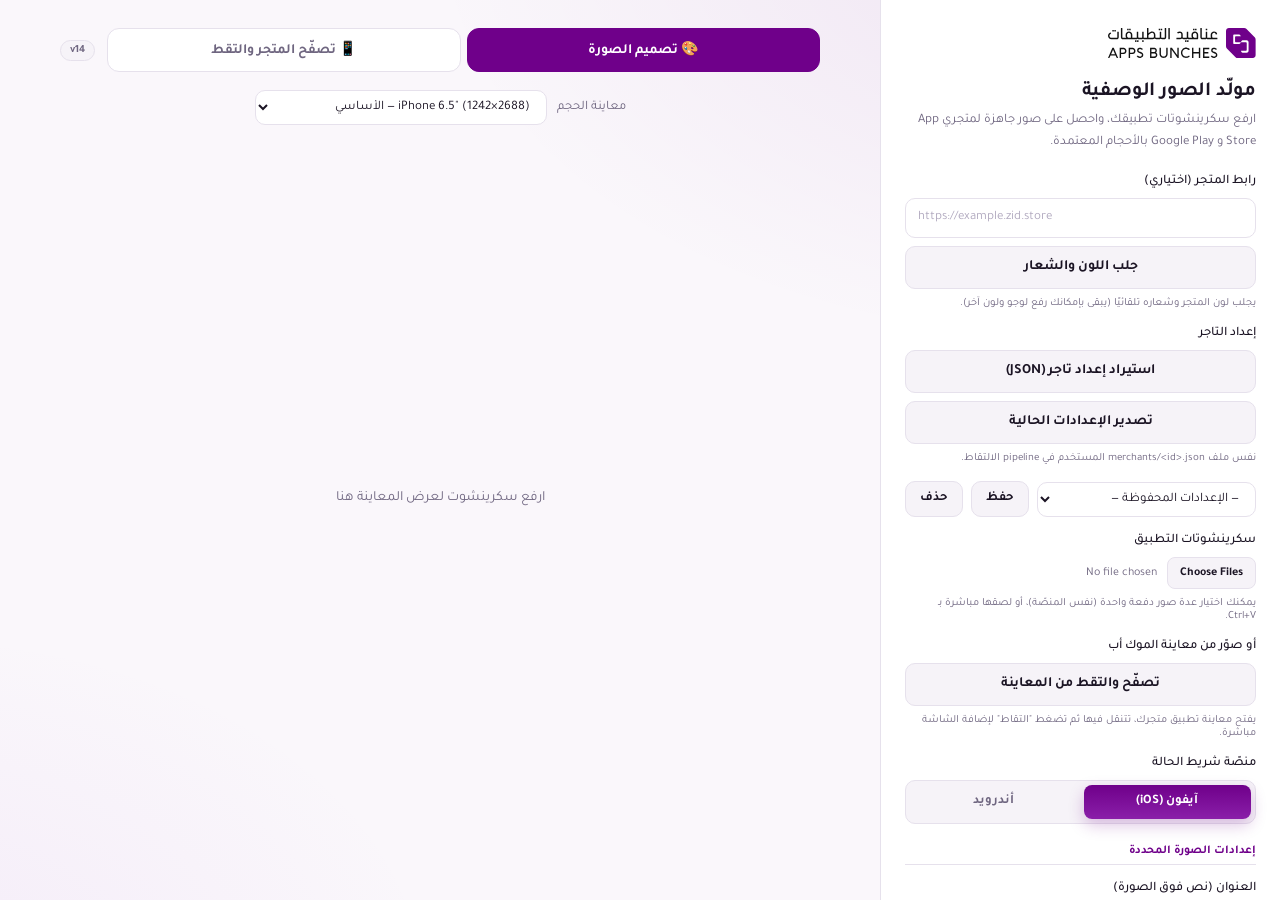
<file: index.html>
<!DOCTYPE html>
<html lang="ar" dir="rtl">

<head>
  <meta charset="UTF-8" />
  <meta name="viewport" content="width=device-width, initial-scale=1.0" />
  <title>AppsBunches — مولّد الصور الوصفية للمتاجر</title>
  <link rel="stylesheet" href="css/styles.css?v=14" />
  <link rel="preconnect" href="https://fonts.googleapis.com" />
  <link rel="preconnect" href="https://fonts.gstatic.com" crossorigin />
  <link href="https://fonts.googleapis.com/css2?family=Tajawal:wght@400;500;700&display=swap" rel="stylesheet" />
</head>

<body>
  <aside class="sidebar">
    <header class="sidebar__header">
      <a href="https://appsbunches.com/" target="_blank" rel="noopener" class="brand">
        <img src="assets/logo/appsbunches.svg" alt="AppsBunches" />
      </a>
      <h1>مولّد الصور الوصفية</h1>
      <p>ارفع سكرينشوتات تطبيقك، واحصل على صور جاهزة لمتجري App Store و Google Play بالأحجام المعتمدة.</p>
    </header>

    <form id="config-form" class="form" autocomplete="off">
      <!-- جلب لون وشعار المتجر من الرابط -->
      <div class="field">
        <span class="field__label">رابط المتجر (اختياري)</span>
        <input type="url" id="storeUrlInput" placeholder="https://example.zid.store" dir="ltr" />
        <button type="button" id="fetchStoreBtn" class="button button--ghost">
          <span>جلب اللون والشعار</span>
          <span class="spinner spinner--dark" id="fetchSpinner" hidden></span>
        </button>
        <small class="field__hint">يجلب لون المتجر وشعاره تلقائيًا (يبقى بإمكانك رفع لوجو ولون آخر).</small>
        <div id="storeInfo" class="store-info" hidden>
          <div class="store-info__row"><span>المتجر</span><span id="storeName">—</span></div>
          <div class="store-info__row">
            <span>اللون</span>
            <span class="store-info__color"><span class="store-info__swatch" id="storeColorSwatch"></span><code id="storeColorHex">—</code></span>
          </div>
        </div>
      </div>

      <!-- استيراد/تصدير إعداد التاجر (نفس صيغة merchants/<id>.json في appshot-capture) -->
      <div class="field">
        <span class="field__label">إعداد التاجر</span>
        <input type="file" id="merchantConfigInput" accept="application/json,.json" hidden />
        <button type="button" id="importConfigBtn" class="button button--ghost">استيراد إعداد تاجر (JSON)</button>
        <button type="button" id="exportConfigBtn" class="button button--ghost">تصدير الإعدادات الحالية</button>
        <small class="field__hint">نفس ملف merchants/&lt;id&gt;.json المستخدم في pipeline الالتقاط.</small>
        <div class="preset-row">
          <select id="presetSelect"><option value="">— الإعدادات المحفوظة —</option></select>
          <button type="button" id="savePresetBtn" class="button button--ghost button--sm" title="حفظ الإعدادات الحالية باسم">حفظ</button>
          <button type="button" id="deletePresetBtn" class="button button--ghost button--sm" title="حذف المحدد">حذف</button>
        </div>
      </div>

      <!-- رفع السكرينشوتات -->
      <label class="field">
        <span class="field__label">سكرينشوتات التطبيق</span>
        <input type="file" id="shotsInput" accept="image/*" multiple />
        <small class="field__hint">يمكنك اختيار عدة صور دفعة واحدة (نفس المنصّة)، أو لصقها مباشرة بـ Ctrl+V.</small>
      </label>

      <!-- التقاط من معاينة الموك أب -->
      <div class="field">
        <span class="field__label">أو صوّر من معاينة الموك أب</span>
        <button type="button" id="openMockupBtn" class="button button--ghost">تصفّح والتقط من المعاينة</button>
        <small class="field__hint">يفتح معاينة تطبيق متجرك، تتنقل فيها ثم تضغط "التقاط" لإضافة الشاشة مباشرة.</small>
      </div>

      <!-- المنصّة -->
      <div class="field">
        <span class="field__label">منصّة شريط الحالة</span>
        <div class="segmented" id="platformGroup">
          <label class="segmented__item">
            <input type="radio" name="platform" value="ios" checked />
            <span>آيفون (iOS)</span>
          </label>
          <label class="segmented__item">
            <input type="radio" name="platform" value="android" />
            <span>أندرويد</span>
          </label>
        </div>
      </div>

      <!-- إعدادات الصورة المحددة (لكل سكرينشوت تصميم خاص) -->
      <div class="section-head">إعدادات الصورة المحددة</div>

      <!-- جلب تخصيصات الصورة الأولى (يظهر للصور غير الأولى) -->
      <label class="toggle" id="inheritFirstRow" hidden>
        <input type="checkbox" id="inheritFirstToggle" checked />
        <span>اجلب تصميم خلفية الصورة الأولى</span>
      </label>

      <!-- العنوان -->
      <label class="field">
        <span class="field__label">العنوان (نص فوق الصورة)</span>
        <input type="text" id="titleInput" placeholder="مثال: تسوّق بسهولة" dir="rtl" />
      </label>

      <!-- التخطيط -->
      <div class="field">
        <span class="field__label">وضعية الجوال</span>
        <div class="chips" id="layoutChips"></div>
        <small class="field__hint">ميلان وموضع الجوال — مستقلة عن نمط الخلفية ويمكن تغييرها لكل صورة.</small>
      </div>

      <!-- ألوان الخلفية: أساسي + فرعي (مقتبسة من المتجر) + حبّات سريعة للأساسي -->
      <div class="field">
        <span class="field__label">ألوان الخلفية (أساسي + فرعي)</span>
        <div class="identity-colors">
          <label class="idcolor">
            <span class="idcolor__dot" id="primarySwatch"></span>
            <span class="idcolor__name">أساسي</span>
            <input type="color" id="primaryColorInput" />
          </label>
          <label class="idcolor">
            <span class="idcolor__dot" id="secondarySwatch"></span>
            <span class="idcolor__name">فرعي</span>
            <input type="color" id="secondaryColorInput" />
          </label>
        </div>
        <div class="swatches" id="themeSwatches"></div>
        <small class="field__hint">اللونان يحكمان كل أنماط الخلفية (تدرّج، قطري، إشعاعي…). الحبّات اختصارات سريعة للأساسي من الثيمات والمتجر.</small>
      </div>

      <!-- أساس الخلفية -->
      <div class="field">
        <span class="field__label">أساس الخلفية</span>
        <div class="chips" id="bgBaseChips"></div>
      </div>

      <!-- زخارف الخلفية (دمج متعدد) -->
      <div class="field">
        <span class="field__label">زخارف الخلفية</span>
        <div class="chips" id="bgDecorChips"></div>
        <small class="field__hint">تقدر تدمج أكثر من زخرفة فوق الأساس — كلها مشتقة من اللون المختار.</small>
      </div>

      <!-- الشعار في هذه الصورة -->
      <label class="toggle">
        <input type="checkbox" id="shotLogoToggle" />
        <span>إظهار الشعار أعلى هذه الصورة</span>
      </label>

      <!-- إعدادات عامة للدفعة -->
      <div class="section-head">إعدادات عامة</div>

      <!-- شريط الحالة: التغطية -->
      <div class="field">
        <span class="field__label">تغطية شريط الحالة <em id="statusBarVal" class="range-val">12%</em></span>
        <input type="range" id="statusBarRange" min="0" max="20" step="1" value="12" />
        <small class="field__hint">زِد القيمة حتى يغطّي شريط الحالة الأصلي بالكامل.</small>
      </div>

      <!-- إظهار الإطار -->
      <label class="toggle">
        <input type="checkbox" id="frameToggle" checked />
        <span>إظهار إطار الجوال حول السكرينشوت</span>
      </label>

      <!-- اللوجو -->
      <label class="field">
        <span class="field__label">اللوجو (للأيقونة والكفر والشعار العلوي)</span>
        <input type="file" id="logoInput" accept="image/png,image/svg+xml,image/*" />
        <small class="field__hint">يفضّل PNG شفاف. يُستبدل شعار المتجر المجلوب إن رفعت لوجو.</small>
        <div id="logoPreviewRow" class="logo-preview" hidden>
          <img id="logoPreview" alt="الشعار الحالي" />
          <span>الشعار الحالي (محفوظ بين الجلسات)</span>
        </div>
      </label>

      <!-- تطبيق جماعي: الشعار على كل الصفحات -->
      <label class="toggle">
        <input type="checkbox" id="headerLogoToggle" />
        <span>إظهار الشعار على كل الصور (تطبيق جماعي)</span>
      </label>

      <!-- حجم الشعار -->
      <div class="field">
        <span class="field__label">حجم الشعار <em id="logoScaleVal" class="range-val">100%</em></span>
        <input type="range" id="logoScaleRange" min="40" max="250" step="5" value="100" />
        <small class="field__hint">يكبّر/يصغّر الشعار في الصور والأيقونة والكفر.</small>
      </div>

      <!-- خلفية الأيقونة والكفر (منفصلة) -->
      <div class="field">
        <span class="field__label">خلفية الأيقونة والكفر</span>
        <div class="swatches" id="iconThemeSwatches"></div>
        <small class="field__hint">مستقلة عن خلفية الصور الوصفية.</small>
      </div>

      <!-- الأحجام المطلوبة -->
      <div class="field">
        <span class="field__label">الأحجام المطلوبة</span>
        <div class="presets" id="presetsList"></div>
      </div>

      <!-- الأزرار -->
      <button type="button" id="exportBtn" class="button button--primary">
        <span class="button__label">تصدير الكل (ZIP)</span>
        <span class="spinner" id="spinner" hidden></span>
      </button>
      <button type="button" id="downloadCurrentBtn" class="button button--ghost">
        تحميل المعاينة الحالية
      </button>

      <div id="progress" class="progress" hidden></div>
      <div id="error-box" class="error-box" hidden></div>
    </form>
  </aside>

  <main class="stage">
    <!-- تبويبات منطقة العرض -->
    <div class="tabs" id="stageTabs">
      <button type="button" class="tabs__tab is-active" data-tab="design">🎨 تصميم الصورة</button>
      <button type="button" class="tabs__tab" data-tab="browse">📱 تصفّح المتجر والتقط</button>
      <span id="buildTag" class="build-tag" title="إصدار الأداة">v14</span>
    </div>

    <!-- تبويب: تصميم الصورة (المعاينة + المصغّرات) -->
    <section class="stage__panel" data-panel="design">
      <div class="stage__toolbar">
        <label class="stage__select">
          <span>معاينة الحجم</span>
          <select id="previewPreset"></select>
        </label>
      </div>

      <div class="preview">
        <canvas id="previewCanvas" class="preview__canvas"></canvas>
        <p id="emptyHint" class="preview__empty">ارفع سكرينشوت لعرض المعاينة هنا</p>
      </div>

      <div class="thumbs" id="thumbs"></div>
    </section>

    <!-- تبويب: تصفّح المتجر — يضمّن أداة معاينة التطبيق الرسمية (تطبيق Flutter حقيقي) -->
    <section class="stage__panel browse" data-panel="browse" hidden>
      <div class="browse__bar">
        <button type="button" id="captureMockupBtn" class="button button--primary button--sm">📸 التقاط الشاشة</button>
        <button type="button" id="openTabBtn" class="button button--ghost button--sm" title="فتح الأداة في تبويب مستقل">↗ فتح في تبويب</button>
        <span class="browse__spacer"></span>
        <span id="mockupHint" class="browse__hint">اكتب رابط متجرك واضغط "معاينة التطبيق"، تنقّل للشاشة المطلوبة، ثم اضغط "📸 التقاط الشاشة". أو خذ سكرينشوت يدويًا والصقه بـ Ctrl+V.</span>
      </div>
      <div class="browse__stage">
        <div class="browse__scaler">
          <iframe id="mockupFrame" title="معاينة المتجر" allow="clipboard-write; fullscreen"></iframe>
        </div>
        <div id="mockupEmpty" class="browse__empty">جارٍ فتح أداة المعاينة…</div>
      </div>
    </section>
  </main>

  <!-- أداة قص ما بعد الالتقاط: اسحب مربعًا حول شاشة الجوال -->
  <div id="cropOverlay" class="crop-overlay" hidden>
    <div class="crop-overlay__bar">
      <span class="crop-overlay__hint">اسحب مربعًا حول شاشة الجوال (المربع الأرجواني مضبوط مبدئيًا على الجوال — عدّله إن لزم) ثم اضغط "قص وإضافة".</span>
      <span class="crop-overlay__actions">
        <button type="button" id="cropConfirmBtn" class="button button--primary button--sm">قص وإضافة</button>
        <button type="button" id="cropCancelBtn" class="button button--ghost button--sm">إلغاء</button>
      </span>
    </div>
    <div class="crop-overlay__stage">
      <canvas id="cropCanvas"></canvas>
    </div>
  </div>

  <script src="lib/jszip.min.js"></script>
  <script type="module" src="js/app.js?v=14"></script>
</body>

</html>
</file>
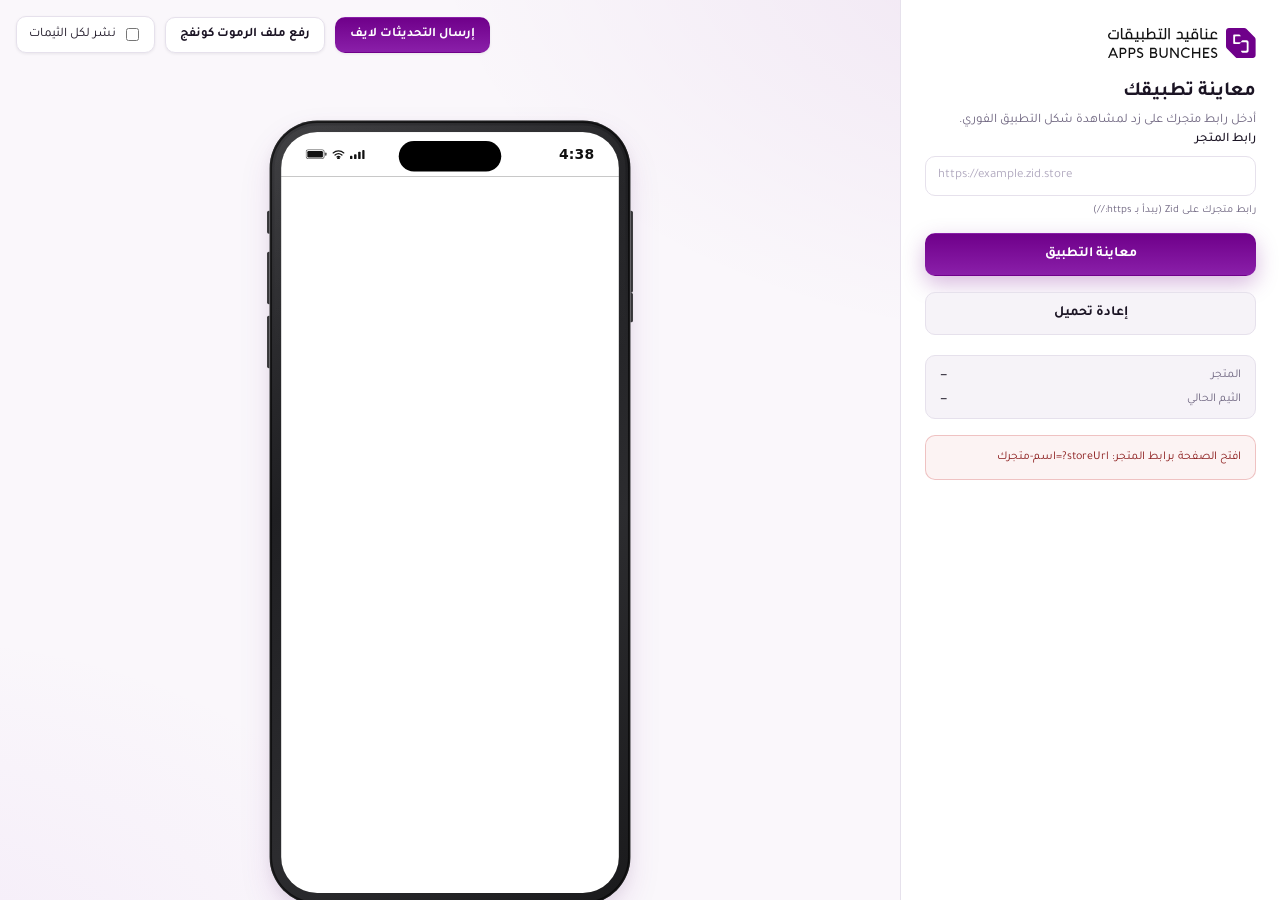
<file: mockup/v2/index.html>
<!DOCTYPE html>
<html lang="ar" dir="rtl">

<head>
  <meta charset="UTF-8" />
  <meta name="viewport" content="width=device-width, initial-scale=1.0" />
  <title>AppsBunches — معاينة تطبيقك مباشرة</title>
  <link rel="stylesheet" href="styles.css?v=2" />
  <link rel="preconnect" href="https://fonts.googleapis.com" />
  <link rel="preconnect" href="https://fonts.gstatic.com" crossorigin />
  <link
    href="https://fonts.googleapis.com/css2?family=Tajawal:wght@400;500;700&family=JetBrains+Mono:wght@400&display=swap"
    rel="stylesheet" />

  <style>
    /* ═══════════════════════════════════════
   Panel redesign — scoped styles only
═══════════════════════════════════════ */
    .ctrl-section {
      display: flex;
      flex-direction: column;
      gap: 10px;
    }

    .ctrl-section__head {
      display: flex;
      align-items: center;
      gap: 10px;
    }

    .ctrl-section__icon {
      width: 32px;
      height: 32px;
      border-radius: 9px;
      background: var(--brand-purple-soft);
      display: flex;
      align-items: center;
      justify-content: center;
      flex-shrink: 0;
    }

    .ctrl-section__icon svg {
      width: 16px;
      height: 16px;
      color: var(--brand-purple);
    }

    .ctrl-section__title {
      font-size: 14px;
      font-weight: 700;
      color: var(--text);
      margin: 0;
      line-height: 1.2;
    }

    .ctrl-section__desc {
      font-size: 11.5px;
      color: var(--text-muted);
      margin: 0;
      line-height: 1.4;
    }

    /* Collapsible <details>/<summary> behaviour */
    .sidebar > section { margin: 0; padding: 0; }
    .sidebar > section.banner-controls,
    .sidebar > section.features-controls,
    .sidebar > section.partners-controls,
    .sidebar > section.slider-controls,
    .sidebar > section.products-controls,
    .sidebar > section.categories-controls,
    .sidebar > section.countdown-controls,
    .sidebar > section.testimonials-controls,
    .sidebar > section.video-controls { padding: 12px 0 2px 0; }

    details.ctrl-section { margin: 0; }
    details.ctrl-section > summary.ctrl-section__head {
      cursor: pointer;
      list-style: none;
      user-select: none;
      padding: 4px 6px;
      border-radius: 9px;
      transition: background 0.15s ease;
    }

    details.ctrl-section > summary.ctrl-section__head:hover {
      background: var(--brand-purple-tint);
    }

    details.ctrl-section > summary.ctrl-section__head::-webkit-details-marker {
      display: none;
    }

    .ctrl-section__heading {
      flex: 1;
      min-width: 0;
    }

    .ctrl-section__chevron {
      margin-inline-start: auto;
      width: 18px;
      height: 18px;
      color: var(--text-muted);
      transition: transform 0.2s ease;
      flex-shrink: 0;
    }

    details.ctrl-section[open] > summary .ctrl-section__chevron {
      transform: rotate(180deg);
    }

    .ctrl-section__body {
      display: flex;
      flex-direction: column;
      gap: 10px;
      padding-top: 10px;
    }

    /* Target row */
    .ctrl-target {
      display: flex;
      align-items: center;
      gap: 8px;
      padding: 8px 12px;
      background: var(--brand-purple-tint);
      border: 1px dashed rgba(111, 0, 138, 0.2);
      border-radius: 9px;
    }

    .ctrl-target label {
      font-size: 11.5px;
      font-weight: 700;
      color: var(--brand-purple);
      white-space: nowrap;
      letter-spacing: 0.03em;
    }

    .ctrl-target input[type="number"] {
      flex: 1;
      padding: 5px 8px;
      font: inherit;
      font-size: 12px;
      color: var(--text);
      background: #fff;
      border: 1px solid var(--border);
      border-radius: 7px;
      outline: none;
      -moz-appearance: textfield;
      transition: border-color .15s, box-shadow .15s;
    }

    .ctrl-target input[type="number"]::-webkit-inner-spin-button,
    .ctrl-target input[type="number"]::-webkit-outer-spin-button {
      appearance: none;
    }

    .ctrl-target input[type="number"]:focus {
      border-color: var(--brand-purple);
      box-shadow: 0 0 0 3px var(--brand-purple-soft);
    }

    /* Card group */
    .ctrl-card {
      background: var(--panel);
      border: 1px solid var(--border);
      border-radius: 12px;
      overflow: hidden;
    }

    .ctrl-card__label {
      padding: 7px 13px;
      font-size: 10px;
      font-weight: 700;
      letter-spacing: 0.08em;
      text-transform: uppercase;
      color: var(--text-muted);
      background: var(--panel-2);
      border-bottom: 1px solid var(--border);
    }

    .ctrl-card__body {
      padding: 4px 0;
    }

    /* Field row inside card */
    .ctrl-row {
      display: flex;
      align-items: center;
      justify-content: space-between;
      gap: 10px;
      padding: 8px 13px;
      min-height: 38px;
    }

    .ctrl-row+.ctrl-row {
      border-top: 1px solid var(--border);
    }

    .ctrl-row__lbl {
      font-size: 12.5px;
      color: var(--text);
      line-height: 1.3;
      flex-shrink: 0;
      max-width: 55%;
    }

    /* ── Toggle switch ── */
    .ctrl-toggle {
      position: relative;
      width: 38px;
      height: 22px;
      flex-shrink: 0;
    }

    .ctrl-toggle input {
      opacity: 0;
      width: 0;
      height: 0;
      position: absolute;
    }

    .ctrl-toggle__track {
      position: absolute;
      inset: 0;
      background: #ddd;
      border-radius: 999px;
      cursor: pointer;
      transition: background .2s;
    }

    .ctrl-toggle__track::after {
      content: '';
      position: absolute;
      top: 3px;
      right: 3px;
      width: 16px;
      height: 16px;
      border-radius: 50%;
      background: #fff;
      box-shadow: 0 1px 3px rgba(0, 0, 0, .25);
      transition: transform .2s;
    }

    .ctrl-toggle input:checked+.ctrl-toggle__track {
      background: var(--brand-purple);
    }

    .ctrl-toggle input:checked+.ctrl-toggle__track::after {
      transform: translateX(-16px);
    }

    /* ── Number control ── */
    .ctrl-num {
      display: flex;
      align-items: center;
      border: 1px solid var(--border);
      border-radius: 9px;
      overflow: hidden;
      background: #fff;
      transition: border-color .15s, box-shadow .15s;
    }

    .ctrl-num:focus-within {
      border-color: var(--brand-purple);
      box-shadow: 0 0 0 3px var(--brand-purple-soft);
    }

    .ctrl-num input[type="number"] {
      width: 52px;
      padding: 6px 4px;
      font-family: 'JetBrains Mono', monospace;
      font-size: 12px;
      text-align: center;
      color: var(--text);
      background: transparent;
      border: none;
      outline: none;
      -moz-appearance: textfield;
    }

    .ctrl-num input[type="number"]::-webkit-inner-spin-button,
    .ctrl-num input[type="number"]::-webkit-outer-spin-button {
      appearance: none;
    }

    .ctrl-num__btn {
      background: var(--panel-2);
      border: none;
      width: 28px;
      height: 32px;
      font-size: 17px;
      line-height: 1;
      cursor: pointer;
      color: var(--text-muted);
      display: flex;
      align-items: center;
      justify-content: center;
      transition: background .12s, color .12s;
      user-select: none;
      flex-shrink: 0;
    }

    .ctrl-num__btn:hover {
      background: var(--border);
      color: var(--text);
    }

    .ctrl-num__btn:active {
      background: var(--brand-purple-soft);
      color: var(--brand-purple);
    }

    /* ── Select ── */
    .ctrl-select {
      appearance: none;
      padding: 6px 26px 6px 10px;
      font: inherit;
      font-size: 12.5px;
      color: var(--text);
      background-color: #fff;
      background-image: url("data:image/svg+xml,%3Csvg xmlns='http://www.w3.org/2000/svg' width='10' height='6' fill='none'%3E%3Cpath d='M1 1l4 4 4-4' stroke='%236f6680' stroke-width='1.5' stroke-linecap='round' stroke-linejoin='round'/%3E%3C/svg%3E");
      background-repeat: no-repeat;
      background-position: left 8px center;
      border: 1px solid var(--border);
      border-radius: 9px;
      outline: none;
      cursor: pointer;
      min-width: 130px;
      transition: border-color .15s, box-shadow .15s;
    }

    .ctrl-select:focus {
      border-color: var(--brand-purple);
      box-shadow: 0 0 0 3px var(--brand-purple-soft);
    }

    /* ── Color field ──
   FIX: toggle lives OUTSIDE .ctrl-color so pointer-events:none won't block it */
    .ctrl-color-row {
      display: flex;
      align-items: center;
      gap: 8px;
    }

    .ctrl-color {
      display: flex;
      align-items: center;
      gap: 7px;
      padding: 5px 9px;
      background: #fff;
      border: 1px solid var(--border);
      border-radius: 9px;
      transition: border-color .15s, opacity .2s;
    }

    /* disabled = faded + no interaction ON THE SWATCH ONLY */
    .ctrl-color.is-disabled {
      opacity: .4;
      pointer-events: none;
    }

    .ctrl-color input[type="color"] {
      width: 20px;
      height: 20px;
      border: 1px solid var(--border);
      border-radius: 5px;
      padding: 0;
      cursor: pointer;
      outline: none;
      background: none;
    }

    .ctrl-color__hex {
      font-family: 'JetBrains Mono', monospace;
      font-size: 11px;
      color: var(--text-muted);
      min-width: 52px;
      letter-spacing: 0.02em;
    }

    /* ── Apply button ── */
    .ctrl-apply {
      width: 100%;
      padding: 11px;
      font: inherit;
      font-weight: 700;
      font-size: 13.5px;
      color: #fff;
      background: linear-gradient(180deg, var(--brand-purple) 0%, var(--brand-purple-2) 100%);
      border: none;
      border-radius: 10px;
      cursor: pointer;
      box-shadow: 0 6px 18px rgba(111, 0, 138, .25);
      transition: filter .15s, transform .1s;
      letter-spacing: 0.02em;
    }

    .ctrl-apply:hover {
      filter: brightness(1.08);
    }

    .ctrl-apply:active {
      transform: translateY(1px);
    }

    /* ── JSON block ── */
    .ctrl-json {
      border: 1px solid var(--border);
      border-radius: 10px;
      overflow: hidden;
    }

    .ctrl-json__bar {
      display: flex;
      align-items: center;
      justify-content: space-between;
      padding: 6px 11px;
      background: var(--panel-2);
      border-bottom: 1px solid var(--border);
    }

    .ctrl-json__tag {
      font-size: 10px;
      font-weight: 700;
      letter-spacing: 0.08em;
      text-transform: uppercase;
      color: var(--text-muted);
    }

    .ctrl-json__dots {
      display: flex;
      gap: 4px;
    }

    .ctrl-json__dots span {
      width: 7px;
      height: 7px;
      border-radius: 50%;
      background: var(--border);
    }

    .ctrl-json pre {
      margin: 0;
      padding: 10px 12px;
      font-family: 'JetBrains Mono', monospace;
      font-size: 11px;
      color: var(--brand-purple-2);
      direction: ltr;
      text-align: left;
      white-space: pre-wrap;
      word-break: break-all;
      max-height: 110px;
      overflow-y: auto;
      line-height: 1.7;
    }

    .ctrl-pair {
      display: flex;
      gap: 6px;
    }
  </style>
</head>

<body>
  <aside class="sidebar">
    <header class="sidebar__header">
      <a href="https://appsbunches.com/" target="_blank" rel="noopener" class="brand">
        <img src="logo.svg" alt="AppsBunches" />
      </a>
      <h1>معاينة تطبيقك</h1>
      <p>أدخل رابط متجرك على زد لمشاهدة شكل التطبيق الفوري.</p>
    </header>

    <form id="config-form" class="form">
      <!-- Input fields are hidden (point 3): the store comes from the page URL
           (?storeUrl=…) and the preview loads automatically (point 2). -->
      <label class="field" hidden>
        <span class="field__label">رابط المتجر</span>
        <input type="url" id="storeUrl" name="storeUrl" placeholder="https://example.zid.store" />
        <small class="field__hint">رابط متجرك على Zid (يبدأ بـ https://)</small>
      </label>

      <button type="submit" class="button button--primary" hidden>
        <span class="button__label">معاينة التطبيق</span>
        <span class="spinner" id="spinner" hidden></span>
      </button>

      <button type="button" id="reload-btn" class="button button--ghost" hidden>إعادة تحميل</button>

      <div id="store-info" class="store-info" hidden>
        <div class="store-info__row">
          <span class="store-info__label">المتجر</span>
          <span class="store-info__value" id="storeName">—</span>
        </div>
        <div class="store-info__row">
          <span class="store-info__label">الثيم الحالي</span>
          <span class="store-info__value" id="storeTheme">—</span>
        </div>
      </div>

      <div id="error-box" class="error-box" hidden></div>
    </form>

    <hr class="divider" />

    <!-- ══════════════════════════════
         BANNER CONTROLS
    ══════════════════════════════ -->
    <section class="banner-controls">
      <details id="banner-form" class="ctrl-section">

        <summary class="ctrl-section__head">
          <div class="ctrl-section__icon">
            <svg viewBox="0 0 24 24" fill="none" stroke="currentColor" stroke-width="2" stroke-linecap="round"
              stroke-linejoin="round">
              <rect x="3" y="5" width="18" height="14" rx="2" />
              <path d="M3 9h18" />
            </svg>
          </div>
          <div class="ctrl-section__heading">
            <p class="ctrl-section__title">البانرات</p>
            <p class="ctrl-section__desc">تحكم في قسم Banners — Live Preview</p>
          </div>
          <svg class="ctrl-section__chevron" viewBox="0 0 24 24" fill="none" stroke="currentColor" stroke-width="2"
            stroke-linecap="round" stroke-linejoin="round">
            <polyline points="6 9 12 15 18 9"></polyline>
          </svg>
        </summary>

        <div class="ctrl-section__body">

        <div class="ctrl-target">
          <label for="targetOrder">استهداف بانر رقم:</label>
          <input type="number" id="targetOrder" min="0" placeholder="الكل (فارغ)" />
        </div>

        <!-- Visibility -->
        <div class="ctrl-card">
          <div class="ctrl-card__label">الظهور والتخطيط</div>
          <div class="ctrl-card__body">
            <div class="ctrl-row">
              <span class="ctrl-row__lbl">إظهار السكشن</span>
              <label class="ctrl-toggle">
                <input type="checkbox" id="display" checked />
                <span class="ctrl-toggle__track"></span>
              </label>
            </div>
            <div class="ctrl-row">
              <span class="ctrl-row__lbl">تخطيط عمودي (Column)</span>
              <label class="ctrl-toggle">
                <input type="checkbox" id="layoutIsColumn" />
                <span class="ctrl-toggle__track"></span>
              </label>
            </div>
          </div>
        </div>

        <!-- Image -->
        <div class="ctrl-card">
          <div class="ctrl-card__label">إعدادات الصورة</div>
          <div class="ctrl-card__body">

            <div class="ctrl-row">
              <span class="ctrl-row__lbl">تعبئة الصورة</span>
              <select class="ctrl-select" id="imageFit">
                <option value="">(الافتراضي)</option>
                <option value="cover">Cover</option>
                <option value="contain">Contain</option>
                <option value="fitHeight">Fit Height</option>
                <option value="fitWidth">Fit Width</option>
                <option value="fill">Fill</option>
              </select>
            </div>

            <div class="ctrl-row">
              <span class="ctrl-row__lbl">صورة بعرض كامل</span>
              <label class="ctrl-toggle">
                <input type="checkbox" id="imageFullWidth" />
                <span class="ctrl-toggle__track"></span>
              </label>
            </div>

            <div class="ctrl-row">
              <span class="ctrl-row__lbl">نسبة العرض / الارتفاع</span>
              <div class="ctrl-num">
                <button type="button" class="ctrl-num__btn" id="aspectRatioMinus">−</button>
                <input type="number" id="imageAspectRatio" step="0.1" min="0.1" max="10" placeholder="1.5" />
                <button type="button" class="ctrl-num__btn" id="aspectRatioPlus">+</button>
              </div>
            </div>

            <div class="ctrl-row">
              <span class="ctrl-row__lbl">ارتفاع الصورة (نسبة الشاشة)</span>
              <div class="ctrl-num">
                <button type="button" class="ctrl-num__btn" id="heightFactorMinus">−</button>
                <input type="number" id="imageHeightScreenFactor" step="0.05" min="0.1" max="1.0" placeholder="0.65" />
                <button type="button" class="ctrl-num__btn" id="heightFactorPlus">+</button>
              </div>
            </div>

            <div class="ctrl-row">
              <span class="ctrl-row__lbl">انحناء الأطراف</span>
              <div class="ctrl-num">
                <button type="button" class="ctrl-num__btn" id="borderRadiusMinus">−</button>
                <input type="number" id="imageBorderRadius" step="1" min="0" max="100" placeholder="15" />
                <button type="button" class="ctrl-num__btn" id="borderRadiusPlus">+</button>
              </div>
            </div>

          </div>
        </div>

        <!-- Style -->
        <div class="ctrl-card">
          <div class="ctrl-card__label">الأسلوب والخط</div>
          <div class="ctrl-card__body">

            <div class="ctrl-row">
              <span class="ctrl-row__lbl">لون الحاوية</span>
              <!-- FIX: toggle is OUTSIDE .ctrl-color → pointer-events work -->
              <div class="ctrl-color-row">
                <label class="ctrl-toggle">
                  <input type="checkbox" id="enableContainerColor" />
                  <span class="ctrl-toggle__track"></span>
                </label>
                <div class="ctrl-color is-disabled" id="containerColorWrap">
                  <input type="color" id="containerColor" value="#ffffff" disabled />
                  <span class="ctrl-color__hex" id="containerColorHex">#ffffff</span>
                </div>
              </div>
            </div>

            <div class="ctrl-row">
              <span class="ctrl-row__lbl">حجم عنوان البانر</span>
              <div class="ctrl-num">
                <button type="button" class="ctrl-num__btn" id="titleSizeMinus">−</button>
                <input type="number" id="titleFontSize" step="1" min="8" max="48" placeholder="18" />
                <button type="button" class="ctrl-num__btn" id="titleSizePlus">+</button>
              </div>
            </div>

          </div>
        </div>

        <button type="button" id="save-banner-btn" class="ctrl-apply">تطبيق وإرسال البانر ←</button>

        <div class="ctrl-json">
          <div class="ctrl-json__bar">
            <span class="ctrl-json__tag">JSON المُولَّد</span>
            <div class="ctrl-json__dots"><span></span><span></span><span></span></div>
          </div>
          <pre id="jsonPreview">{}</pre>
        </div>

        </div>
      </details>
    </section>

    <hr class="divider" />

    <!-- ══════════════════════════════
         FEATURES CONTROLS
    ══════════════════════════════ -->
    <section class="features-controls">
      <details id="features-form" class="ctrl-section">

        <summary class="ctrl-section__head">
          <div class="ctrl-section__icon">
            <svg viewBox="0 0 24 24" fill="none" stroke="currentColor" stroke-width="2" stroke-linecap="round"
              stroke-linejoin="round">
              <rect x="3" y="3" width="7" height="7" rx="1" />
              <rect x="14" y="3" width="7" height="7" rx="1" />
              <rect x="3" y="14" width="7" height="7" rx="1" />
              <rect x="14" y="14" width="7" height="7" rx="1" />
            </svg>
          </div>
          <div class="ctrl-section__heading">
            <p class="ctrl-section__title">المميزات</p>
            <p class="ctrl-section__desc">تحكم في قسم Store Features — Live Preview</p>
          </div>
          <svg class="ctrl-section__chevron" viewBox="0 0 24 24" fill="none" stroke="currentColor" stroke-width="2"
            stroke-linecap="round" stroke-linejoin="round">
            <polyline points="6 9 12 15 18 9"></polyline>
          </svg>
        </summary>

        <div class="ctrl-section__body">

        <div class="ctrl-target">
          <label for="featuresTargetOrder">استهداف قسم رقم:</label>
          <input type="number" id="featuresTargetOrder" min="0" placeholder="الكل (فارغ)" />
        </div>

        <!-- Visibility & Layout -->
        <div class="ctrl-card">
          <div class="ctrl-card__label">الظهور والتخطيط</div>
          <div class="ctrl-card__body">
            <div class="ctrl-row">
              <span class="ctrl-row__lbl">إظهار السكشن</span>
              <label class="ctrl-toggle">
                <input type="checkbox" id="featuresDisplay" checked />
                <span class="ctrl-toggle__track"></span>
              </label>
            </div>
            <div class="ctrl-row">
              <span class="ctrl-row__lbl">ظل للعناصر</span>
              <label class="ctrl-toggle">
                <input type="checkbox" id="featuresItemHasShadow" />
                <span class="ctrl-toggle__track"></span>
              </label>
            </div>
            <div class="ctrl-row">
              <span class="ctrl-row__lbl">نوع التخطيط</span>
              <select class="ctrl-select" id="featuresLayoutType">
                <option value="">(الافتراضي)</option>
                <option value="row">Row (صف)</option>
                <option value="column">Column (عمود)</option>
                <option value="grid">Grid (شبكة)</option>
                <option value="list_of_rows">List of Rows</option>
                <option value="column_of_containers">Column of Containers</option>
                <option value="first_full_then_grid">First Full Then Grid</option>
              </select>
            </div>
            <div class="ctrl-row">
              <span class="ctrl-row__lbl">أعمدة الشبكة</span>
              <div class="ctrl-num">
                <button type="button" class="ctrl-num__btn" id="featureGridMinus">−</button>
                <input type="number" id="featuresGridCrossAxisCount" step="1" min="1" max="5" placeholder="2" />
                <button type="button" class="ctrl-num__btn" id="featureGridPlus">+</button>
              </div>
            </div>
          </div>
        </div>

        <!-- Image -->
        <div class="ctrl-card">
          <div class="ctrl-card__label">إعدادات الصورة</div>
          <div class="ctrl-card__body">
            <div class="ctrl-row">
              <span class="ctrl-row__lbl">تعبئة الصورة</span>
              <select class="ctrl-select" id="featuresImageFit">
                <option value="">(الافتراضي)</option>
                <option value="cover">Cover</option>
                <option value="contain">Contain</option>
                <option value="fitHeight">Fit Height</option>
                <option value="fitWidth">Fit Width</option>
                <option value="fill">Fill</option>
              </select>
            </div>
            <div class="ctrl-row">
              <span class="ctrl-row__lbl">نوع انحناء الصورة</span>
              <select class="ctrl-select" id="featuresImageBorderRadiusType">
                <option value="all">الكل</option>
                <option value="top">الأعلى</option>
                <option value="bottom">الأسفل</option>
                <option value="left">اليسار</option>
                <option value="right">اليمين</option>
              </select>
            </div>
            <div class="ctrl-row">
              <span class="ctrl-row__lbl">انحناء الصورة</span>
              <div class="ctrl-num">
                <button type="button" class="ctrl-num__btn" id="featuresImageBorderRadiusMinus">−</button>
                <input type="number" id="featuresImageBorderRadius" step="1" min="0" max="100" placeholder="15" />
                <button type="button" class="ctrl-num__btn" id="featuresImageBorderRadiusPlus">+</button>
              </div>
            </div>
            <div class="ctrl-row">
              <span class="ctrl-row__lbl">العرض × الطول</span>
              <div class="ctrl-pair">
                <div class="ctrl-num">
                  <button type="button" class="ctrl-num__btn" id="featuresImageWidthMinus">−</button>
                  <input type="number" id="featuresImageWidth" step="5" min="10" max="500" placeholder="W" />
                  <button type="button" class="ctrl-num__btn" id="featuresImageWidthPlus">+</button>
                </div>
                <div class="ctrl-num">
                  <button type="button" class="ctrl-num__btn" id="featuresImageHeightMinus">−</button>
                  <input type="number" id="featuresImageHeight" step="5" min="10" max="500" placeholder="H" />
                  <button type="button" class="ctrl-num__btn" id="featuresImageHeightPlus">+</button>
                </div>
              </div>
            </div>
          </div>
        </div>

        <!-- Colors -->
        <div class="ctrl-card">
          <div class="ctrl-card__label">الألوان</div>
          <div class="ctrl-card__body">

            <div class="ctrl-row">
              <span class="ctrl-row__lbl">خلفية القسم</span>
              <div class="ctrl-color-row">
                <label class="ctrl-toggle">
                  <input type="checkbox" id="featuresEnableBgColor" />
                  <span class="ctrl-toggle__track"></span>
                </label>
                <div class="ctrl-color is-disabled" id="featuresBgColorWrap">
                  <input type="color" id="featuresBgColor" value="#ffffff" disabled />
                  <span class="ctrl-color__hex" id="featuresBgColorHex">#ffffff</span>
                </div>
              </div>
            </div>

            <div class="ctrl-row">
              <span class="ctrl-row__lbl">لون عنوان القسم</span>
              <div class="ctrl-color-row">
                <label class="ctrl-toggle">
                  <input type="checkbox" id="featuresEnableTitleColor" />
                  <span class="ctrl-toggle__track"></span>
                </label>
                <div class="ctrl-color is-disabled" id="featuresTitleColorWrap">
                  <input type="color" id="featuresTitleColor" value="#000000" disabled />
                  <span class="ctrl-color__hex" id="featuresTitleColorHex">#000000</span>
                </div>
              </div>
            </div>

            <div class="ctrl-row">
              <span class="ctrl-row__lbl">لون وصف القسم</span>
              <div class="ctrl-color-row">
                <label class="ctrl-toggle">
                  <input type="checkbox" id="featuresEnableDescColor" />
                  <span class="ctrl-toggle__track"></span>
                </label>
                <div class="ctrl-color is-disabled" id="featuresDescColorWrap">
                  <input type="color" id="featuresDescColor" value="#000000" disabled />
                  <span class="ctrl-color__hex" id="featuresDescColorHex">#000000</span>
                </div>
              </div>
            </div>

            <div class="ctrl-row">
              <span class="ctrl-row__lbl">خلفية العنصر</span>
              <div class="ctrl-color-row">
                <label class="ctrl-toggle">
                  <input type="checkbox" id="featuresEnableItemBgColor" />
                  <span class="ctrl-toggle__track"></span>
                </label>
                <div class="ctrl-color is-disabled" id="featuresItemBgColorWrap">
                  <input type="color" id="featuresItemBgColor" value="#ffffff" disabled />
                  <span class="ctrl-color__hex" id="featuresItemBgColorHex">#ffffff</span>
                </div>
              </div>
            </div>

            <div class="ctrl-row">
              <span class="ctrl-row__lbl">لون عنوان العنصر</span>
              <div class="ctrl-color-row">
                <label class="ctrl-toggle">
                  <input type="checkbox" id="featuresEnableItemTitleColor" />
                  <span class="ctrl-toggle__track"></span>
                </label>
                <div class="ctrl-color is-disabled" id="featuresItemTitleColorWrap">
                  <input type="color" id="featuresItemTitleColor" value="#000000" disabled />
                  <span class="ctrl-color__hex" id="featuresItemTitleColorHex">#000000</span>
                </div>
              </div>
            </div>

            <div class="ctrl-row">
              <span class="ctrl-row__lbl">لون وصف العنصر</span>
              <div class="ctrl-color-row">
                <label class="ctrl-toggle">
                  <input type="checkbox" id="featuresEnableItemDescColor" />
                  <span class="ctrl-toggle__track"></span>
                </label>
                <div class="ctrl-color is-disabled" id="featuresItemDescColorWrap">
                  <input type="color" id="featuresItemDescColor" value="#000000" disabled />
                  <span class="ctrl-color__hex" id="featuresItemDescColorHex">#000000</span>
                </div>
              </div>
            </div>

          </div>
        </div>

        <!-- Typography -->
        <div class="ctrl-card">
          <div class="ctrl-card__label">أحجام الخطوط</div>
          <div class="ctrl-card__body">
            <div class="ctrl-row">
              <span class="ctrl-row__lbl">عنوان القسم</span>
              <div class="ctrl-num">
                <button type="button" class="ctrl-num__btn" id="featuresTitleSizeMinus">−</button>
                <input type="number" id="featuresTitleFontSize" step="1" min="8" max="48" placeholder="18" />
                <button type="button" class="ctrl-num__btn" id="featuresTitleSizePlus">+</button>
              </div>
            </div>
            <div class="ctrl-row">
              <span class="ctrl-row__lbl">وصف القسم</span>
              <div class="ctrl-num">
                <button type="button" class="ctrl-num__btn" id="featuresDescSizeMinus">−</button>
                <input type="number" id="featuresDescFontSize" step="1" min="8" max="48" placeholder="14" />
                <button type="button" class="ctrl-num__btn" id="featuresDescSizePlus">+</button>
              </div>
            </div>
            <div class="ctrl-row">
              <span class="ctrl-row__lbl">عنوان العنصر</span>
              <div class="ctrl-num">
                <button type="button" class="ctrl-num__btn" id="featuresItemTitleSizeMinus">−</button>
                <input type="number" id="featuresItemTitleFontSize" step="1" min="8" max="48" placeholder="14" />
                <button type="button" class="ctrl-num__btn" id="featuresItemTitleSizePlus">+</button>
              </div>
            </div>
            <div class="ctrl-row">
              <span class="ctrl-row__lbl">وصف العنصر</span>
              <div class="ctrl-num">
                <button type="button" class="ctrl-num__btn" id="featuresItemDescSizeMinus">−</button>
                <input type="number" id="featuresItemDescFontSize" step="1" min="8" max="48" placeholder="12" />
                <button type="button" class="ctrl-num__btn" id="featuresItemDescSizePlus">+</button>
              </div>
            </div>
            <div class="ctrl-row">
              <span class="ctrl-row__lbl">انحناء حاوية العنصر</span>
              <div class="ctrl-num">
                <button type="button" class="ctrl-num__btn" id="featureItemBorderRadiusMinus">−</button>
                <input type="number" id="featuresItemBorderRadius" step="1" min="0" max="100" placeholder="12" />
                <button type="button" class="ctrl-num__btn" id="featureItemBorderRadiusPlus">+</button>
              </div>
            </div>
          </div>
        </div>

        <button type="button" id="save-features-btn" class="ctrl-apply">تطبيق وإرسال المميزات ←</button>

        <div class="ctrl-json">
          <div class="ctrl-json__bar">
            <span class="ctrl-json__tag">JSON المُولَّد</span>
            <div class="ctrl-json__dots"><span></span><span></span><span></span></div>
          </div>
          <pre id="featuresJsonPreview">{}</pre>
        </div>

        </div>
      </details>
    </section>

    <hr class="divider" />

    <!-- ══════════════════════════════
         PARTNERS CONTROLS
    ══════════════════════════════ -->
    <section class="partners-controls">
      <details id="partners-form" class="ctrl-section">

        <summary class="ctrl-section__head">
          <div class="ctrl-section__icon">
            <svg viewBox="0 0 24 24" fill="none" stroke="currentColor" stroke-width="2" stroke-linecap="round"
              stroke-linejoin="round">
              <circle cx="9" cy="7" r="4" />
              <circle cx="17" cy="7" r="4" />
              <path d="M3 21v-2a4 4 0 0 1 4-4h4a4 4 0 0 1 4 4v2" />
              <path d="M15 15h2a4 4 0 0 1 4 4v2" />
            </svg>
          </div>
          <div class="ctrl-section__heading">
            <p class="ctrl-section__title">الشركاء</p>
            <p class="ctrl-section__desc">تحكم في قسم Partners — Live Preview</p>
          </div>
          <svg class="ctrl-section__chevron" viewBox="0 0 24 24" fill="none" stroke="currentColor" stroke-width="2"
            stroke-linecap="round" stroke-linejoin="round">
            <polyline points="6 9 12 15 18 9"></polyline>
          </svg>
        </summary>

        <div class="ctrl-section__body">

        <div class="ctrl-target">
          <label for="partnersTargetOrder">استهداف قسم رقم:</label>
          <input type="number" id="partnersTargetOrder" min="0" placeholder="الكل (فارغ)" />
        </div>

        <!-- Visibility & Layout -->
        <div class="ctrl-card">
          <div class="ctrl-card__label">الظهور والتخطيط</div>
          <div class="ctrl-card__body">
            <div class="ctrl-row">
              <span class="ctrl-row__lbl">إظهار السكشن</span>
              <label class="ctrl-toggle">
                <input type="checkbox" id="partnersDisplay" checked />
                <span class="ctrl-toggle__track"></span>
              </label>
            </div>
            <div class="ctrl-row">
              <span class="ctrl-row__lbl">نوع التخطيط</span>
              <select class="ctrl-select" id="partnersLayoutType">
                <option value="">(الافتراضي)</option>
                <option value="pagedRow">Paged Row (مقسّم بصفحات)</option>
                <option value="horizontalList">Horizontal List (تمرير أفقي)</option>
              </select>
            </div>
            <div class="ctrl-row">
              <span class="ctrl-row__lbl">عدد الشركاء بكل صفحة</span>
              <div class="ctrl-num">
                <button type="button" class="ctrl-num__btn" id="partnersItemsPerPageMinus">−</button>
                <input type="number" id="partnersItemsPerPage" step="1" min="1" max="6" placeholder="3" />
                <button type="button" class="ctrl-num__btn" id="partnersItemsPerPagePlus">+</button>
              </div>
            </div>
            <div class="ctrl-row">
              <span class="ctrl-row__lbl">تمدد العنصر</span>
              <select class="ctrl-select" id="partnersItemWrap">
                <option value="">(الافتراضي)</option>
                <option value="flexible">Flexible</option>
                <option value="expanded">Expanded</option>
              </select>
            </div>
          </div>
        </div>

        <!-- Image / Sizing -->
        <div class="ctrl-card">
          <div class="ctrl-card__label">إعدادات الصور والحجم</div>
          <div class="ctrl-card__body">
            <div class="ctrl-row">
              <span class="ctrl-row__lbl">تعبئة الصورة</span>
              <select class="ctrl-select" id="partnersImageFit">
                <option value="">(الافتراضي)</option>
                <option value="cover">Cover</option>
                <option value="contain">Contain</option>
                <option value="fitHeight">Fit Height</option>
                <option value="fitWidth">Fit Width</option>
                <option value="fill">Fill</option>
              </select>
            </div>
            <div class="ctrl-row">
              <span class="ctrl-row__lbl">ارتفاع الصف</span>
              <div class="ctrl-num">
                <button type="button" class="ctrl-num__btn" id="partnersItemHeightMinus">−</button>
                <input type="number" id="partnersItemHeight" step="5" min="20" max="400" placeholder="100" />
                <button type="button" class="ctrl-num__btn" id="partnersItemHeightPlus">+</button>
              </div>
            </div>
            <div class="ctrl-row">
              <span class="ctrl-row__lbl">نسبة العرض / الارتفاع (تَجاوُز)</span>
              <div class="ctrl-num">
                <button type="button" class="ctrl-num__btn" id="partnersSectionAspectMinus">−</button>
                <input type="number" id="partnersSectionAspectRatio" step="0.1" min="0.3" max="10" placeholder="0" />
                <button type="button" class="ctrl-num__btn" id="partnersSectionAspectPlus">+</button>
              </div>
            </div>
            <div class="ctrl-row">
              <span class="ctrl-row__lbl">المسافة بين العناصر</span>
              <div class="ctrl-num">
                <button type="button" class="ctrl-num__btn" id="partnersItemHPaddingMinus">−</button>
                <input type="number" id="partnersItemHorizontalPadding" step="1" min="0" max="50" placeholder="10" />
                <button type="button" class="ctrl-num__btn" id="partnersItemHPaddingPlus">+</button>
              </div>
            </div>
          </div>
        </div>

        <!-- Image Border -->
        <div class="ctrl-card">
          <div class="ctrl-card__label">حدود الصورة (Border)</div>
          <div class="ctrl-card__body">
            <div class="ctrl-row">
              <span class="ctrl-row__lbl">عرض الحدود</span>
              <div class="ctrl-num">
                <button type="button" class="ctrl-num__btn" id="partnersImageBorderWidthMinus">−</button>
                <input type="number" id="partnersImageBorderWidth" step="0.5" min="0" max="20" placeholder="0" />
                <button type="button" class="ctrl-num__btn" id="partnersImageBorderWidthPlus">+</button>
              </div>
            </div>
            <div class="ctrl-row">
              <span class="ctrl-row__lbl">انحناء الزوايا</span>
              <div class="ctrl-num">
                <button type="button" class="ctrl-num__btn" id="partnersImageBorderRadiusMinus">−</button>
                <input type="number" id="partnersImageBorderRadius" step="1" min="0" max="100" placeholder="0" />
                <button type="button" class="ctrl-num__btn" id="partnersImageBorderRadiusPlus">+</button>
              </div>
            </div>
            <div class="ctrl-row">
              <span class="ctrl-row__lbl">لون الحدود</span>
              <div class="ctrl-color-row">
                <label class="ctrl-toggle">
                  <input type="checkbox" id="partnersEnableImageBorderColor" />
                  <span class="ctrl-toggle__track"></span>
                </label>
                <div class="ctrl-color is-disabled" id="partnersImageBorderColorWrap">
                  <input type="color" id="partnersImageBorderColor" value="#e0e0e0" disabled />
                  <span class="ctrl-color__hex" id="partnersImageBorderColorHex">#e0e0e0</span>
                </div>
              </div>
            </div>
          </div>
        </div>

        <!-- Autoplay -->
        <div class="ctrl-card">
          <div class="ctrl-card__label">التشغيل التلقائي</div>
          <div class="ctrl-card__body">
            <div class="ctrl-row">
              <span class="ctrl-row__lbl">تفعيل التشغيل التلقائي</span>
              <label class="ctrl-toggle">
                <input type="checkbox" id="partnersAutoplayEnabled" />
                <span class="ctrl-toggle__track"></span>
              </label>
            </div>
            <div class="ctrl-row">
              <span class="ctrl-row__lbl">الفاصل (بالثواني)</span>
              <div class="ctrl-num">
                <button type="button" class="ctrl-num__btn" id="partnersAutoplayIntervalMinus">−</button>
                <input type="number" id="partnersAutoplayInterval" step="1" min="1" max="60" placeholder="5" />
                <button type="button" class="ctrl-num__btn" id="partnersAutoplayIntervalPlus">+</button>
              </div>
            </div>
            <div class="ctrl-row">
              <span class="ctrl-row__lbl">إظهار النقاط (Dots)</span>
              <label class="ctrl-toggle">
                <input type="checkbox" id="partnersShowDots" />
                <span class="ctrl-toggle__track"></span>
              </label>
            </div>
          </div>
        </div>

        <!-- Colors -->
        <div class="ctrl-card">
          <div class="ctrl-card__label">الألوان</div>
          <div class="ctrl-card__body">
            <div class="ctrl-row">
              <span class="ctrl-row__lbl">خلفية القسم</span>
              <div class="ctrl-color-row">
                <label class="ctrl-toggle">
                  <input type="checkbox" id="partnersEnableContainerColor" />
                  <span class="ctrl-toggle__track"></span>
                </label>
                <div class="ctrl-color is-disabled" id="partnersContainerColorWrap">
                  <input type="color" id="partnersContainerColor" value="#ffffff" disabled />
                  <span class="ctrl-color__hex" id="partnersContainerColorHex">#ffffff</span>
                </div>
              </div>
            </div>
          </div>
        </div>

        <!-- Typography -->
        <div class="ctrl-card">
          <div class="ctrl-card__label">أحجام الخطوط</div>
          <div class="ctrl-card__body">
            <div class="ctrl-row">
              <span class="ctrl-row__lbl">عنوان القسم</span>
              <div class="ctrl-num">
                <button type="button" class="ctrl-num__btn" id="partnersTitleSizeMinus">−</button>
                <input type="number" id="partnersTitleFontSize" step="1" min="8" max="48" placeholder="17" />
                <button type="button" class="ctrl-num__btn" id="partnersTitleSizePlus">+</button>
              </div>
            </div>
            <div class="ctrl-row">
              <span class="ctrl-row__lbl">وصف القسم</span>
              <div class="ctrl-num">
                <button type="button" class="ctrl-num__btn" id="partnersDescSizeMinus">−</button>
                <input type="number" id="partnersDescFontSize" step="1" min="8" max="48" placeholder="12" />
                <button type="button" class="ctrl-num__btn" id="partnersDescSizePlus">+</button>
              </div>
            </div>
          </div>
        </div>

        <button type="button" id="save-partners-btn" class="ctrl-apply">تطبيق وإرسال الشركاء ←</button>

        <div class="ctrl-json">
          <div class="ctrl-json__bar">
            <span class="ctrl-json__tag">JSON المُولَّد</span>
            <div class="ctrl-json__dots"><span></span><span></span><span></span></div>
          </div>
          <pre id="partnersJsonPreview">{}</pre>
        </div>

        </div>
      </details>
    </section>

    <hr class="divider" />

    <!-- ══════════════════════════════
         SLIDER CONTROLS
    ══════════════════════════════ -->
    <section class="slider-controls">
      <details id="slider-form" class="ctrl-section">

        <summary class="ctrl-section__head">
          <div class="ctrl-section__icon">
            <svg viewBox="0 0 24 24" fill="none" stroke="currentColor" stroke-width="2" stroke-linecap="round"
              stroke-linejoin="round">
              <rect x="3" y="5" width="18" height="14" rx="2" />
              <path d="M8 12h8" />
              <path d="M12 8v8" />
            </svg>
          </div>
          <div class="ctrl-section__heading">
            <p class="ctrl-section__title">السلايدر</p>
            <p class="ctrl-section__desc">تحكم في قسم Slider — Live Preview</p>
          </div>
          <svg class="ctrl-section__chevron" viewBox="0 0 24 24" fill="none" stroke="currentColor" stroke-width="2"
            stroke-linecap="round" stroke-linejoin="round">
            <polyline points="6 9 12 15 18 9"></polyline>
          </svg>
        </summary>

        <div class="ctrl-section__body">

        <div class="ctrl-target">
          <label for="sliderTargetOrder">استهداف قسم رقم:</label>
          <input type="number" id="sliderTargetOrder" min="0" placeholder="الكل (فارغ)" />
        </div>

        <!-- Visibility & Sizing -->
        <div class="ctrl-card">
          <div class="ctrl-card__label">الظهور والحجم</div>
          <div class="ctrl-card__body">
            <div class="ctrl-row">
              <span class="ctrl-row__lbl">إظهار السكشن</span>
              <label class="ctrl-toggle">
                <input type="checkbox" id="sliderDisplay" checked />
                <span class="ctrl-toggle__track"></span>
              </label>
            </div>
            <div class="ctrl-row">
              <span class="ctrl-row__lbl">نسبة العرض / الارتفاع</span>
              <div class="ctrl-num">
                <button type="button" class="ctrl-num__btn" id="sliderAspectRatioMinus">−</button>
                <input type="number" id="sliderAspectRatio" step="0.05" min="0.3" max="5" placeholder="0" />
                <button type="button" class="ctrl-num__btn" id="sliderAspectRatioPlus">+</button>
              </div>
            </div>
            <div class="ctrl-row">
              <span class="ctrl-row__lbl">الحد الأدنى للارتفاع (px)</span>
              <div class="ctrl-num">
                <button type="button" class="ctrl-num__btn" id="sliderMinHeightMinus">−</button>
                <input type="number" id="sliderMinHeight" step="10" min="0" max="800" placeholder="0" />
                <button type="button" class="ctrl-num__btn" id="sliderMinHeightPlus">+</button>
              </div>
            </div>
          </div>
        </div>

        <!-- Image -->
        <div class="ctrl-card">
          <div class="ctrl-card__label">إعدادات الصورة</div>
          <div class="ctrl-card__body">
            <div class="ctrl-row">
              <span class="ctrl-row__lbl">تعبئة الصورة</span>
              <select class="ctrl-select" id="sliderImageFit">
                <option value="">(الافتراضي)</option>
                <option value="cover">Cover</option>
                <option value="contain">Contain</option>
                <option value="fitHeight">Fit Height</option>
                <option value="fitWidth">Fit Width</option>
                <option value="fill">Fill</option>
              </select>
            </div>
            <div class="ctrl-row">
              <span class="ctrl-row__lbl">انحناء الصورة</span>
              <div class="ctrl-num">
                <button type="button" class="ctrl-num__btn" id="sliderImageBorderRadiusMinus">−</button>
                <input type="number" id="sliderImageBorderRadius" step="1" min="0" max="100" placeholder="0" />
                <button type="button" class="ctrl-num__btn" id="sliderImageBorderRadiusPlus">+</button>
              </div>
            </div>
          </div>
        </div>

        <!-- Dots -->
        <div class="ctrl-card">
          <div class="ctrl-card__label">نقاط المؤشر (Dots)</div>
          <div class="ctrl-card__body">
            <div class="ctrl-row">
              <span class="ctrl-row__lbl">إظهار النقاط</span>
              <label class="ctrl-toggle">
                <input type="checkbox" id="sliderShowDots" checked />
                <span class="ctrl-toggle__track"></span>
              </label>
            </div>
            <div class="ctrl-row">
              <span class="ctrl-row__lbl">موضع النقاط</span>
              <select class="ctrl-select" id="sliderDotsPosition">
                <option value="">(الافتراضي)</option>
                <option value="bottomStart">Bottom Start</option>
                <option value="bottomCenter">Bottom Center</option>
                <option value="bottomEnd">Bottom End</option>
              </select>
            </div>
            <div class="ctrl-row">
              <span class="ctrl-row__lbl">المسافة من الأسفل</span>
              <div class="ctrl-num">
                <button type="button" class="ctrl-num__btn" id="sliderDotsBottomOffsetMinus">−</button>
                <input type="number" id="sliderDotsBottomOffset" step="1" min="0" max="80" placeholder="12" />
                <button type="button" class="ctrl-num__btn" id="sliderDotsBottomOffsetPlus">+</button>
              </div>
            </div>
          </div>
        </div>

        <!-- Autoplay -->
        <div class="ctrl-card">
          <div class="ctrl-card__label">التشغيل التلقائي</div>
          <div class="ctrl-card__body">
            <div class="ctrl-row">
              <span class="ctrl-row__lbl">تفعيل التشغيل التلقائي</span>
              <label class="ctrl-toggle">
                <input type="checkbox" id="sliderAutoplayEnabled" checked />
                <span class="ctrl-toggle__track"></span>
              </label>
            </div>
            <div class="ctrl-row">
              <span class="ctrl-row__lbl">الفاصل (بالثواني)</span>
              <div class="ctrl-num">
                <button type="button" class="ctrl-num__btn" id="sliderAutoplayIntervalMinus">−</button>
                <input type="number" id="sliderAutoplayInterval" step="1" min="1" max="60" placeholder="5" />
                <button type="button" class="ctrl-num__btn" id="sliderAutoplayIntervalPlus">+</button>
              </div>
            </div>
          </div>
        </div>

        <!-- Overlay -->
        <div class="ctrl-card">
          <div class="ctrl-card__label">الطبقة النصية (Overlay)</div>
          <div class="ctrl-card__body">
            <div class="ctrl-row">
              <span class="ctrl-row__lbl">إظهار الطبقة</span>
              <label class="ctrl-toggle">
                <input type="checkbox" id="sliderShowOverlay" checked />
                <span class="ctrl-toggle__track"></span>
              </label>
            </div>
            <div class="ctrl-row">
              <span class="ctrl-row__lbl">موضع الطبقة</span>
              <select class="ctrl-select" id="sliderOverlayPosition">
                <option value="">(الافتراضي)</option>
                <option value="center">Center</option>
                <option value="bottomStart">Bottom Start</option>
                <option value="bottomCenter">Bottom Center</option>
                <option value="bottomEnd">Bottom End</option>
              </select>
            </div>
            <div class="ctrl-row">
              <span class="ctrl-row__lbl">حجم خط الشارة (Badge)</span>
              <div class="ctrl-num">
                <button type="button" class="ctrl-num__btn" id="sliderBadgeFontSizeMinus">−</button>
                <input type="number" id="sliderBadgeFontSize" step="1" min="8" max="40" placeholder="14" />
                <button type="button" class="ctrl-num__btn" id="sliderBadgeFontSizePlus">+</button>
              </div>
            </div>
            <div class="ctrl-row">
              <span class="ctrl-row__lbl">حجم خط العنوان</span>
              <div class="ctrl-num">
                <button type="button" class="ctrl-num__btn" id="sliderTitleFontSizeMinus">−</button>
                <input type="number" id="sliderTitleFontSize" step="1" min="8" max="48" placeholder="16" />
                <button type="button" class="ctrl-num__btn" id="sliderTitleFontSizePlus">+</button>
              </div>
            </div>
            <div class="ctrl-row">
              <span class="ctrl-row__lbl">حجم خط الوصف</span>
              <div class="ctrl-num">
                <button type="button" class="ctrl-num__btn" id="sliderSubtitleFontSizeMinus">−</button>
                <input type="number" id="sliderSubtitleFontSize" step="1" min="8" max="40" placeholder="14" />
                <button type="button" class="ctrl-num__btn" id="sliderSubtitleFontSizePlus">+</button>
              </div>
            </div>
          </div>
        </div>

        <!-- Button -->
        <div class="ctrl-card">
          <div class="ctrl-card__label">زر الإجراء (Button)</div>
          <div class="ctrl-card__body">
            <div class="ctrl-row">
              <span class="ctrl-row__lbl">نمط الزر</span>
              <select class="ctrl-select" id="sliderButtonStyle">
                <option value="">(الافتراضي)</option>
                <option value="filled">Filled</option>
                <option value="textUnderlined">Text Underlined</option>
                <option value="none">إخفاء</option>
              </select>
            </div>
            <div class="ctrl-row">
              <span class="ctrl-row__lbl">انحناء الزر</span>
              <div class="ctrl-num">
                <button type="button" class="ctrl-num__btn" id="sliderButtonBorderRadiusMinus">−</button>
                <input type="number" id="sliderButtonBorderRadius" step="1" min="0" max="50" placeholder="4" />
                <button type="button" class="ctrl-num__btn" id="sliderButtonBorderRadiusPlus">+</button>
              </div>
            </div>
            <div class="ctrl-row">
              <span class="ctrl-row__lbl">حجم خط الزر</span>
              <div class="ctrl-num">
                <button type="button" class="ctrl-num__btn" id="sliderButtonFontSizeMinus">−</button>
                <input type="number" id="sliderButtonFontSize" step="1" min="8" max="32" placeholder="14" />
                <button type="button" class="ctrl-num__btn" id="sliderButtonFontSizePlus">+</button>
              </div>
            </div>
          </div>
        </div>

        <button type="button" id="save-slider-btn" class="ctrl-apply">تطبيق وإرسال السلايدر ←</button>

        <div class="ctrl-json">
          <div class="ctrl-json__bar">
            <span class="ctrl-json__tag">JSON المُولَّد</span>
            <div class="ctrl-json__dots"><span></span><span></span><span></span></div>
          </div>
          <pre id="sliderJsonPreview">{}</pre>
        </div>

        </div>
      </details>
    </section>

    <hr class="divider" />

    <!-- ══════════════════════════════
         PRODUCTS CONTROLS
    ══════════════════════════════ -->
    <section class="products-controls">
      <details id="products-form" class="ctrl-section">

        <summary class="ctrl-section__head">
          <div class="ctrl-section__icon">
            <svg viewBox="0 0 24 24" fill="none" stroke="currentColor" stroke-width="2" stroke-linecap="round"
              stroke-linejoin="round">
              <path d="M6 2 3 6v14a2 2 0 0 0 2 2h14a2 2 0 0 0 2-2V6l-3-4z" />
              <line x1="3" y1="6" x2="21" y2="6" />
              <path d="M16 10a4 4 0 0 1-8 0" />
            </svg>
          </div>
          <div class="ctrl-section__heading">
            <p class="ctrl-section__title">المنتجات</p>
            <p class="ctrl-section__desc">تحكم في قسم Products — Live Preview</p>
          </div>
          <svg class="ctrl-section__chevron" viewBox="0 0 24 24" fill="none" stroke="currentColor" stroke-width="2"
            stroke-linecap="round" stroke-linejoin="round">
            <polyline points="6 9 12 15 18 9"></polyline>
          </svg>
        </summary>

        <div class="ctrl-section__body">

        <div class="ctrl-target">
          <label for="productsTargetOrder">استهداف قسم رقم:</label>
          <input type="number" id="productsTargetOrder" min="0" placeholder="الكل (فارغ)" />
        </div>

        <!-- Visibility -->
        <div class="ctrl-card">
          <div class="ctrl-card__label">الظهور</div>
          <div class="ctrl-card__body">
            <div class="ctrl-row">
              <span class="ctrl-row__lbl">إظهار السكشن</span>
              <label class="ctrl-toggle">
                <input type="checkbox" id="productsDisplay" checked />
                <span class="ctrl-toggle__track"></span>
              </label>
            </div>
            <div class="ctrl-row">
              <span class="ctrl-row__lbl">إظهار العنوان</span>
              <label class="ctrl-toggle">
                <input type="checkbox" id="productsShowHeader" checked />
                <span class="ctrl-toggle__track"></span>
              </label>
            </div>
            <div class="ctrl-row">
              <span class="ctrl-row__lbl">إظهار الوصف</span>
              <label class="ctrl-toggle">
                <input type="checkbox" id="productsShowDescription" checked />
                <span class="ctrl-toggle__track"></span>
              </label>
            </div>
          </div>
        </div>

        <!-- Header -->
        <div class="ctrl-card">
          <div class="ctrl-card__label">العنوان</div>
          <div class="ctrl-card__body">
            <div class="ctrl-row">
              <span class="ctrl-row__lbl">تخطيط العنوان</span>
              <select class="ctrl-select" id="productsHeaderLayout">
                <option value="">(الافتراضي)</option>
                <option value="rowSpaceBetween">عنوان + CTA بنفس السطر</option>
                <option value="centeredColumn">عمود متمركز</option>
                <option value="titleOnlyCentered">عنوان فقط متمركز</option>
              </select>
            </div>
            <div class="ctrl-row">
              <span class="ctrl-row__lbl">الوصف فوق العنوان</span>
              <label class="ctrl-toggle">
                <input type="checkbox" id="productsDescAboveTitle" />
                <span class="ctrl-toggle__track"></span>
              </label>
            </div>
            <div class="ctrl-row">
              <span class="ctrl-row__lbl">حجم خط العنوان</span>
              <div class="ctrl-num">
                <button type="button" class="ctrl-num__btn" id="productsTitleSizeMinus">−</button>
                <input type="number" id="productsTitleFontSize" step="1" min="10" max="32" placeholder="14" />
                <button type="button" class="ctrl-num__btn" id="productsTitleSizePlus">+</button>
              </div>
            </div>
            <div class="ctrl-row">
              <span class="ctrl-row__lbl">حجم خط الوصف</span>
              <div class="ctrl-num">
                <button type="button" class="ctrl-num__btn" id="productsDescSizeMinus">−</button>
                <input type="number" id="productsDescFontSize" step="1" min="8" max="24" placeholder="12" />
                <button type="button" class="ctrl-num__btn" id="productsDescSizePlus">+</button>
              </div>
            </div>
          </div>
        </div>

        <!-- Layout -->
        <div class="ctrl-card">
          <div class="ctrl-card__label">التخطيط</div>
          <div class="ctrl-card__body">
            <div class="ctrl-row">
              <span class="ctrl-row__lbl">نوع التخطيط</span>
              <select class="ctrl-select" id="productsLayoutMode">
                <option value="">(الافتراضي)</option>
                <option value="horizontalList">قائمة أفقية</option>
                <option value="grid">شبكة (Grid)</option>
              </select>
            </div>
            <div class="ctrl-row">
              <span class="ctrl-row__lbl">عدد الأعمدة (للشبكة)</span>
              <div class="ctrl-num">
                <button type="button" class="ctrl-num__btn" id="productsCrossAxisMinus">−</button>
                <input type="number" id="productsCrossAxisCount" step="1" min="1" max="5" placeholder="2" />
                <button type="button" class="ctrl-num__btn" id="productsCrossAxisPlus">+</button>
              </div>
            </div>
            <div class="ctrl-row">
              <span class="ctrl-row__lbl">نسبة البطاقة</span>
              <div class="ctrl-num">
                <button type="button" class="ctrl-num__btn" id="productsCardAspectMinus">−</button>
                <input type="number" id="productsCardAspectRatio" step="0.05" min="0.3" max="3" placeholder="0.65" />
                <button type="button" class="ctrl-num__btn" id="productsCardAspectPlus">+</button>
              </div>
            </div>
            <div class="ctrl-row">
              <span class="ctrl-row__lbl">عرض البطاقة (أفقي)</span>
              <div class="ctrl-num">
                <button type="button" class="ctrl-num__btn" id="productsItemWidthMinus">−</button>
                <input type="number" id="productsItemWidth" step="5" min="80" max="400" placeholder="155" />
                <button type="button" class="ctrl-num__btn" id="productsItemWidthPlus">+</button>
              </div>
            </div>
            <div class="ctrl-row">
              <span class="ctrl-row__lbl">المسافة بين البطاقات</span>
              <div class="ctrl-num">
                <button type="button" class="ctrl-num__btn" id="productsSpacingMinus">−</button>
                <input type="number" id="productsCrossAxisSpacing" step="1" min="0" max="40" placeholder="8" />
                <button type="button" class="ctrl-num__btn" id="productsSpacingPlus">+</button>
              </div>
            </div>
            <div class="ctrl-row">
              <span class="ctrl-row__lbl">عدد أقصى للمنتجات (0 = الكل)</span>
              <div class="ctrl-num">
                <button type="button" class="ctrl-num__btn" id="productsMaxItemsMinus">−</button>
                <input type="number" id="productsMaxItems" step="1" min="0" max="20" placeholder="0" />
                <button type="button" class="ctrl-num__btn" id="productsMaxItemsPlus">+</button>
              </div>
            </div>
          </div>
        </div>

        <!-- Container -->
        <div class="ctrl-card">
          <div class="ctrl-card__label">حاوية القسم</div>
          <div class="ctrl-card__body">
            <div class="ctrl-row">
              <span class="ctrl-row__lbl">انحناء الحاوية</span>
              <div class="ctrl-num">
                <button type="button" class="ctrl-num__btn" id="productsContainerRadiusMinus">−</button>
                <input type="number" id="productsContainerBorderRadius" step="1" min="0" max="40" placeholder="0" />
                <button type="button" class="ctrl-num__btn" id="productsContainerRadiusPlus">+</button>
              </div>
            </div>
            <div class="ctrl-row">
              <span class="ctrl-row__lbl">خلفية الحاوية</span>
              <div class="ctrl-color-row">
                <label class="ctrl-toggle">
                  <input type="checkbox" id="productsEnableContainerColor" />
                  <span class="ctrl-toggle__track"></span>
                </label>
                <div class="ctrl-color is-disabled" id="productsContainerColorWrap">
                  <input type="color" id="productsContainerColor" value="#ffffff" disabled />
                  <span class="ctrl-color__hex" id="productsContainerColorHex">#ffffff</span>
                </div>
              </div>
            </div>
            <div class="ctrl-row">
              <span class="ctrl-row__lbl">إظهار فاصل سفلي</span>
              <label class="ctrl-toggle">
                <input type="checkbox" id="productsShowBottomDivider" />
                <span class="ctrl-toggle__track"></span>
              </label>
            </div>
          </div>
        </div>

        <!-- CTA -->
        <div class="ctrl-card">
          <div class="ctrl-card__label">زر "عرض الكل" (CTA)</div>
          <div class="ctrl-card__body">
            <div class="ctrl-row">
              <span class="ctrl-row__lbl">موضع الزر</span>
              <select class="ctrl-select" id="productsCtaPosition">
                <option value="">(الافتراضي)</option>
                <option value="inlineHeader">داخل العنوان</option>
                <option value="bottomButton">زر سفلي (مُحدّد)</option>
                <option value="bottomLink">رابط سفلي + سهم</option>
                <option value="bottomPill">زر سفلي ممتلئ (Pill)</option>
                <option value="none">إخفاء</option>
              </select>
            </div>
            <div class="ctrl-row">
              <span class="ctrl-row__lbl">انحناء الزر</span>
              <div class="ctrl-num">
                <button type="button" class="ctrl-num__btn" id="productsCtaRadiusMinus">−</button>
                <input type="number" id="productsCtaBorderRadius" step="1" min="0" max="100" placeholder="2" />
                <button type="button" class="ctrl-num__btn" id="productsCtaRadiusPlus">+</button>
              </div>
            </div>
            <div class="ctrl-row">
              <span class="ctrl-row__lbl">عرض الإطار</span>
              <div class="ctrl-num">
                <button type="button" class="ctrl-num__btn" id="productsCtaBorderWidthMinus">−</button>
                <input type="number" id="productsCtaBorderWidth" step="0.5" min="0" max="10" placeholder="0" />
                <button type="button" class="ctrl-num__btn" id="productsCtaBorderWidthPlus">+</button>
              </div>
            </div>
            <div class="ctrl-row">
              <span class="ctrl-row__lbl">إظهار السهم</span>
              <label class="ctrl-toggle">
                <input type="checkbox" id="productsCtaShowArrow" checked />
                <span class="ctrl-toggle__track"></span>
              </label>
            </div>
            <div class="ctrl-row">
              <span class="ctrl-row__lbl">حجم الخط</span>
              <div class="ctrl-num">
                <button type="button" class="ctrl-num__btn" id="productsCtaFontSizeMinus">−</button>
                <input type="number" id="productsCtaFontSize" step="1" min="8" max="24" placeholder="13" />
                <button type="button" class="ctrl-num__btn" id="productsCtaFontSizePlus">+</button>
              </div>
            </div>
          </div>
        </div>

        <button type="button" id="save-products-btn" class="ctrl-apply">تطبيق وإرسال المنتجات ←</button>

        <div class="ctrl-json">
          <div class="ctrl-json__bar">
            <span class="ctrl-json__tag">JSON المُولَّد</span>
            <div class="ctrl-json__dots"><span></span><span></span><span></span></div>
          </div>
          <pre id="productsJsonPreview">{}</pre>
        </div>

        </div>
      </details>
    </section>

    <hr class="divider" />

    <!-- ══════════════════════════════
         CATEGORIES CONTROLS
    ══════════════════════════════ -->
    <section class="categories-controls">
      <details id="categories-form" class="ctrl-section">

        <summary class="ctrl-section__head">
          <div class="ctrl-section__icon">
            <svg viewBox="0 0 24 24" fill="none" stroke="currentColor" stroke-width="2" stroke-linecap="round"
              stroke-linejoin="round">
              <rect x="3" y="3" width="7" height="7" rx="2" />
              <rect x="14" y="3" width="7" height="7" rx="2" />
              <rect x="3" y="14" width="7" height="7" rx="2" />
              <rect x="14" y="14" width="7" height="7" rx="2" />
            </svg>
          </div>
          <div class="ctrl-section__heading">
            <p class="ctrl-section__title">التصنيفات</p>
            <p class="ctrl-section__desc">تحكم في قسم Categories — Live Preview</p>
          </div>
          <svg class="ctrl-section__chevron" viewBox="0 0 24 24" fill="none" stroke="currentColor" stroke-width="2"
            stroke-linecap="round" stroke-linejoin="round">
            <polyline points="6 9 12 15 18 9"></polyline>
          </svg>
        </summary>

        <div class="ctrl-section__body">

        <div class="ctrl-target">
          <label for="categoriesTargetOrder">استهداف قسم رقم:</label>
          <input type="number" id="categoriesTargetOrder" min="0" placeholder="الكل (فارغ)" />
        </div>

        <!-- Visibility -->
        <div class="ctrl-card">
          <div class="ctrl-card__label">الظهور</div>
          <div class="ctrl-card__body">
            <div class="ctrl-row">
              <span class="ctrl-row__lbl">إظهار السكشن</span>
              <label class="ctrl-toggle">
                <input type="checkbox" id="categoriesDisplay" checked />
                <span class="ctrl-toggle__track"></span>
              </label>
            </div>
            <div class="ctrl-row">
              <span class="ctrl-row__lbl">إظهار العنوان</span>
              <label class="ctrl-toggle">
                <input type="checkbox" id="categoriesShowHeader" checked />
                <span class="ctrl-toggle__track"></span>
              </label>
            </div>
            <div class="ctrl-row">
              <span class="ctrl-row__lbl">إظهار الوصف</span>
              <label class="ctrl-toggle">
                <input type="checkbox" id="categoriesShowDescription" checked />
                <span class="ctrl-toggle__track"></span>
              </label>
            </div>
          </div>
        </div>

        <!-- Header -->
        <div class="ctrl-card">
          <div class="ctrl-card__label">العنوان</div>
          <div class="ctrl-card__body">
            <div class="ctrl-row">
              <span class="ctrl-row__lbl">تخطيط العنوان</span>
              <select class="ctrl-select" id="categoriesHeaderLayout">
                <option value="">(الافتراضي)</option>
                <option value="rowSpaceBetween">عنوان + CTA بنفس السطر</option>
                <option value="centeredColumn">عمود متمركز</option>
                <option value="titleOnlyCentered">عنوان فقط متمركز</option>
              </select>
            </div>
            <div class="ctrl-row">
              <span class="ctrl-row__lbl">حجم خط العنوان</span>
              <div class="ctrl-num">
                <button type="button" class="ctrl-num__btn" id="categoriesTitleSizeMinus">−</button>
                <input type="number" id="categoriesTitleFontSize" step="1" min="10" max="32" placeholder="14" />
                <button type="button" class="ctrl-num__btn" id="categoriesTitleSizePlus">+</button>
              </div>
            </div>
          </div>
        </div>

        <!-- Layout -->
        <div class="ctrl-card">
          <div class="ctrl-card__label">التخطيط</div>
          <div class="ctrl-card__body">
            <div class="ctrl-row">
              <span class="ctrl-row__lbl">نوع التخطيط</span>
              <select class="ctrl-select" id="categoriesLayoutMode">
                <option value="">(الافتراضي)</option>
                <option value="horizontalList">قائمة أفقية</option>
                <option value="grid">شبكة (Grid)</option>
                <option value="verticalFullBleed">بطاقات عمودية بعرض كامل</option>
              </select>
            </div>
            <div class="ctrl-row">
              <span class="ctrl-row__lbl">عرض البطاقة (أفقي)</span>
              <div class="ctrl-num">
                <button type="button" class="ctrl-num__btn" id="categoriesItemWidthMinus">−</button>
                <input type="number" id="categoriesItemWidth" step="5" min="40" max="300" placeholder="80" />
                <button type="button" class="ctrl-num__btn" id="categoriesItemWidthPlus">+</button>
              </div>
            </div>
            <div class="ctrl-row">
              <span class="ctrl-row__lbl">ارتفاع القائمة الأفقية</span>
              <div class="ctrl-num">
                <button type="button" class="ctrl-num__btn" id="categoriesListHeightMinus">−</button>
                <input type="number" id="categoriesListHeight" step="5" min="60" max="400" placeholder="110" />
                <button type="button" class="ctrl-num__btn" id="categoriesListHeightPlus">+</button>
              </div>
            </div>
            <div class="ctrl-row">
              <span class="ctrl-row__lbl">أعمدة الشبكة</span>
              <div class="ctrl-num">
                <button type="button" class="ctrl-num__btn" id="categoriesCrossAxisMinus">−</button>
                <input type="number" id="categoriesCrossAxisCount" step="1" min="2" max="6" placeholder="3" />
                <button type="button" class="ctrl-num__btn" id="categoriesCrossAxisPlus">+</button>
              </div>
            </div>
            <div class="ctrl-row">
              <span class="ctrl-row__lbl">نسبة بطاقة الشبكة</span>
              <div class="ctrl-num">
                <button type="button" class="ctrl-num__btn" id="categoriesCardAspectMinus">−</button>
                <input type="number" id="categoriesCardAspectRatio" step="0.05" min="0.3" max="2" placeholder="0.8" />
                <button type="button" class="ctrl-num__btn" id="categoriesCardAspectPlus">+</button>
              </div>
            </div>
            <div class="ctrl-row">
              <span class="ctrl-row__lbl">ارتفاع البطاقة العمودية</span>
              <div class="ctrl-num">
                <button type="button" class="ctrl-num__btn" id="categoriesVerticalHeightMinus">−</button>
                <input type="number" id="categoriesVerticalItemHeight" step="10" min="100" max="500" placeholder="220" />
                <button type="button" class="ctrl-num__btn" id="categoriesVerticalHeightPlus">+</button>
              </div>
            </div>
            <div class="ctrl-row">
              <span class="ctrl-row__lbl">المسافة بين البطاقات</span>
              <div class="ctrl-num">
                <button type="button" class="ctrl-num__btn" id="categoriesSpacingMinus">−</button>
                <input type="number" id="categoriesCrossAxisSpacing" step="1" min="0" max="40" placeholder="8" />
                <button type="button" class="ctrl-num__btn" id="categoriesSpacingPlus">+</button>
              </div>
            </div>
            <div class="ctrl-row">
              <span class="ctrl-row__lbl">عدد أقصى (0 = الكل)</span>
              <div class="ctrl-num">
                <button type="button" class="ctrl-num__btn" id="categoriesMaxItemsMinus">−</button>
                <input type="number" id="categoriesMaxItems" step="1" min="0" max="20" placeholder="0" />
                <button type="button" class="ctrl-num__btn" id="categoriesMaxItemsPlus">+</button>
              </div>
            </div>
          </div>
        </div>

        <!-- Item -->
        <div class="ctrl-card">
          <div class="ctrl-card__label">شكل البطاقة (Item)</div>
          <div class="ctrl-card__body">
            <div class="ctrl-row">
              <span class="ctrl-row__lbl">الشكل</span>
              <select class="ctrl-select" id="categoriesItemShape">
                <option value="">(الافتراضي)</option>
                <option value="circle">دائرة</option>
                <option value="roundedSquare">مربع مستدير</option>
                <option value="sharpSquare">مربع حاد</option>
                <option value="fullBleed">صورة بعرض كامل</option>
              </select>
            </div>
            <div class="ctrl-row">
              <span class="ctrl-row__lbl">انحناء الزوايا</span>
              <div class="ctrl-num">
                <button type="button" class="ctrl-num__btn" id="categoriesItemRadiusMinus">−</button>
                <input type="number" id="categoriesItemCornerRadius" step="1" min="0" max="100" placeholder="15" />
                <button type="button" class="ctrl-num__btn" id="categoriesItemRadiusPlus">+</button>
              </div>
            </div>
            <div class="ctrl-row">
              <span class="ctrl-row__lbl">عرض الإطار</span>
              <div class="ctrl-num">
                <button type="button" class="ctrl-num__btn" id="categoriesItemBorderWidthMinus">−</button>
                <input type="number" id="categoriesItemBorderWidth" step="0.1" min="0" max="10" placeholder="0" />
                <button type="button" class="ctrl-num__btn" id="categoriesItemBorderWidthPlus">+</button>
              </div>
            </div>
            <div class="ctrl-row">
              <span class="ctrl-row__lbl">لون الإطار</span>
              <div class="ctrl-color-row">
                <label class="ctrl-toggle">
                  <input type="checkbox" id="categoriesEnableItemBorderColor" />
                  <span class="ctrl-toggle__track"></span>
                </label>
                <div class="ctrl-color is-disabled" id="categoriesItemBorderColorWrap">
                  <input type="color" id="categoriesItemBorderColor" value="#000000" disabled />
                  <span class="ctrl-color__hex" id="categoriesItemBorderColorHex">#000000</span>
                </div>
              </div>
            </div>
            <div class="ctrl-row">
              <span class="ctrl-row__lbl">مصدر الخلفية</span>
              <select class="ctrl-select" id="categoriesItemBgSource">
                <option value="">(الافتراضي)</option>
                <option value="none">بدون</option>
                <option value="perItem">من كل عنصر (bgColor)</option>
                <option value="fixed">ثابت</option>
              </select>
            </div>
          </div>
        </div>

        <!-- Label -->
        <div class="ctrl-card">
          <div class="ctrl-card__label">التسمية (Label)</div>
          <div class="ctrl-card__body">
            <div class="ctrl-row">
              <span class="ctrl-row__lbl">موضع التسمية</span>
              <select class="ctrl-select" id="categoriesLabelMode">
                <option value="">(الافتراضي)</option>
                <option value="below">تحت الصورة</option>
                <option value="overlayBottomStart">فوق الصورة - أسفل البداية</option>
                <option value="overlayBottomCenter">فوق الصورة - أسفل الوسط</option>
                <option value="overlayBottomEnd">فوق الصورة - أسفل النهاية</option>
                <option value="hidden">إخفاء</option>
              </select>
            </div>
            <div class="ctrl-row">
              <span class="ctrl-row__lbl">حجم خط التسمية</span>
              <div class="ctrl-num">
                <button type="button" class="ctrl-num__btn" id="categoriesLabelSizeMinus">−</button>
                <input type="number" id="categoriesLabelFontSize" step="1" min="8" max="32" placeholder="12" />
                <button type="button" class="ctrl-num__btn" id="categoriesLabelSizePlus">+</button>
              </div>
            </div>
            <div class="ctrl-row">
              <span class="ctrl-row__lbl">طبقة مظللة (Scrim)</span>
              <label class="ctrl-toggle">
                <input type="checkbox" id="categoriesOverlayScrim" checked />
                <span class="ctrl-toggle__track"></span>
              </label>
            </div>
          </div>
        </div>

        <!-- Container -->
        <div class="ctrl-card">
          <div class="ctrl-card__label">حاوية القسم</div>
          <div class="ctrl-card__body">
            <div class="ctrl-row">
              <span class="ctrl-row__lbl">انحناء الحاوية</span>
              <div class="ctrl-num">
                <button type="button" class="ctrl-num__btn" id="categoriesContainerRadiusMinus">−</button>
                <input type="number" id="categoriesContainerBorderRadius" step="1" min="0" max="40" placeholder="0" />
                <button type="button" class="ctrl-num__btn" id="categoriesContainerRadiusPlus">+</button>
              </div>
            </div>
            <div class="ctrl-row">
              <span class="ctrl-row__lbl">خلفية الحاوية</span>
              <div class="ctrl-color-row">
                <label class="ctrl-toggle">
                  <input type="checkbox" id="categoriesEnableContainerColor" />
                  <span class="ctrl-toggle__track"></span>
                </label>
                <div class="ctrl-color is-disabled" id="categoriesContainerColorWrap">
                  <input type="color" id="categoriesContainerColor" value="#ffffff" disabled />
                  <span class="ctrl-color__hex" id="categoriesContainerColorHex">#ffffff</span>
                </div>
              </div>
            </div>
            <div class="ctrl-row">
              <span class="ctrl-row__lbl">إظهار فاصل سفلي</span>
              <label class="ctrl-toggle">
                <input type="checkbox" id="categoriesShowBottomDivider" />
                <span class="ctrl-toggle__track"></span>
              </label>
            </div>
          </div>
        </div>

        <!-- CTA -->
        <div class="ctrl-card">
          <div class="ctrl-card__label">زر "عرض الكل" (CTA)</div>
          <div class="ctrl-card__body">
            <div class="ctrl-row">
              <span class="ctrl-row__lbl">موضع الزر</span>
              <select class="ctrl-select" id="categoriesCtaPosition">
                <option value="">(الافتراضي)</option>
                <option value="inlineHeader">داخل العنوان</option>
                <option value="bottomButton">زر سفلي (مُحدّد)</option>
                <option value="bottomLink">رابط سفلي + سهم</option>
                <option value="bottomPill">زر سفلي ممتلئ (Pill)</option>
                <option value="none">إخفاء</option>
              </select>
            </div>
            <div class="ctrl-row">
              <span class="ctrl-row__lbl">انحناء الزر</span>
              <div class="ctrl-num">
                <button type="button" class="ctrl-num__btn" id="categoriesCtaRadiusMinus">−</button>
                <input type="number" id="categoriesCtaBorderRadius" step="1" min="0" max="100" placeholder="2" />
                <button type="button" class="ctrl-num__btn" id="categoriesCtaRadiusPlus">+</button>
              </div>
            </div>
            <div class="ctrl-row">
              <span class="ctrl-row__lbl">عرض الإطار</span>
              <div class="ctrl-num">
                <button type="button" class="ctrl-num__btn" id="categoriesCtaBorderWidthMinus">−</button>
                <input type="number" id="categoriesCtaBorderWidth" step="0.5" min="0" max="10" placeholder="0" />
                <button type="button" class="ctrl-num__btn" id="categoriesCtaBorderWidthPlus">+</button>
              </div>
            </div>
            <div class="ctrl-row">
              <span class="ctrl-row__lbl">إظهار السهم</span>
              <label class="ctrl-toggle">
                <input type="checkbox" id="categoriesCtaShowArrow" checked />
                <span class="ctrl-toggle__track"></span>
              </label>
            </div>
          </div>
        </div>

        <button type="button" id="save-categories-btn" class="ctrl-apply">تطبيق وإرسال التصنيفات ←</button>

        <div class="ctrl-json">
          <div class="ctrl-json__bar">
            <span class="ctrl-json__tag">JSON المُولَّد</span>
            <div class="ctrl-json__dots"><span></span><span></span><span></span></div>
          </div>
          <pre id="categoriesJsonPreview">{}</pre>
        </div>

        </div>
      </details>
    </section>

    <hr class="divider" />

    <!-- ══════════════════════════════
         COUNTDOWN CONTROLS
    ══════════════════════════════ -->
    <section class="countdown-controls">
      <details id="countdown-form" class="ctrl-section">

        <summary class="ctrl-section__head">
          <div class="ctrl-section__icon">
            <svg viewBox="0 0 24 24" fill="none" stroke="currentColor" stroke-width="2" stroke-linecap="round"
              stroke-linejoin="round">
              <circle cx="12" cy="13" r="8" />
              <path d="M12 9v4l2 2" />
              <path d="M9 2h6" />
            </svg>
          </div>
          <div class="ctrl-section__heading">
            <p class="ctrl-section__title">العدّاد التنازلي</p>
            <p class="ctrl-section__desc">تحكم في قسم Countdown — Live Preview</p>
          </div>
          <svg class="ctrl-section__chevron" viewBox="0 0 24 24" fill="none" stroke="currentColor" stroke-width="2"
            stroke-linecap="round" stroke-linejoin="round">
            <polyline points="6 9 12 15 18 9"></polyline>
          </svg>
        </summary>

        <div class="ctrl-section__body">

        <div class="ctrl-target">
          <label for="countdownTargetOrder">استهداف قسم رقم:</label>
          <input type="number" id="countdownTargetOrder" min="0" placeholder="الكل (فارغ)" />
        </div>

        <!-- Visibility & Image -->
        <div class="ctrl-card">
          <div class="ctrl-card__label">الظهور والصورة</div>
          <div class="ctrl-card__body">
            <div class="ctrl-row">
              <span class="ctrl-row__lbl">إظهار السكشن</span>
              <label class="ctrl-toggle">
                <input type="checkbox" id="countdownDisplay" checked />
                <span class="ctrl-toggle__track"></span>
              </label>
            </div>
            <div class="ctrl-row">
              <span class="ctrl-row__lbl">موضع الصورة</span>
              <select class="ctrl-select" id="countdownImagePlacement">
                <option value="">(الافتراضي)</option>
                <option value="background">خلفية كاملة</option>
                <option value="aboveContent">أعلى المحتوى</option>
                <option value="belowContent">أسفل المحتوى</option>
                <option value="none">إخفاء الصورة</option>
              </select>
            </div>
            <div class="ctrl-row">
              <span class="ctrl-row__lbl">تعبئة الصورة</span>
              <select class="ctrl-select" id="countdownImageFit">
                <option value="">(الافتراضي)</option>
                <option value="cover">Cover</option>
                <option value="contain">Contain</option>
                <option value="fitHeight">Fit Height</option>
                <option value="fitWidth">Fit Width</option>
                <option value="fill">Fill</option>
              </select>
            </div>
            <div class="ctrl-row">
              <span class="ctrl-row__lbl">ارتفاع الصورة</span>
              <div class="ctrl-num">
                <button type="button" class="ctrl-num__btn" id="countdownImageHeightMinus">−</button>
                <input type="number" id="countdownImageHeight" step="10" min="0" max="800" placeholder="0" />
                <button type="button" class="ctrl-num__btn" id="countdownImageHeightPlus">+</button>
              </div>
            </div>
            <div class="ctrl-row">
              <span class="ctrl-row__lbl">انحناء الصورة</span>
              <div class="ctrl-num">
                <button type="button" class="ctrl-num__btn" id="countdownImageRadiusMinus">−</button>
                <input type="number" id="countdownImageBorderRadius" step="1" min="0" max="60" placeholder="16" />
                <button type="button" class="ctrl-num__btn" id="countdownImageRadiusPlus">+</button>
              </div>
            </div>
            <div class="ctrl-row">
              <span class="ctrl-row__lbl">شدة الطبقة المظللة (0-100)</span>
              <div class="ctrl-num">
                <button type="button" class="ctrl-num__btn" id="countdownOverlayOpacityMinus">−</button>
                <input type="number" id="countdownOverlayOpacity" step="5" min="0" max="100" placeholder="0" />
                <button type="button" class="ctrl-num__btn" id="countdownOverlayOpacityPlus">+</button>
              </div>
            </div>
          </div>
        </div>

        <!-- Header -->
        <div class="ctrl-card">
          <div class="ctrl-card__label">العنوان والنص</div>
          <div class="ctrl-card__body">
            <div class="ctrl-row">
              <span class="ctrl-row__lbl">إظهار الشارة (Badge)</span>
              <label class="ctrl-toggle">
                <input type="checkbox" id="countdownShowBadge" />
                <span class="ctrl-toggle__track"></span>
              </label>
            </div>
            <div class="ctrl-row">
              <span class="ctrl-row__lbl">إظهار العنوان</span>
              <label class="ctrl-toggle">
                <input type="checkbox" id="countdownShowTitle" checked />
                <span class="ctrl-toggle__track"></span>
              </label>
            </div>
            <div class="ctrl-row">
              <span class="ctrl-row__lbl">إظهار الوصف</span>
              <label class="ctrl-toggle">
                <input type="checkbox" id="countdownShowDescription" checked />
                <span class="ctrl-toggle__track"></span>
              </label>
            </div>
            <div class="ctrl-row">
              <span class="ctrl-row__lbl">موضع النص</span>
              <select class="ctrl-select" id="countdownHeaderPosition">
                <option value="">(الافتراضي)</option>
                <option value="aboveTimer">فوق العدّاد</option>
                <option value="belowTimer">تحت العدّاد</option>
              </select>
            </div>
            <div class="ctrl-row">
              <span class="ctrl-row__lbl">حجم خط العنوان</span>
              <div class="ctrl-num">
                <button type="button" class="ctrl-num__btn" id="countdownTitleSizeMinus">−</button>
                <input type="number" id="countdownTitleFontSize" step="1" min="10" max="40" placeholder="20" />
                <button type="button" class="ctrl-num__btn" id="countdownTitleSizePlus">+</button>
              </div>
            </div>
            <div class="ctrl-row">
              <span class="ctrl-row__lbl">حجم خط الوصف</span>
              <div class="ctrl-num">
                <button type="button" class="ctrl-num__btn" id="countdownDescSizeMinus">−</button>
                <input type="number" id="countdownDescFontSize" step="1" min="8" max="24" placeholder="12" />
                <button type="button" class="ctrl-num__btn" id="countdownDescSizePlus">+</button>
              </div>
            </div>
          </div>
        </div>

        <!-- Timer -->
        <div class="ctrl-card">
          <div class="ctrl-card__label">العدّاد</div>
          <div class="ctrl-card__body">
            <div class="ctrl-row">
              <span class="ctrl-row__lbl">نمط الخلية</span>
              <select class="ctrl-select" id="countdownCellStyle">
                <option value="">(الافتراضي)</option>
                <option value="perUnitBox">خلية لكل وحدة</option>
                <option value="singlePill">قرص واحد للجميع</option>
              </select>
            </div>
            <div class="ctrl-row">
              <span class="ctrl-row__lbl">إظهار الأيام</span>
              <label class="ctrl-toggle">
                <input type="checkbox" id="countdownShowDays" checked />
                <span class="ctrl-toggle__track"></span>
              </label>
            </div>
            <div class="ctrl-row">
              <span class="ctrl-row__lbl">إظهار الساعات</span>
              <label class="ctrl-toggle">
                <input type="checkbox" id="countdownShowHours" checked />
                <span class="ctrl-toggle__track"></span>
              </label>
            </div>
            <div class="ctrl-row">
              <span class="ctrl-row__lbl">إظهار الدقائق</span>
              <label class="ctrl-toggle">
                <input type="checkbox" id="countdownShowMinutes" checked />
                <span class="ctrl-toggle__track"></span>
              </label>
            </div>
            <div class="ctrl-row">
              <span class="ctrl-row__lbl">إظهار الثواني</span>
              <label class="ctrl-toggle">
                <input type="checkbox" id="countdownShowSeconds" checked />
                <span class="ctrl-toggle__track"></span>
              </label>
            </div>
            <div class="ctrl-row">
              <span class="ctrl-row__lbl">حجم الخلية</span>
              <div class="ctrl-num">
                <button type="button" class="ctrl-num__btn" id="countdownCellSizeMinus">−</button>
                <input type="number" id="countdownCellSize" step="5" min="30" max="200" placeholder="60" />
                <button type="button" class="ctrl-num__btn" id="countdownCellSizePlus">+</button>
              </div>
            </div>
            <div class="ctrl-row">
              <span class="ctrl-row__lbl">انحناء الخلية</span>
              <div class="ctrl-num">
                <button type="button" class="ctrl-num__btn" id="countdownCellRadiusMinus">−</button>
                <input type="number" id="countdownCellRadius" step="1" min="0" max="40" placeholder="8" />
                <button type="button" class="ctrl-num__btn" id="countdownCellRadiusPlus">+</button>
              </div>
            </div>
            <div class="ctrl-row">
              <span class="ctrl-row__lbl">عرض إطار الخلية</span>
              <div class="ctrl-num">
                <button type="button" class="ctrl-num__btn" id="countdownCellBorderWidthMinus">−</button>
                <input type="number" id="countdownCellBorderWidth" step="0.5" min="0" max="10" placeholder="0" />
                <button type="button" class="ctrl-num__btn" id="countdownCellBorderWidthPlus">+</button>
              </div>
            </div>
            <div class="ctrl-row">
              <span class="ctrl-row__lbl">المسافة بين الخلايا</span>
              <div class="ctrl-num">
                <button type="button" class="ctrl-num__btn" id="countdownCellSpacingMinus">−</button>
                <input type="number" id="countdownCellSpacing" step="1" min="0" max="40" placeholder="8" />
                <button type="button" class="ctrl-num__btn" id="countdownCellSpacingPlus">+</button>
              </div>
            </div>
            <div class="ctrl-row">
              <span class="ctrl-row__lbl">موضع التسمية</span>
              <select class="ctrl-select" id="countdownLabelPosition">
                <option value="">(الافتراضي)</option>
                <option value="insideCell">داخل الخلية</option>
                <option value="belowCell">أسفل الخلية</option>
              </select>
            </div>
            <div class="ctrl-row">
              <span class="ctrl-row__lbl">حجم الرقم</span>
              <div class="ctrl-num">
                <button type="button" class="ctrl-num__btn" id="countdownNumberSizeMinus">−</button>
                <input type="number" id="countdownNumberFontSize" step="1" min="8" max="48" placeholder="16" />
                <button type="button" class="ctrl-num__btn" id="countdownNumberSizePlus">+</button>
              </div>
            </div>
            <div class="ctrl-row">
              <span class="ctrl-row__lbl">حجم التسمية</span>
              <div class="ctrl-num">
                <button type="button" class="ctrl-num__btn" id="countdownLabelSizeMinus">−</button>
                <input type="number" id="countdownLabelFontSize" step="1" min="6" max="24" placeholder="10" />
                <button type="button" class="ctrl-num__btn" id="countdownLabelSizePlus">+</button>
              </div>
            </div>
            <div class="ctrl-row">
              <span class="ctrl-row__lbl">الفاصل بين الخلايا</span>
              <select class="ctrl-select" id="countdownSeparatorStyle">
                <option value="">(الافتراضي)</option>
                <option value="none">بدون</option>
                <option value="colon">نقطتان (:)</option>
                <option value="dots">نقطتان عموديتان</option>
                <option value="dash">شرطة (-)</option>
              </select>
            </div>
          </div>
        </div>

        <!-- Colors -->
        <div class="ctrl-card">
          <div class="ctrl-card__label">الألوان</div>
          <div class="ctrl-card__body">
            <div class="ctrl-row">
              <span class="ctrl-row__lbl">خلفية الحاوية</span>
              <div class="ctrl-color-row">
                <label class="ctrl-toggle">
                  <input type="checkbox" id="countdownEnableContainerColor" />
                  <span class="ctrl-toggle__track"></span>
                </label>
                <div class="ctrl-color is-disabled" id="countdownContainerColorWrap">
                  <input type="color" id="countdownContainerColor" value="#1a1a1a" disabled />
                  <span class="ctrl-color__hex" id="countdownContainerColorHex">#1a1a1a</span>
                </div>
              </div>
            </div>
            <div class="ctrl-row">
              <span class="ctrl-row__lbl">خلفية الخلية</span>
              <div class="ctrl-color-row">
                <label class="ctrl-toggle">
                  <input type="checkbox" id="countdownEnableCellBgColor" />
                  <span class="ctrl-toggle__track"></span>
                </label>
                <div class="ctrl-color is-disabled" id="countdownCellBgColorWrap">
                  <input type="color" id="countdownCellBgColor" value="#000000" disabled />
                  <span class="ctrl-color__hex" id="countdownCellBgColorHex">#000000</span>
                </div>
              </div>
            </div>
            <div class="ctrl-row">
              <span class="ctrl-row__lbl">إطار الخلية</span>
              <div class="ctrl-color-row">
                <label class="ctrl-toggle">
                  <input type="checkbox" id="countdownEnableCellBorderColor" />
                  <span class="ctrl-toggle__track"></span>
                </label>
                <div class="ctrl-color is-disabled" id="countdownCellBorderColorWrap">
                  <input type="color" id="countdownCellBorderColor" value="#ffffff" disabled />
                  <span class="ctrl-color__hex" id="countdownCellBorderColorHex">#ffffff</span>
                </div>
              </div>
            </div>
            <div class="ctrl-row">
              <span class="ctrl-row__lbl">لون الرقم</span>
              <div class="ctrl-color-row">
                <label class="ctrl-toggle">
                  <input type="checkbox" id="countdownEnableNumberColor" />
                  <span class="ctrl-toggle__track"></span>
                </label>
                <div class="ctrl-color is-disabled" id="countdownNumberColorWrap">
                  <input type="color" id="countdownNumberColor" value="#ffffff" disabled />
                  <span class="ctrl-color__hex" id="countdownNumberColorHex">#ffffff</span>
                </div>
              </div>
            </div>
            <div class="ctrl-row">
              <span class="ctrl-row__lbl">لون التسمية</span>
              <div class="ctrl-color-row">
                <label class="ctrl-toggle">
                  <input type="checkbox" id="countdownEnableLabelColor" />
                  <span class="ctrl-toggle__track"></span>
                </label>
                <div class="ctrl-color is-disabled" id="countdownLabelColorWrap">
                  <input type="color" id="countdownLabelColor" value="#ffffff" disabled />
                  <span class="ctrl-color__hex" id="countdownLabelColorHex">#ffffff</span>
                </div>
              </div>
            </div>
            <div class="ctrl-row">
              <span class="ctrl-row__lbl">لون الفاصل</span>
              <div class="ctrl-color-row">
                <label class="ctrl-toggle">
                  <input type="checkbox" id="countdownEnableSeparatorColor" />
                  <span class="ctrl-toggle__track"></span>
                </label>
                <div class="ctrl-color is-disabled" id="countdownSeparatorColorWrap">
                  <input type="color" id="countdownSeparatorColor" value="#000000" disabled />
                  <span class="ctrl-color__hex" id="countdownSeparatorColorHex">#000000</span>
                </div>
              </div>
            </div>
          </div>
        </div>

        <!-- CTA -->
        <div class="ctrl-card">
          <div class="ctrl-card__label">زر الإجراء (CTA)</div>
          <div class="ctrl-card__body">
            <div class="ctrl-row">
              <span class="ctrl-row__lbl">موضع الزر</span>
              <select class="ctrl-select" id="countdownCtaPosition">
                <option value="">(الافتراضي)</option>
                <option value="aboveTimer">فوق العدّاد</option>
                <option value="belowTimer">تحت العدّاد</option>
                <option value="none">إخفاء</option>
              </select>
            </div>
            <div class="ctrl-row">
              <span class="ctrl-row__lbl">انحناء الزر</span>
              <div class="ctrl-num">
                <button type="button" class="ctrl-num__btn" id="countdownCtaRadiusMinus">−</button>
                <input type="number" id="countdownCtaBorderRadius" step="1" min="0" max="40" placeholder="6" />
                <button type="button" class="ctrl-num__btn" id="countdownCtaRadiusPlus">+</button>
              </div>
            </div>
            <div class="ctrl-row">
              <span class="ctrl-row__lbl">حجم الخط</span>
              <div class="ctrl-num">
                <button type="button" class="ctrl-num__btn" id="countdownCtaFontSizeMinus">−</button>
                <input type="number" id="countdownCtaFontSize" step="1" min="8" max="24" placeholder="14" />
                <button type="button" class="ctrl-num__btn" id="countdownCtaFontSizePlus">+</button>
              </div>
            </div>
          </div>
        </div>

        <button type="button" id="save-countdown-btn" class="ctrl-apply">تطبيق وإرسال العدّاد ←</button>

        <div class="ctrl-json">
          <div class="ctrl-json__bar">
            <span class="ctrl-json__tag">JSON المُولَّد</span>
            <div class="ctrl-json__dots"><span></span><span></span><span></span></div>
          </div>
          <pre id="countdownJsonPreview">{}</pre>
        </div>

        </div>
      </details>
    </section>

    <hr class="divider" />

    <!-- ══════════════════════════════
         TESTIMONIALS CONTROLS
    ══════════════════════════════ -->
    <section class="testimonials-controls">
      <details id="testimonials-form" class="ctrl-section">

        <summary class="ctrl-section__head">
          <div class="ctrl-section__icon">
            <svg viewBox="0 0 24 24" fill="none" stroke="currentColor" stroke-width="2" stroke-linecap="round"
              stroke-linejoin="round">
              <path d="M21 15a2 2 0 0 1-2 2H7l-4 4V5a2 2 0 0 1 2-2h14a2 2 0 0 1 2 2z" />
            </svg>
          </div>
          <div class="ctrl-section__heading">
            <p class="ctrl-section__title">آراء العملاء</p>
            <p class="ctrl-section__desc">تحكم في قسم Testimonials — Live Preview</p>
          </div>
          <svg class="ctrl-section__chevron" viewBox="0 0 24 24" fill="none" stroke="currentColor" stroke-width="2"
            stroke-linecap="round" stroke-linejoin="round">
            <polyline points="6 9 12 15 18 9"></polyline>
          </svg>
        </summary>

        <div class="ctrl-section__body">

        <div class="ctrl-target">
          <label for="testimonialsTargetOrder">استهداف قسم رقم:</label>
          <input type="number" id="testimonialsTargetOrder" min="0" placeholder="الكل (فارغ)" />
        </div>

        <!-- Visibility -->
        <div class="ctrl-card">
          <div class="ctrl-card__label">الظهور والحاوية</div>
          <div class="ctrl-card__body">
            <div class="ctrl-row">
              <span class="ctrl-row__lbl">إظهار السكشن</span>
              <label class="ctrl-toggle">
                <input type="checkbox" id="testimonialsDisplay" checked />
                <span class="ctrl-toggle__track"></span>
              </label>
            </div>
            <div class="ctrl-row">
              <span class="ctrl-row__lbl">فواصل حول العنوان</span>
              <label class="ctrl-toggle">
                <input type="checkbox" id="testimonialsHeaderDividers" />
                <span class="ctrl-toggle__track"></span>
              </label>
            </div>
            <div class="ctrl-row">
              <span class="ctrl-row__lbl">فاصل سفلي للسكشن</span>
              <label class="ctrl-toggle">
                <input type="checkbox" id="testimonialsBottomDivider" />
                <span class="ctrl-toggle__track"></span>
              </label>
            </div>
            <div class="ctrl-row">
              <span class="ctrl-row__lbl">خلفية السكشن</span>
              <div class="ctrl-color-row">
                <label class="ctrl-toggle">
                  <input type="checkbox" id="testimonialsEnableContainerColor" />
                  <span class="ctrl-toggle__track"></span>
                </label>
                <div class="ctrl-color is-disabled" id="testimonialsContainerColorWrap">
                  <input type="color" id="testimonialsContainerColor" value="#f8fafc" disabled />
                  <span class="ctrl-color__hex" id="testimonialsContainerColorHex">#f8fafc</span>
                </div>
              </div>
            </div>
          </div>
        </div>

        <!-- Header -->
        <div class="ctrl-card">
          <div class="ctrl-card__label">العنوان</div>
          <div class="ctrl-card__body">
            <div class="ctrl-row">
              <span class="ctrl-row__lbl">إظهار العنوان</span>
              <label class="ctrl-toggle">
                <input type="checkbox" id="testimonialsShowTitle" checked />
                <span class="ctrl-toggle__track"></span>
              </label>
            </div>
            <div class="ctrl-row">
              <span class="ctrl-row__lbl">إظهار الوصف</span>
              <label class="ctrl-toggle">
                <input type="checkbox" id="testimonialsShowDescription" checked />
                <span class="ctrl-toggle__track"></span>
              </label>
            </div>
            <div class="ctrl-row">
              <span class="ctrl-row__lbl">محاذاة العنوان</span>
              <select class="ctrl-select" id="testimonialsHeaderCrossAxisAlignment">
                <option value="">(الافتراضي)</option>
                <option value="start">يمين</option>
                <option value="center">وسط</option>
                <option value="end">يسار</option>
              </select>
            </div>
            <div class="ctrl-row">
              <span class="ctrl-row__lbl">حجم خط العنوان</span>
              <div class="ctrl-num">
                <button type="button" class="ctrl-num__btn" id="testimonialsTitleSizeMinus">−</button>
                <input type="number" id="testimonialsTitleFontSize" step="1" min="10" max="32" placeholder="17" />
                <button type="button" class="ctrl-num__btn" id="testimonialsTitleSizePlus">+</button>
              </div>
            </div>
            <div class="ctrl-row">
              <span class="ctrl-row__lbl">حجم خط الوصف</span>
              <div class="ctrl-num">
                <button type="button" class="ctrl-num__btn" id="testimonialsDescSizeMinus">−</button>
                <input type="number" id="testimonialsDescFontSize" step="1" min="8" max="24" placeholder="12" />
                <button type="button" class="ctrl-num__btn" id="testimonialsDescSizePlus">+</button>
              </div>
            </div>
          </div>
        </div>

        <!-- Carousel -->
        <div class="ctrl-card">
          <div class="ctrl-card__label">السلايدر والتنقل</div>
          <div class="ctrl-card__body">
            <div class="ctrl-row">
              <span class="ctrl-row__lbl">تشغيل تلقائي</span>
              <label class="ctrl-toggle">
                <input type="checkbox" id="testimonialsAutoplay" />
                <span class="ctrl-toggle__track"></span>
              </label>
            </div>
            <div class="ctrl-row">
              <span class="ctrl-row__lbl">الفاصل (ثوان)</span>
              <div class="ctrl-num">
                <button type="button" class="ctrl-num__btn" id="testimonialsAutoplayIntervalMinus">−</button>
                <input type="number" id="testimonialsAutoplayInterval" step="1" min="1" max="60" placeholder="5" />
                <button type="button" class="ctrl-num__btn" id="testimonialsAutoplayIntervalPlus">+</button>
              </div>
            </div>
            <div class="ctrl-row">
              <span class="ctrl-row__lbl">عدد البطاقات بكل صفحة</span>
              <div class="ctrl-num">
                <button type="button" class="ctrl-num__btn" id="testimonialsItemsPerPageMinus">−</button>
                <input type="number" id="testimonialsItemsPerPage" step="1" min="1" max="5" placeholder="1" />
                <button type="button" class="ctrl-num__btn" id="testimonialsItemsPerPagePlus">+</button>
              </div>
            </div>
            <div class="ctrl-row">
              <span class="ctrl-row__lbl">طريقة التنقل</span>
              <select class="ctrl-select" id="testimonialsNav">
                <option value="">(الافتراضي)</option>
                <option value="none">بدون</option>
                <option value="dots">نقاط (Dots)</option>
                <option value="arrowsBelow">أسهم تحت السلايدر</option>
                <option value="arrowsOverlay">أسهم متراكبة</option>
              </select>
            </div>
            <div class="ctrl-row">
              <span class="ctrl-row__lbl">محاذاة النقاط</span>
              <select class="ctrl-select" id="testimonialsDotsAlignment">
                <option value="">(الافتراضي)</option>
                <option value="start">يمين</option>
                <option value="center">وسط</option>
                <option value="end">يسار</option>
              </select>
            </div>
            <div class="ctrl-row">
              <span class="ctrl-row__lbl">حجم السهم</span>
              <div class="ctrl-num">
                <button type="button" class="ctrl-num__btn" id="testimonialsArrowSizeMinus">−</button>
                <input type="number" id="testimonialsArrowSize" step="1" min="12" max="48" placeholder="24" />
                <button type="button" class="ctrl-num__btn" id="testimonialsArrowSizePlus">+</button>
              </div>
            </div>
            <div class="ctrl-row">
              <span class="ctrl-row__lbl">لون خلفية السهم</span>
              <div class="ctrl-color-row">
                <label class="ctrl-toggle">
                  <input type="checkbox" id="testimonialsEnableArrowBgColor" />
                  <span class="ctrl-toggle__track"></span>
                </label>
                <div class="ctrl-color is-disabled" id="testimonialsArrowBgColorWrap">
                  <input type="color" id="testimonialsArrowBgColor" value="#6f008a" disabled />
                  <span class="ctrl-color__hex" id="testimonialsArrowBgColorHex">#6f008a</span>
                </div>
              </div>
            </div>
            <div class="ctrl-row">
              <span class="ctrl-row__lbl">لون أيقونة السهم</span>
              <div class="ctrl-color-row">
                <label class="ctrl-toggle">
                  <input type="checkbox" id="testimonialsEnableArrowIconColor" />
                  <span class="ctrl-toggle__track"></span>
                </label>
                <div class="ctrl-color is-disabled" id="testimonialsArrowIconColorWrap">
                  <input type="color" id="testimonialsArrowIconColor" value="#ffffff" disabled />
                  <span class="ctrl-color__hex" id="testimonialsArrowIconColorHex">#ffffff</span>
                </div>
              </div>
            </div>
          </div>
        </div>

        <!-- Card style -->
        <div class="ctrl-card">
          <div class="ctrl-card__label">شكل البطاقة</div>
          <div class="ctrl-card__body">
            <div class="ctrl-row">
              <span class="ctrl-row__lbl">نمط البطاقة</span>
              <select class="ctrl-select" id="testimonialsCardStyle">
                <option value="">(الافتراضي)</option>
                <option value="plain">بدون خلفية</option>
                <option value="filledRounded">خلفية مع زوايا</option>
                <option value="borderedSmall">إطار رقيق</option>
                <option value="speechBubble">فقاعة كلام</option>
              </select>
            </div>
            <div class="ctrl-row">
              <span class="ctrl-row__lbl">انحناء البطاقة</span>
              <div class="ctrl-num">
                <button type="button" class="ctrl-num__btn" id="testimonialsCardRadiusMinus">−</button>
                <input type="number" id="testimonialsCardBorderRadius" step="1" min="0" max="60" placeholder="20" />
                <button type="button" class="ctrl-num__btn" id="testimonialsCardRadiusPlus">+</button>
              </div>
            </div>
            <div class="ctrl-row">
              <span class="ctrl-row__lbl">عرض إطار البطاقة</span>
              <div class="ctrl-num">
                <button type="button" class="ctrl-num__btn" id="testimonialsCardBorderWidthMinus">−</button>
                <input type="number" id="testimonialsCardBorderWidth" step="0.5" min="0" max="10" placeholder="0" />
                <button type="button" class="ctrl-num__btn" id="testimonialsCardBorderWidthPlus">+</button>
              </div>
            </div>
            <div class="ctrl-row">
              <span class="ctrl-row__lbl">عرض البطاقة (delta)</span>
              <div class="ctrl-num">
                <button type="button" class="ctrl-num__btn" id="testimonialsWidthDeltaMinus">−</button>
                <input type="number" id="testimonialsWidthDelta" step="5" min="0" max="200" placeholder="50" />
                <button type="button" class="ctrl-num__btn" id="testimonialsWidthDeltaPlus">+</button>
              </div>
            </div>
            <div class="ctrl-row">
              <span class="ctrl-row__lbl">حد أعلى للارتفاع</span>
              <div class="ctrl-num">
                <button type="button" class="ctrl-num__btn" id="testimonialsHeightCapMinus">−</button>
                <input type="number" id="testimonialsHeightCap" step="10" min="0" max="600" placeholder="220" />
                <button type="button" class="ctrl-num__btn" id="testimonialsHeightCapPlus">+</button>
              </div>
            </div>
            <div class="ctrl-row">
              <span class="ctrl-row__lbl">خلفية البطاقة</span>
              <div class="ctrl-color-row">
                <label class="ctrl-toggle">
                  <input type="checkbox" id="testimonialsEnableCardBgColor" />
                  <span class="ctrl-toggle__track"></span>
                </label>
                <div class="ctrl-color is-disabled" id="testimonialsCardBgColorWrap">
                  <input type="color" id="testimonialsCardBgColor" value="#ffffff" disabled />
                  <span class="ctrl-color__hex" id="testimonialsCardBgColorHex">#ffffff</span>
                </div>
              </div>
            </div>
            <div class="ctrl-row">
              <span class="ctrl-row__lbl">إطار البطاقة</span>
              <div class="ctrl-color-row">
                <label class="ctrl-toggle">
                  <input type="checkbox" id="testimonialsEnableCardBorderColor" />
                  <span class="ctrl-toggle__track"></span>
                </label>
                <div class="ctrl-color is-disabled" id="testimonialsCardBorderColorWrap">
                  <input type="color" id="testimonialsCardBorderColor" value="#e0e0e0" disabled />
                  <span class="ctrl-color__hex" id="testimonialsCardBorderColorHex">#e0e0e0</span>
                </div>
              </div>
            </div>
            <div class="ctrl-row">
              <span class="ctrl-row__lbl">المؤلف خارج البطاقة</span>
              <label class="ctrl-toggle">
                <input type="checkbox" id="testimonialsAuthorOutsideCard" />
                <span class="ctrl-toggle__track"></span>
              </label>
            </div>
            <div class="ctrl-row">
              <span class="ctrl-row__lbl">ترتيب المحتوى</span>
              <select class="ctrl-select" id="testimonialsContentOrder">
                <option value="">(الافتراضي)</option>
                <option value="quote,author,date">اقتباس → مؤلف → تاريخ</option>
                <option value="quote,divider,author,date">اقتباس → خط → مؤلف → تاريخ</option>
                <option value="quote,spacer,divider,author,date">اقتباس → فراغ → خط → مؤلف → تاريخ</option>
                <option value="avatar,quote,author,date">صورة → اقتباس → مؤلف → تاريخ</option>
                <option value="avatar,date,quote,author">صورة → تاريخ → اقتباس → مؤلف</option>
                <option value="rating,quote,author,date">تقييم → اقتباس → مؤلف → تاريخ</option>
                <option value="des,avatar,date,author,quote">وصف → صورة → تاريخ → مؤلف → اقتباس</option>
              </select>
            </div>
            <div class="ctrl-row">
              <span class="ctrl-row__lbl">سُمك الخط الفاصل</span>
              <div class="ctrl-num">
                <button type="button" class="ctrl-num__btn" id="testimonialsDividerThicknessMinus">−</button>
                <input type="number" id="testimonialsDividerThickness" step="0.5" min="0.5" max="8" placeholder="1" />
                <button type="button" class="ctrl-num__btn" id="testimonialsDividerThicknessPlus">+</button>
              </div>
            </div>
            <div class="ctrl-row">
              <span class="ctrl-row__lbl">لون الخط الفاصل</span>
              <div class="ctrl-color-row">
                <label class="ctrl-toggle">
                  <input type="checkbox" id="testimonialsEnableDividerColor" />
                  <span class="ctrl-toggle__track"></span>
                </label>
                <div class="ctrl-color is-disabled" id="testimonialsDividerColorWrap">
                  <input type="color" id="testimonialsDividerColor" value="#e0e0e0" disabled />
                  <span class="ctrl-color__hex" id="testimonialsDividerColorHex">#e0e0e0</span>
                </div>
              </div>
            </div>
            <div class="ctrl-row">
              <span class="ctrl-row__lbl">ارتفاع الفراغ (spacer)</span>
              <div class="ctrl-num">
                <button type="button" class="ctrl-num__btn" id="testimonialsSpacerHeightMinus">−</button>
                <input type="number" id="testimonialsSpacerHeight" step="2" min="0" max="60" placeholder="12" />
                <button type="button" class="ctrl-num__btn" id="testimonialsSpacerHeightPlus">+</button>
              </div>
            </div>
          </div>
        </div>

        <!-- Avatar + Rating -->
        <div class="ctrl-card">
          <div class="ctrl-card__label">الصورة الشخصية والتقييم</div>
          <div class="ctrl-card__body">
            <div class="ctrl-row">
              <span class="ctrl-row__lbl">موضع الصورة</span>
              <select class="ctrl-select" id="testimonialsAvatarPosition">
                <option value="">(الافتراضي)</option>
                <option value="none">إخفاء</option>
                <option value="topCenter">أعلى الوسط</option>
                <option value="leading">جانبية</option>
              </select>
            </div>
            <div class="ctrl-row">
              <span class="ctrl-row__lbl">شكل الصورة</span>
              <select class="ctrl-select" id="testimonialsAvatarShape">
                <option value="">(الافتراضي)</option>
                <option value="circle">دائرة</option>
                <option value="square">مربع</option>
              </select>
            </div>
            <div class="ctrl-row">
              <span class="ctrl-row__lbl">حجم الصورة</span>
              <div class="ctrl-num">
                <button type="button" class="ctrl-num__btn" id="testimonialsAvatarSizeMinus">−</button>
                <input type="number" id="testimonialsAvatarSize" step="5" min="30" max="160" placeholder="60" />
                <button type="button" class="ctrl-num__btn" id="testimonialsAvatarSizePlus">+</button>
              </div>
            </div>
            <div class="ctrl-row">
              <span class="ctrl-row__lbl">إظهار التقييم</span>
              <label class="ctrl-toggle">
                <input type="checkbox" id="testimonialsShowRating" />
                <span class="ctrl-toggle__track"></span>
              </label>
            </div>
            <div class="ctrl-row">
              <span class="ctrl-row__lbl">حجم نجمة التقييم</span>
              <div class="ctrl-num">
                <button type="button" class="ctrl-num__btn" id="testimonialsRatingIconSizeMinus">−</button>
                <input type="number" id="testimonialsRatingIconSize" step="1" min="10" max="40" placeholder="16" />
                <button type="button" class="ctrl-num__btn" id="testimonialsRatingIconSizePlus">+</button>
              </div>
            </div>
          </div>
        </div>

        <!-- Text styles -->
        <div class="ctrl-card">
          <div class="ctrl-card__label">أنماط النصوص</div>
          <div class="ctrl-card__body">
            <div class="ctrl-row">
              <span class="ctrl-row__lbl">حجم خط الاقتباس</span>
              <div class="ctrl-num">
                <button type="button" class="ctrl-num__btn" id="testimonialsQuoteSizeMinus">−</button>
                <input type="number" id="testimonialsQuoteFontSize" step="1" min="8" max="24" placeholder="10" />
                <button type="button" class="ctrl-num__btn" id="testimonialsQuoteSizePlus">+</button>
              </div>
            </div>
            <div class="ctrl-row">
              <span class="ctrl-row__lbl">محاذاة الاقتباس</span>
              <select class="ctrl-select" id="testimonialsQuoteAlign">
                <option value="">(الافتراضي)</option>
                <option value="start">يمين</option>
                <option value="center">وسط</option>
                <option value="end">يسار</option>
              </select>
            </div>
            <div class="ctrl-row">
              <span class="ctrl-row__lbl">حجم خط المؤلف</span>
              <div class="ctrl-num">
                <button type="button" class="ctrl-num__btn" id="testimonialsAuthorSizeMinus">−</button>
                <input type="number" id="testimonialsAuthorFontSize" step="1" min="8" max="24" placeholder="11" />
                <button type="button" class="ctrl-num__btn" id="testimonialsAuthorSizePlus">+</button>
              </div>
            </div>
            <div class="ctrl-row">
              <span class="ctrl-row__lbl">حجم خط التاريخ</span>
              <div class="ctrl-num">
                <button type="button" class="ctrl-num__btn" id="testimonialsDateSizeMinus">−</button>
                <input type="number" id="testimonialsDateFontSize" step="1" min="6" max="18" placeholder="8" />
                <button type="button" class="ctrl-num__btn" id="testimonialsDateSizePlus">+</button>
              </div>
            </div>
            <div class="ctrl-row">
              <span class="ctrl-row__lbl">لون الاقتباس</span>
              <div class="ctrl-color-row">
                <label class="ctrl-toggle">
                  <input type="checkbox" id="testimonialsEnableQuoteColor" />
                  <span class="ctrl-toggle__track"></span>
                </label>
                <div class="ctrl-color is-disabled" id="testimonialsQuoteColorWrap">
                  <input type="color" id="testimonialsQuoteColor" value="#000000" disabled />
                  <span class="ctrl-color__hex" id="testimonialsQuoteColorHex">#000000</span>
                </div>
              </div>
            </div>
            <div class="ctrl-row">
              <span class="ctrl-row__lbl">لون المؤلف</span>
              <div class="ctrl-color-row">
                <label class="ctrl-toggle">
                  <input type="checkbox" id="testimonialsEnableAuthorColor" />
                  <span class="ctrl-toggle__track"></span>
                </label>
                <div class="ctrl-color is-disabled" id="testimonialsAuthorColorWrap">
                  <input type="color" id="testimonialsAuthorColor" value="#000000" disabled />
                  <span class="ctrl-color__hex" id="testimonialsAuthorColorHex">#000000</span>
                </div>
              </div>
            </div>
            <div class="ctrl-row">
              <span class="ctrl-row__lbl">إظهار أيقونة الاقتباس</span>
              <label class="ctrl-toggle">
                <input type="checkbox" id="testimonialsShowQuoteIcon" />
                <span class="ctrl-toggle__track"></span>
              </label>
            </div>
          </div>
        </div>

        <button type="button" id="save-testimonials-btn" class="ctrl-apply">تطبيق وإرسال آراء العملاء ←</button>

        <div class="ctrl-json">
          <div class="ctrl-json__bar">
            <span class="ctrl-json__tag">JSON المُولَّد</span>
            <div class="ctrl-json__dots"><span></span><span></span><span></span></div>
          </div>
          <pre id="testimonialsJsonPreview">{}</pre>
        </div>

        </div>
      </details>
    </section>

    <hr class="divider" />

    <!-- ══════════════════════════════
         VIDEO CONTROLS
    ══════════════════════════════ -->
    <section class="video-controls">
      <details id="video-form" class="ctrl-section">

        <summary class="ctrl-section__head">
          <div class="ctrl-section__icon">
            <svg viewBox="0 0 24 24" fill="none" stroke="currentColor" stroke-width="2" stroke-linecap="round"
              stroke-linejoin="round">
              <polygon points="23 7 16 12 23 17 23 7" />
              <rect x="1" y="5" width="15" height="14" rx="2" />
            </svg>
          </div>
          <div class="ctrl-section__heading">
            <p class="ctrl-section__title">الفيديو</p>
            <p class="ctrl-section__desc">تحكم في قسم Video — Live Preview</p>
          </div>
          <svg class="ctrl-section__chevron" viewBox="0 0 24 24" fill="none" stroke="currentColor" stroke-width="2"
            stroke-linecap="round" stroke-linejoin="round">
            <polyline points="6 9 12 15 18 9"></polyline>
          </svg>
        </summary>

        <div class="ctrl-section__body">

        <div class="ctrl-target">
          <label for="videoTargetOrder">استهداف قسم رقم:</label>
          <input type="number" id="videoTargetOrder" min="0" placeholder="الكل (فارغ)" />
        </div>

        <!-- Visibility + container -->
        <div class="ctrl-card">
          <div class="ctrl-card__label">الظهور والحاوية</div>
          <div class="ctrl-card__body">
            <div class="ctrl-row">
              <span class="ctrl-row__lbl">إظهار السكشن</span>
              <label class="ctrl-toggle">
                <input type="checkbox" id="videoDisplay" checked />
                <span class="ctrl-toggle__track"></span>
              </label>
            </div>
            <div class="ctrl-row">
              <span class="ctrl-row__lbl">انحناء الحاوية</span>
              <div class="ctrl-num">
                <button type="button" class="ctrl-num__btn" id="videoContainerRadiusMinus">−</button>
                <input type="number" id="videoContainerBorderRadius" step="1" min="0" max="40" placeholder="0" />
                <button type="button" class="ctrl-num__btn" id="videoContainerRadiusPlus">+</button>
              </div>
            </div>
            <div class="ctrl-row">
              <span class="ctrl-row__lbl">ارتفاع ثابت (× الشاشة)</span>
              <div class="ctrl-num">
                <button type="button" class="ctrl-num__btn" id="videoFixedHeightFractionMinus">−</button>
                <input type="number" id="videoFixedHeightFraction" step="0.05" min="0" max="1" placeholder="0" />
                <button type="button" class="ctrl-num__btn" id="videoFixedHeightFractionPlus">+</button>
              </div>
            </div>
            <div class="ctrl-row">
              <span class="ctrl-row__lbl">خلفية الحاوية</span>
              <div class="ctrl-color-row">
                <label class="ctrl-toggle">
                  <input type="checkbox" id="videoEnableContainerColor" />
                  <span class="ctrl-toggle__track"></span>
                </label>
                <div class="ctrl-color is-disabled" id="videoContainerColorWrap">
                  <input type="color" id="videoContainerColor" value="#000000" disabled />
                  <span class="ctrl-color__hex" id="videoContainerColorHex">#000000</span>
                </div>
              </div>
            </div>
          </div>
        </div>

        <!-- Header -->
        <div class="ctrl-card">
          <div class="ctrl-card__label">العنوان</div>
          <div class="ctrl-card__body">
            <div class="ctrl-row">
              <span class="ctrl-row__lbl">إظهار العنوان</span>
              <label class="ctrl-toggle">
                <input type="checkbox" id="videoShowTitle" />
                <span class="ctrl-toggle__track"></span>
              </label>
            </div>
            <div class="ctrl-row">
              <span class="ctrl-row__lbl">إظهار الوصف</span>
              <label class="ctrl-toggle">
                <input type="checkbox" id="videoShowDescription" />
                <span class="ctrl-toggle__track"></span>
              </label>
            </div>
            <div class="ctrl-row">
              <span class="ctrl-row__lbl">حجم خط العنوان</span>
              <div class="ctrl-num">
                <button type="button" class="ctrl-num__btn" id="videoTitleSizeMinus">−</button>
                <input type="number" id="videoTitleFontSize" step="1" min="10" max="32" placeholder="17" />
                <button type="button" class="ctrl-num__btn" id="videoTitleSizePlus">+</button>
              </div>
            </div>
            <div class="ctrl-row">
              <span class="ctrl-row__lbl">حجم خط الوصف</span>
              <div class="ctrl-num">
                <button type="button" class="ctrl-num__btn" id="videoDescSizeMinus">−</button>
                <input type="number" id="videoDescFontSize" step="1" min="8" max="24" placeholder="12" />
                <button type="button" class="ctrl-num__btn" id="videoDescSizePlus">+</button>
              </div>
            </div>
          </div>
        </div>

        <!-- Player -->
        <div class="ctrl-card">
          <div class="ctrl-card__label">المشغل</div>
          <div class="ctrl-card__body">
            <div class="ctrl-row">
              <span class="ctrl-row__lbl">تشغيل تلقائي</span>
              <label class="ctrl-toggle">
                <input type="checkbox" id="videoAutoplay" checked />
                <span class="ctrl-toggle__track"></span>
              </label>
            </div>
            <div class="ctrl-row">
              <span class="ctrl-row__lbl">تكرار (Loop)</span>
              <label class="ctrl-toggle">
                <input type="checkbox" id="videoLoop" checked />
                <span class="ctrl-toggle__track"></span>
              </label>
            </div>
            <div class="ctrl-row">
              <span class="ctrl-row__lbl">كتم الصوت</span>
              <label class="ctrl-toggle">
                <input type="checkbox" id="videoMuted" checked />
                <span class="ctrl-toggle__track"></span>
              </label>
            </div>
            <div class="ctrl-row">
              <span class="ctrl-row__lbl">عرض أدوات التحكم</span>
              <label class="ctrl-toggle">
                <input type="checkbox" id="videoShowControls" checked />
                <span class="ctrl-toggle__track"></span>
              </label>
            </div>
            <div class="ctrl-row">
              <span class="ctrl-row__lbl">تشغيل عند الظهور (Visibility)</span>
              <label class="ctrl-toggle">
                <input type="checkbox" id="videoPlayOnVisible" />
                <span class="ctrl-toggle__track"></span>
              </label>
            </div>
            <div class="ctrl-row">
              <span class="ctrl-row__lbl">عتبة الظهور %</span>
              <div class="ctrl-num">
                <button type="button" class="ctrl-num__btn" id="videoVisibilityThresholdMinus">−</button>
                <input type="number" id="videoVisibilityThreshold" step="5" min="0" max="100" placeholder="50" />
                <button type="button" class="ctrl-num__btn" id="videoVisibilityThresholdPlus">+</button>
              </div>
            </div>
            <div class="ctrl-row">
              <span class="ctrl-row__lbl">إظهار زر كتم الصوت</span>
              <label class="ctrl-toggle">
                <input type="checkbox" id="videoShowMuteButton" />
                <span class="ctrl-toggle__track"></span>
              </label>
            </div>
            <div class="ctrl-row">
              <span class="ctrl-row__lbl">نسبة العرض / الارتفاع</span>
              <div class="ctrl-num">
                <button type="button" class="ctrl-num__btn" id="videoAspectRatioMinus">−</button>
                <input type="number" id="videoAspectRatio" step="0.05" min="0" max="3" placeholder="0" />
                <button type="button" class="ctrl-num__btn" id="videoAspectRatioPlus">+</button>
              </div>
            </div>
            <div class="ctrl-row">
              <span class="ctrl-row__lbl">يوتيوب: بداية التشغيل (ثانية)</span>
              <div class="ctrl-num">
                <button type="button" class="ctrl-num__btn" id="videoYoutubeStartMinus">−</button>
                <input type="number" id="videoYoutubeStartSeconds" step="1" min="0" max="600" placeholder="0" />
                <button type="button" class="ctrl-num__btn" id="videoYoutubeStartPlus">+</button>
              </div>
            </div>
          </div>
        </div>

        <!-- Poster -->
        <div class="ctrl-card">
          <div class="ctrl-card__label">صورة الغلاف (Poster)</div>
          <div class="ctrl-card__body">
            <div class="ctrl-row">
              <span class="ctrl-row__lbl">وضع الغلاف</span>
              <select class="ctrl-select" id="videoPosterMode">
                <option value="">(الافتراضي)</option>
                <option value="none">بدون</option>
                <option value="whenNoVideo">عند غياب الفيديو</option>
                <option value="whenNotPlaying">قبل التشغيل (Nomo)</option>
              </select>
            </div>
            <div class="ctrl-row">
              <span class="ctrl-row__lbl">تعبئة الغلاف</span>
              <select class="ctrl-select" id="videoPosterFit">
                <option value="">(الافتراضي)</option>
                <option value="cover">Cover</option>
                <option value="contain">Contain</option>
                <option value="fitHeight">Fit Height</option>
                <option value="fitWidth">Fit Width</option>
                <option value="fill">Fill</option>
              </select>
            </div>
            <div class="ctrl-row">
              <span class="ctrl-row__lbl">إظهار زر التشغيل</span>
              <label class="ctrl-toggle">
                <input type="checkbox" id="videoShowPlayButton" />
                <span class="ctrl-toggle__track"></span>
              </label>
            </div>
            <div class="ctrl-row">
              <span class="ctrl-row__lbl">حجم زر التشغيل</span>
              <div class="ctrl-num">
                <button type="button" class="ctrl-num__btn" id="videoPlayButtonSizeMinus">−</button>
                <input type="number" id="videoPlayButtonSize" step="5" min="30" max="160" placeholder="60" />
                <button type="button" class="ctrl-num__btn" id="videoPlayButtonSizePlus">+</button>
              </div>
            </div>
          </div>
        </div>

        <button type="button" id="save-video-btn" class="ctrl-apply">تطبيق وإرسال الفيديو ←</button>

        <div class="ctrl-json">
          <div class="ctrl-json__bar">
            <span class="ctrl-json__tag">JSON المُولَّد</span>
            <div class="ctrl-json__dots"><span></span><span></span><span></span></div>
          </div>
          <pre id="videoJsonPreview">{}</pre>
        </div>

        </div>
      </details>

      <details id="description-form" class="ctrl-section">

        <summary class="ctrl-section__head">
          <div class="ctrl-section__icon">
            <svg viewBox="0 0 24 24" fill="none" stroke="currentColor" stroke-width="2" stroke-linecap="round"
              stroke-linejoin="round">
              <line x1="4" y1="6" x2="20" y2="6" />
              <line x1="4" y1="12" x2="20" y2="12" />
              <line x1="4" y1="18" x2="14" y2="18" />
            </svg>
          </div>
          <div class="ctrl-section__heading">
            <p class="ctrl-section__title">الوصف / السوشيال</p>
            <p class="ctrl-section__desc">تحكم في قسم Description — Live Preview</p>
          </div>
          <svg class="ctrl-section__chevron" viewBox="0 0 24 24" fill="none" stroke="currentColor" stroke-width="2"
            stroke-linecap="round" stroke-linejoin="round">
            <polyline points="6 9 12 15 18 9"></polyline>
          </svg>
        </summary>

        <div class="ctrl-section__body">

        <div class="ctrl-target">
          <label for="descriptionTargetOrder">استهداف قسم رقم:</label>
          <input type="number" id="descriptionTargetOrder" min="0" placeholder="الكل (فارغ)" />
        </div>

        <!-- Visibility + container -->
        <div class="ctrl-card">
          <div class="ctrl-card__label">الظهور والحاوية</div>
          <div class="ctrl-card__body">
            <div class="ctrl-row">
              <span class="ctrl-row__lbl">إظهار السكشن</span>
              <label class="ctrl-toggle">
                <input type="checkbox" id="descriptionDisplay" checked />
                <span class="ctrl-toggle__track"></span>
              </label>
            </div>
            <div class="ctrl-row">
              <span class="ctrl-row__lbl">حواف داخلية (Padding)</span>
              <div class="ctrl-num">
                <button type="button" class="ctrl-num__btn" id="descriptionPaddingMinus">−</button>
                <input type="number" id="descriptionPadding" step="1" min="0" max="40" placeholder="20" />
                <button type="button" class="ctrl-num__btn" id="descriptionPaddingPlus">+</button>
              </div>
            </div>
            <div class="ctrl-row">
              <span class="ctrl-row__lbl">حواف خارجية (Margin)</span>
              <div class="ctrl-num">
                <button type="button" class="ctrl-num__btn" id="descriptionMarginMinus">−</button>
                <input type="number" id="descriptionMargin" step="1" min="0" max="40" placeholder="15" />
                <button type="button" class="ctrl-num__btn" id="descriptionMarginPlus">+</button>
              </div>
            </div>
            <div class="ctrl-row">
              <span class="ctrl-row__lbl">انحناء الحاوية</span>
              <div class="ctrl-num">
                <button type="button" class="ctrl-num__btn" id="descriptionBorderRadiusMinus">−</button>
                <input type="number" id="descriptionBorderRadius" step="1" min="0" max="40" placeholder="20" />
                <button type="button" class="ctrl-num__btn" id="descriptionBorderRadiusPlus">+</button>
              </div>
            </div>
            <div class="ctrl-row">
              <span class="ctrl-row__lbl">خلفية الحاوية</span>
              <div class="ctrl-color-row">
                <label class="ctrl-toggle">
                  <input type="checkbox" id="descriptionEnableBgColor" />
                  <span class="ctrl-toggle__track"></span>
                </label>
                <div class="ctrl-color is-disabled" id="descriptionBgColorWrap">
                  <input type="color" id="descriptionBgColor" value="#dddddd" disabled />
                  <span class="ctrl-color__hex" id="descriptionBgColorHex">#dddddd</span>
                </div>
              </div>
            </div>
            <div class="ctrl-row">
              <span class="ctrl-row__lbl">استخدام صورة كخلفية</span>
              <label class="ctrl-toggle">
                <input type="checkbox" id="descriptionUseImageAsBackground" />
                <span class="ctrl-toggle__track"></span>
              </label>
            </div>
            <div class="ctrl-row">
              <span class="ctrl-row__lbl">استخدام لون خلفية الكومبوننت</span>
              <label class="ctrl-toggle">
                <input type="checkbox" id="descriptionUseComponentBgColor" checked />
                <span class="ctrl-toggle__track"></span>
              </label>
            </div>
            <div class="ctrl-row">
              <span class="ctrl-row__lbl">محاذاة العمود</span>
              <select class="ctrl-select" id="descriptionCrossAxisAlignment">
                <option value="">(الافتراضي)</option>
                <option value="start">بداية</option>
                <option value="center">منتصف</option>
                <option value="end">نهاية</option>
                <option value="stretch">تمدد</option>
              </select>
            </div>
          </div>
        </div>

        <!-- Header / Title -->
        <div class="ctrl-card">
          <div class="ctrl-card__label">العنوان والوصف</div>
          <div class="ctrl-card__body">
            <div class="ctrl-row">
              <span class="ctrl-row__lbl">إظهار العنوان</span>
              <label class="ctrl-toggle">
                <input type="checkbox" id="descriptionShowTitle" checked />
                <span class="ctrl-toggle__track"></span>
              </label>
            </div>
            <div class="ctrl-row">
              <span class="ctrl-row__lbl">إظهار الوصف</span>
              <label class="ctrl-toggle">
                <input type="checkbox" id="descriptionShowDescription" checked />
                <span class="ctrl-toggle__track"></span>
              </label>
            </div>
            <div class="ctrl-row">
              <span class="ctrl-row__lbl">حجم خط العنوان</span>
              <div class="ctrl-num">
                <button type="button" class="ctrl-num__btn" id="descriptionTitleSizeMinus">−</button>
                <input type="number" id="descriptionTitleFontSize" step="1" min="8" max="32" placeholder="14" />
                <button type="button" class="ctrl-num__btn" id="descriptionTitleSizePlus">+</button>
              </div>
            </div>
            <div class="ctrl-row">
              <span class="ctrl-row__lbl">سُمك خط العنوان</span>
              <select class="ctrl-select" id="descriptionTitleFontWeight">
                <option value="">(الافتراضي)</option>
                <option value="normal">عادي</option>
                <option value="500">متوسط</option>
                <option value="600">شبه عريض</option>
                <option value="bold">عريض</option>
              </select>
            </div>
            <div class="ctrl-row">
              <span class="ctrl-row__lbl">محاذاة العنوان</span>
              <select class="ctrl-select" id="descriptionTitleTextAlign">
                <option value="">(الافتراضي)</option>
                <option value="start">بداية</option>
                <option value="center">منتصف</option>
                <option value="end">نهاية</option>
                <option value="justify">ضبط</option>
              </select>
            </div>
            <div class="ctrl-row">
              <span class="ctrl-row__lbl">لون العنوان</span>
              <div class="ctrl-color-row">
                <label class="ctrl-toggle">
                  <input type="checkbox" id="descriptionEnableTitleColor" />
                  <span class="ctrl-toggle__track"></span>
                </label>
                <div class="ctrl-color is-disabled" id="descriptionTitleColorWrap">
                  <input type="color" id="descriptionTitleColor" value="#000000" disabled />
                  <span class="ctrl-color__hex" id="descriptionTitleColorHex">#000000</span>
                </div>
              </div>
            </div>
            <div class="ctrl-row">
              <span class="ctrl-row__lbl">حجم خط الوصف</span>
              <div class="ctrl-num">
                <button type="button" class="ctrl-num__btn" id="descriptionDescSizeMinus">−</button>
                <input type="number" id="descriptionDescFontSize" step="1" min="6" max="24" placeholder="10" />
                <button type="button" class="ctrl-num__btn" id="descriptionDescSizePlus">+</button>
              </div>
            </div>
            <div class="ctrl-row">
              <span class="ctrl-row__lbl">لون الوصف</span>
              <div class="ctrl-color-row">
                <label class="ctrl-toggle">
                  <input type="checkbox" id="descriptionEnableDescColor" />
                  <span class="ctrl-toggle__track"></span>
                </label>
                <div class="ctrl-color is-disabled" id="descriptionDescColorWrap">
                  <input type="color" id="descriptionDescColor" value="#000000" disabled />
                  <span class="ctrl-color__hex" id="descriptionDescColorHex">#000000</span>
                </div>
              </div>
            </div>
            <div class="ctrl-row">
              <span class="ctrl-row__lbl">مسافة بين العنوان والوصف</span>
              <div class="ctrl-num">
                <button type="button" class="ctrl-num__btn" id="descriptionSpacingBetweenMinus">−</button>
                <input type="number" id="descriptionSpacingBetween" step="1" min="0" max="40" placeholder="0" />
                <button type="button" class="ctrl-num__btn" id="descriptionSpacingBetweenPlus">+</button>
              </div>
            </div>
          </div>
        </div>

        <!-- Logo (Nomo) -->
        <div class="ctrl-card">
          <div class="ctrl-card__label">اللوغو (وضع نومو)</div>
          <div class="ctrl-card__body">
            <div class="ctrl-row">
              <span class="ctrl-row__lbl">إظهار اللوغو</span>
              <label class="ctrl-toggle">
                <input type="checkbox" id="descriptionShowLogo" />
                <span class="ctrl-toggle__track"></span>
              </label>
            </div>
            <div class="ctrl-row">
              <span class="ctrl-row__lbl">ارتفاع اللوغو</span>
              <div class="ctrl-num">
                <button type="button" class="ctrl-num__btn" id="descriptionLogoHeightMinus">−</button>
                <input type="number" id="descriptionLogoHeight" step="5" min="0" max="200" placeholder="0" />
                <button type="button" class="ctrl-num__btn" id="descriptionLogoHeightPlus">+</button>
              </div>
            </div>
            <div class="ctrl-row">
              <span class="ctrl-row__lbl">إظهار "تابعنا على"</span>
              <label class="ctrl-toggle">
                <input type="checkbox" id="descriptionShowFollowUsText" />
                <span class="ctrl-toggle__track"></span>
              </label>
            </div>
          </div>
        </div>

        <!-- Social -->
        <div class="ctrl-card">
          <div class="ctrl-card__label">أيقونات السوشيال</div>
          <div class="ctrl-card__body">
            <div class="ctrl-row">
              <span class="ctrl-row__lbl">إظهار السوشيال</span>
              <label class="ctrl-toggle">
                <input type="checkbox" id="descriptionShowSocial" />
                <span class="ctrl-toggle__track"></span>
              </label>
            </div>
            <div class="ctrl-row">
              <span class="ctrl-row__lbl">سوشيال فقط (بدون عنوان/وصف)</span>
              <label class="ctrl-toggle">
                <input type="checkbox" id="descriptionOnlySocial" />
                <span class="ctrl-toggle__track"></span>
              </label>
            </div>
            <div class="ctrl-row">
              <span class="ctrl-row__lbl">مجموعة الأيقونات</span>
              <select class="ctrl-select" id="descriptionIconSet">
                <option value="">(الافتراضي)</option>
                <option value="classic">كلاسيكية</option>
                <option value="modern">حديثة</option>
              </select>
            </div>
            <div class="ctrl-row">
              <span class="ctrl-row__lbl">محاذاة الصف</span>
              <select class="ctrl-select" id="descriptionSocialMainAxis">
                <option value="">(الافتراضي)</option>
                <option value="start">بداية</option>
                <option value="center">منتصف</option>
                <option value="end">نهاية</option>
                <option value="spaceBetween">بمسافات متساوية</option>
                <option value="spaceAround">حول</option>
                <option value="spaceEvenly">بالتساوي</option>
              </select>
            </div>
            <div class="ctrl-row">
              <span class="ctrl-row__lbl">ارتفاع الأيقونة</span>
              <div class="ctrl-num">
                <button type="button" class="ctrl-num__btn" id="descriptionIconHeightMinus">−</button>
                <input type="number" id="descriptionIconHeight" step="1" min="10" max="48" placeholder="22" />
                <button type="button" class="ctrl-num__btn" id="descriptionIconHeightPlus">+</button>
              </div>
            </div>
            <div class="ctrl-row">
              <span class="ctrl-row__lbl">المسافة حول الأيقونة</span>
              <div class="ctrl-num">
                <button type="button" class="ctrl-num__btn" id="descriptionIconPaddingMinus">−</button>
                <input type="number" id="descriptionIconPadding" step="1" min="0" max="24" placeholder="8" />
                <button type="button" class="ctrl-num__btn" id="descriptionIconPaddingPlus">+</button>
              </div>
            </div>
            <div class="ctrl-row">
              <span class="ctrl-row__lbl">لون الأيقونات</span>
              <div class="ctrl-color-row">
                <label class="ctrl-toggle">
                  <input type="checkbox" id="descriptionEnableIconColor" />
                  <span class="ctrl-toggle__track"></span>
                </label>
                <div class="ctrl-color is-disabled" id="descriptionIconColorWrap">
                  <input type="color" id="descriptionIconColor" value="#000000" disabled />
                  <span class="ctrl-color__hex" id="descriptionIconColorHex">#000000</span>
                </div>
              </div>
            </div>
            <div class="ctrl-row">
              <span class="ctrl-row__lbl">إظهار تيك توك</span>
              <label class="ctrl-toggle">
                <input type="checkbox" id="descriptionShowTiktok" checked />
                <span class="ctrl-toggle__track"></span>
              </label>
            </div>
            <div class="ctrl-row">
              <span class="ctrl-row__lbl">إظهار تويتر / X</span>
              <label class="ctrl-toggle">
                <input type="checkbox" id="descriptionShowTwitter" checked />
                <span class="ctrl-toggle__track"></span>
              </label>
            </div>
            <div class="ctrl-row">
              <span class="ctrl-row__lbl">إظهار سناب شات</span>
              <label class="ctrl-toggle">
                <input type="checkbox" id="descriptionShowSnapchat" checked />
                <span class="ctrl-toggle__track"></span>
              </label>
            </div>
            <div class="ctrl-row">
              <span class="ctrl-row__lbl">إظهار إنستقرام</span>
              <label class="ctrl-toggle">
                <input type="checkbox" id="descriptionShowInstagram" checked />
                <span class="ctrl-toggle__track"></span>
              </label>
            </div>
            <div class="ctrl-row">
              <span class="ctrl-row__lbl">إظهار فيسبوك</span>
              <label class="ctrl-toggle">
                <input type="checkbox" id="descriptionShowFacebook" checked />
                <span class="ctrl-toggle__track"></span>
              </label>
            </div>
            <div class="ctrl-row">
              <span class="ctrl-row__lbl">إظهار الهاتف</span>
              <label class="ctrl-toggle">
                <input type="checkbox" id="descriptionShowPhone" checked />
                <span class="ctrl-toggle__track"></span>
              </label>
            </div>
            <div class="ctrl-row">
              <span class="ctrl-row__lbl">إظهار الإيميل</span>
              <label class="ctrl-toggle">
                <input type="checkbox" id="descriptionShowEmail" checked />
                <span class="ctrl-toggle__track"></span>
              </label>
            </div>
          </div>
        </div>

        <button type="button" id="save-description-btn" class="ctrl-apply">تطبيق وإرسال الوصف ←</button>

        <div class="ctrl-json">
          <div class="ctrl-json__bar">
            <span class="ctrl-json__tag">JSON المُولَّد</span>
            <div class="ctrl-json__dots"><span></span><span></span><span></span></div>
          </div>
          <pre id="descriptionJsonPreview">{}</pre>
        </div>

        </div>
      </details>

      <details id="instagram-form" class="ctrl-section">

        <summary class="ctrl-section__head">
          <div class="ctrl-section__icon">
            <svg viewBox="0 0 24 24" fill="none" stroke="currentColor" stroke-width="2" stroke-linecap="round"
              stroke-linejoin="round">
              <rect x="2" y="2" width="20" height="20" rx="5" />
              <circle cx="12" cy="12" r="4" />
              <circle cx="17.5" cy="6.5" r="1" fill="currentColor" />
            </svg>
          </div>
          <div class="ctrl-section__heading">
            <p class="ctrl-section__title">إنستقرام</p>
            <p class="ctrl-section__desc">تحكم في قسم Instagram — Live Preview</p>
          </div>
          <svg class="ctrl-section__chevron" viewBox="0 0 24 24" fill="none" stroke="currentColor" stroke-width="2"
            stroke-linecap="round" stroke-linejoin="round">
            <polyline points="6 9 12 15 18 9"></polyline>
          </svg>
        </summary>

        <div class="ctrl-section__body">

        <div class="ctrl-target">
          <label for="instagramTargetOrder">استهداف قسم رقم:</label>
          <input type="number" id="instagramTargetOrder" min="0" placeholder="الكل (فارغ)" />
        </div>

        <div class="ctrl-card">
          <div class="ctrl-card__label">الظهور والحاوية</div>
          <div class="ctrl-card__body">
            <div class="ctrl-row">
              <span class="ctrl-row__lbl">إظهار السكشن</span>
              <label class="ctrl-toggle">
                <input type="checkbox" id="instagramDisplay" checked />
                <span class="ctrl-toggle__track"></span>
              </label>
            </div>
            <div class="ctrl-row">
              <span class="ctrl-row__lbl">خلفية الحاوية</span>
              <div class="ctrl-color-row">
                <label class="ctrl-toggle">
                  <input type="checkbox" id="instagramEnableBgColor" />
                  <span class="ctrl-toggle__track"></span>
                </label>
                <div class="ctrl-color is-disabled" id="instagramBgColorWrap">
                  <input type="color" id="instagramBgColor" value="#ffffff" disabled />
                  <span class="ctrl-color__hex" id="instagramBgColorHex">#ffffff</span>
                </div>
              </div>
            </div>
          </div>
        </div>

        <div class="ctrl-card">
          <div class="ctrl-card__label">العنوان والحساب</div>
          <div class="ctrl-card__body">
            <div class="ctrl-row">
              <span class="ctrl-row__lbl">إظهار العنوان</span>
              <label class="ctrl-toggle">
                <input type="checkbox" id="instagramShowTitle" checked />
                <span class="ctrl-toggle__track"></span>
              </label>
            </div>
            <div class="ctrl-row">
              <span class="ctrl-row__lbl">إظهار اسم الحساب</span>
              <label class="ctrl-toggle">
                <input type="checkbox" id="instagramShowAccount" checked />
                <span class="ctrl-toggle__track"></span>
              </label>
            </div>
            <div class="ctrl-row">
              <span class="ctrl-row__lbl">حجم خط العنوان</span>
              <div class="ctrl-num">
                <button type="button" class="ctrl-num__btn" id="instagramTitleSizeMinus">−</button>
                <input type="number" id="instagramTitleFontSize" step="1" min="8" max="32" placeholder="16" />
                <button type="button" class="ctrl-num__btn" id="instagramTitleSizePlus">+</button>
              </div>
            </div>
            <div class="ctrl-row">
              <span class="ctrl-row__lbl">لون العنوان</span>
              <div class="ctrl-color-row">
                <label class="ctrl-toggle">
                  <input type="checkbox" id="instagramEnableTitleColor" />
                  <span class="ctrl-toggle__track"></span>
                </label>
                <div class="ctrl-color is-disabled" id="instagramTitleColorWrap">
                  <input type="color" id="instagramTitleColor" value="#000000" disabled />
                  <span class="ctrl-color__hex" id="instagramTitleColorHex">#000000</span>
                </div>
              </div>
            </div>
            <div class="ctrl-row">
              <span class="ctrl-row__lbl">حجم خط الحساب</span>
              <div class="ctrl-num">
                <button type="button" class="ctrl-num__btn" id="instagramAccountSizeMinus">−</button>
                <input type="number" id="instagramAccountFontSize" step="1" min="8" max="24" placeholder="12" />
                <button type="button" class="ctrl-num__btn" id="instagramAccountSizePlus">+</button>
              </div>
            </div>
            <div class="ctrl-row">
              <span class="ctrl-row__lbl">لون الحساب</span>
              <div class="ctrl-color-row">
                <label class="ctrl-toggle">
                  <input type="checkbox" id="instagramEnableAccountColor" />
                  <span class="ctrl-toggle__track"></span>
                </label>
                <div class="ctrl-color is-disabled" id="instagramAccountColorWrap">
                  <input type="color" id="instagramAccountColor" value="#616161" disabled />
                  <span class="ctrl-color__hex" id="instagramAccountColorHex">#616161</span>
                </div>
              </div>
            </div>
          </div>
        </div>

        <div class="ctrl-card">
          <div class="ctrl-card__label">المعرض</div>
          <div class="ctrl-card__body">
            <div class="ctrl-row">
              <span class="ctrl-row__lbl">نسبة العرض / الارتفاع</span>
              <div class="ctrl-num">
                <button type="button" class="ctrl-num__btn" id="instagramAspectRatioMinus">−</button>
                <input type="number" id="instagramAspectRatio" step="0.1" min="0.5" max="3" placeholder="1.5" />
                <button type="button" class="ctrl-num__btn" id="instagramAspectRatioPlus">+</button>
              </div>
            </div>
            <div class="ctrl-row">
              <span class="ctrl-row__lbl">المسافة بين العناصر</span>
              <div class="ctrl-num">
                <button type="button" class="ctrl-num__btn" id="instagramItemHPaddingMinus">−</button>
                <input type="number" id="instagramItemHorizontalPadding" step="1" min="0" max="40" placeholder="10" />
                <button type="button" class="ctrl-num__btn" id="instagramItemHPaddingPlus">+</button>
              </div>
            </div>
            <div class="ctrl-row">
              <span class="ctrl-row__lbl">انحناء العنصر</span>
              <div class="ctrl-num">
                <button type="button" class="ctrl-num__btn" id="instagramItemBorderRadiusMinus">−</button>
                <input type="number" id="instagramItemBorderRadius" step="1" min="0" max="40" placeholder="15" />
                <button type="button" class="ctrl-num__btn" id="instagramItemBorderRadiusPlus">+</button>
              </div>
            </div>
            <div class="ctrl-row">
              <span class="ctrl-row__lbl">تعبئة الصورة</span>
              <select class="ctrl-select" id="instagramImageFit">
                <option value="">(الافتراضي)</option>
                <option value="cover">Cover</option>
                <option value="contain">Contain</option>
                <option value="fill">Fill</option>
                <option value="fitWidth">Fit Width</option>
                <option value="fitHeight">Fit Height</option>
              </select>
            </div>
            <div class="ctrl-row">
              <span class="ctrl-row__lbl">إظهار الطبقة الداكنة (Overlay)</span>
              <label class="ctrl-toggle">
                <input type="checkbox" id="instagramShowOverlay" checked />
                <span class="ctrl-toggle__track"></span>
              </label>
            </div>
            <div class="ctrl-row">
              <span class="ctrl-row__lbl">إظهار أيقونة إنستقرام</span>
              <label class="ctrl-toggle">
                <input type="checkbox" id="instagramShowInstagramIcon" checked />
                <span class="ctrl-toggle__track"></span>
              </label>
            </div>
            <div class="ctrl-row">
              <span class="ctrl-row__lbl">لون أيقونة إنستقرام</span>
              <div class="ctrl-color-row">
                <label class="ctrl-toggle">
                  <input type="checkbox" id="instagramEnableInstagramIconColor" />
                  <span class="ctrl-toggle__track"></span>
                </label>
                <div class="ctrl-color is-disabled" id="instagramInstagramIconColorWrap">
                  <input type="color" id="instagramInstagramIconColor" value="#ffffff" disabled />
                  <span class="ctrl-color__hex" id="instagramInstagramIconColorHex">#ffffff</span>
                </div>
              </div>
            </div>
          </div>
        </div>

        <button type="button" id="save-instagram-btn" class="ctrl-apply">تطبيق وإرسال إنستقرام ←</button>

        <div class="ctrl-json">
          <div class="ctrl-json__bar">
            <span class="ctrl-json__tag">JSON المُولَّد</span>
            <div class="ctrl-json__dots"><span></span><span></span><span></span></div>
          </div>
          <pre id="instagramJsonPreview">{}</pre>
        </div>

        </div>
      </details>

      <details id="icon-box-form" class="ctrl-section">

        <summary class="ctrl-section__head">
          <div class="ctrl-section__icon">
            <svg viewBox="0 0 24 24" fill="none" stroke="currentColor" stroke-width="2" stroke-linecap="round"
              stroke-linejoin="round">
              <rect x="3" y="3" width="18" height="18" rx="3" />
              <circle cx="12" cy="10" r="3" />
              <line x1="6" y1="17" x2="18" y2="17" />
            </svg>
          </div>
          <div class="ctrl-section__heading">
            <p class="ctrl-section__title">صندوق أيقونة</p>
            <p class="ctrl-section__desc">تحكم في قسم Icon Box — Live Preview</p>
          </div>
          <svg class="ctrl-section__chevron" viewBox="0 0 24 24" fill="none" stroke="currentColor" stroke-width="2"
            stroke-linecap="round" stroke-linejoin="round">
            <polyline points="6 9 12 15 18 9"></polyline>
          </svg>
        </summary>

        <div class="ctrl-section__body">

        <div class="ctrl-target">
          <label for="iconBoxTargetOrder">استهداف قسم رقم:</label>
          <input type="number" id="iconBoxTargetOrder" min="0" placeholder="الكل (فارغ)" />
        </div>

        <div class="ctrl-card">
          <div class="ctrl-card__label">الظهور والحاوية</div>
          <div class="ctrl-card__body">
            <div class="ctrl-row">
              <span class="ctrl-row__lbl">إظهار السكشن</span>
              <label class="ctrl-toggle">
                <input type="checkbox" id="iconBoxDisplay" checked />
                <span class="ctrl-toggle__track"></span>
              </label>
            </div>
            <div class="ctrl-row">
              <span class="ctrl-row__lbl">حواف داخلية</span>
              <div class="ctrl-num">
                <button type="button" class="ctrl-num__btn" id="iconBoxPaddingMinus">−</button>
                <input type="number" id="iconBoxPadding" step="1" min="0" max="60" placeholder="20" />
                <button type="button" class="ctrl-num__btn" id="iconBoxPaddingPlus">+</button>
              </div>
            </div>
            <div class="ctrl-row">
              <span class="ctrl-row__lbl">حواف خارجية</span>
              <div class="ctrl-num">
                <button type="button" class="ctrl-num__btn" id="iconBoxMarginMinus">−</button>
                <input type="number" id="iconBoxMargin" step="1" min="0" max="60" placeholder="30" />
                <button type="button" class="ctrl-num__btn" id="iconBoxMarginPlus">+</button>
              </div>
            </div>
            <div class="ctrl-row">
              <span class="ctrl-row__lbl">انحناء الحاوية</span>
              <div class="ctrl-num">
                <button type="button" class="ctrl-num__btn" id="iconBoxBorderRadiusMinus">−</button>
                <input type="number" id="iconBoxBorderRadius" step="1" min="0" max="40" placeholder="25" />
                <button type="button" class="ctrl-num__btn" id="iconBoxBorderRadiusPlus">+</button>
              </div>
            </div>
            <div class="ctrl-row">
              <span class="ctrl-row__lbl">لون الخلفية</span>
              <div class="ctrl-color-row">
                <label class="ctrl-toggle">
                  <input type="checkbox" id="iconBoxEnableBgColor" />
                  <span class="ctrl-toggle__track"></span>
                </label>
                <div class="ctrl-color is-disabled" id="iconBoxBgColorWrap">
                  <input type="color" id="iconBoxBgColor" value="#ffffff" disabled />
                  <span class="ctrl-color__hex" id="iconBoxBgColorHex">#ffffff</span>
                </div>
              </div>
            </div>
          </div>
        </div>

        <div class="ctrl-card">
          <div class="ctrl-card__label">الأيقونة</div>
          <div class="ctrl-card__body">
            <div class="ctrl-row">
              <span class="ctrl-row__lbl">إظهار الأيقونة</span>
              <label class="ctrl-toggle">
                <input type="checkbox" id="iconBoxShowIcon" checked />
                <span class="ctrl-toggle__track"></span>
              </label>
            </div>
            <div class="ctrl-row">
              <span class="ctrl-row__lbl">ارتفاع الأيقونة</span>
              <div class="ctrl-num">
                <button type="button" class="ctrl-num__btn" id="iconBoxIconHeightMinus">−</button>
                <input type="number" id="iconBoxIconHeight" step="2" min="20" max="160" placeholder="70" />
                <button type="button" class="ctrl-num__btn" id="iconBoxIconHeightPlus">+</button>
              </div>
            </div>
            <div class="ctrl-row">
              <span class="ctrl-row__lbl">تعبئة الأيقونة</span>
              <select class="ctrl-select" id="iconBoxIconFit">
                <option value="">(الافتراضي)</option>
                <option value="cover">Cover</option>
                <option value="contain">Contain</option>
                <option value="fill">Fill</option>
              </select>
            </div>
            <div class="ctrl-row">
              <span class="ctrl-row__lbl">لون الأيقونة</span>
              <div class="ctrl-color-row">
                <label class="ctrl-toggle">
                  <input type="checkbox" id="iconBoxEnableIconColor" />
                  <span class="ctrl-toggle__track"></span>
                </label>
                <div class="ctrl-color is-disabled" id="iconBoxIconColorWrap">
                  <input type="color" id="iconBoxIconColor" value="#000000" disabled />
                  <span class="ctrl-color__hex" id="iconBoxIconColorHex">#000000</span>
                </div>
              </div>
            </div>
            <div class="ctrl-row">
              <span class="ctrl-row__lbl">المسافة بعد الأيقونة</span>
              <div class="ctrl-num">
                <button type="button" class="ctrl-num__btn" id="iconBoxIconSpacingMinus">−</button>
                <input type="number" id="iconBoxIconSpacingAfter" step="1" min="0" max="40" placeholder="12" />
                <button type="button" class="ctrl-num__btn" id="iconBoxIconSpacingPlus">+</button>
              </div>
            </div>
          </div>
        </div>

        <div class="ctrl-card">
          <div class="ctrl-card__label">النصوص</div>
          <div class="ctrl-card__body">
            <div class="ctrl-row">
              <span class="ctrl-row__lbl">إظهار العنوان</span>
              <label class="ctrl-toggle">
                <input type="checkbox" id="iconBoxShowTitle" checked />
                <span class="ctrl-toggle__track"></span>
              </label>
            </div>
            <div class="ctrl-row">
              <span class="ctrl-row__lbl">إظهار الوصف</span>
              <label class="ctrl-toggle">
                <input type="checkbox" id="iconBoxShowDescription" checked />
                <span class="ctrl-toggle__track"></span>
              </label>
            </div>
            <div class="ctrl-row">
              <span class="ctrl-row__lbl">حجم خط العنوان</span>
              <div class="ctrl-num">
                <button type="button" class="ctrl-num__btn" id="iconBoxTitleSizeMinus">−</button>
                <input type="number" id="iconBoxTitleFontSize" step="1" min="8" max="32" placeholder="16" />
                <button type="button" class="ctrl-num__btn" id="iconBoxTitleSizePlus">+</button>
              </div>
            </div>
            <div class="ctrl-row">
              <span class="ctrl-row__lbl">لون العنوان</span>
              <div class="ctrl-color-row">
                <label class="ctrl-toggle">
                  <input type="checkbox" id="iconBoxEnableTitleColor" />
                  <span class="ctrl-toggle__track"></span>
                </label>
                <div class="ctrl-color is-disabled" id="iconBoxTitleColorWrap">
                  <input type="color" id="iconBoxTitleColor" value="#000000" disabled />
                  <span class="ctrl-color__hex" id="iconBoxTitleColorHex">#000000</span>
                </div>
              </div>
            </div>
            <div class="ctrl-row">
              <span class="ctrl-row__lbl">حجم خط الوصف</span>
              <div class="ctrl-num">
                <button type="button" class="ctrl-num__btn" id="iconBoxDescSizeMinus">−</button>
                <input type="number" id="iconBoxDescFontSize" step="1" min="8" max="24" placeholder="11" />
                <button type="button" class="ctrl-num__btn" id="iconBoxDescSizePlus">+</button>
              </div>
            </div>
            <div class="ctrl-row">
              <span class="ctrl-row__lbl">لون الوصف</span>
              <div class="ctrl-color-row">
                <label class="ctrl-toggle">
                  <input type="checkbox" id="iconBoxEnableDescColor" />
                  <span class="ctrl-toggle__track"></span>
                </label>
                <div class="ctrl-color is-disabled" id="iconBoxDescColorWrap">
                  <input type="color" id="iconBoxDescColor" value="#000000" disabled />
                  <span class="ctrl-color__hex" id="iconBoxDescColorHex">#000000</span>
                </div>
              </div>
            </div>
          </div>
        </div>

        <button type="button" id="save-icon-box-btn" class="ctrl-apply">تطبيق وإرسال صندوق الأيقونة ←</button>

        <div class="ctrl-json">
          <div class="ctrl-json__bar">
            <span class="ctrl-json__tag">JSON المُولَّد</span>
            <div class="ctrl-json__dots"><span></span><span></span><span></span></div>
          </div>
          <pre id="iconBoxJsonPreview">{}</pre>
        </div>

        </div>
      </details>

      <details id="brand-form" class="ctrl-section">

        <summary class="ctrl-section__head">
          <div class="ctrl-section__icon">
            <svg viewBox="0 0 24 24" fill="none" stroke="currentColor" stroke-width="2" stroke-linecap="round"
              stroke-linejoin="round">
              <path d="M20.59 13.41l-7.17 7.17a2 2 0 0 1-2.83 0L2 12V2h10l8.59 8.59a2 2 0 0 1 0 2.82z" />
              <line x1="7" y1="7" x2="7" y2="7" />
            </svg>
          </div>
          <div class="ctrl-section__heading">
            <p class="ctrl-section__title">العلامات التجارية</p>
            <p class="ctrl-section__desc">تحكم في قسم Brands — Live Preview</p>
          </div>
          <svg class="ctrl-section__chevron" viewBox="0 0 24 24" fill="none" stroke="currentColor" stroke-width="2"
            stroke-linecap="round" stroke-linejoin="round">
            <polyline points="6 9 12 15 18 9"></polyline>
          </svg>
        </summary>

        <div class="ctrl-section__body">

        <div class="ctrl-target">
          <label for="brandTargetOrder">استهداف قسم رقم:</label>
          <input type="number" id="brandTargetOrder" min="0" placeholder="الكل (فارغ)" />
        </div>

        <div class="ctrl-card">
          <div class="ctrl-card__label">الظهور والحاوية</div>
          <div class="ctrl-card__body">
            <div class="ctrl-row">
              <span class="ctrl-row__lbl">إظهار السكشن</span>
              <label class="ctrl-toggle">
                <input type="checkbox" id="brandDisplay" checked />
                <span class="ctrl-toggle__track"></span>
              </label>
            </div>
            <div class="ctrl-row">
              <span class="ctrl-row__lbl">خلفية الحاوية</span>
              <div class="ctrl-color-row">
                <label class="ctrl-toggle">
                  <input type="checkbox" id="brandEnableBgColor" />
                  <span class="ctrl-toggle__track"></span>
                </label>
                <div class="ctrl-color is-disabled" id="brandBgColorWrap">
                  <input type="color" id="brandBgColor" value="#ffffff" disabled />
                  <span class="ctrl-color__hex" id="brandBgColorHex">#ffffff</span>
                </div>
              </div>
            </div>
          </div>
        </div>

        <div class="ctrl-card">
          <div class="ctrl-card__label">العنوان</div>
          <div class="ctrl-card__body">
            <div class="ctrl-row">
              <span class="ctrl-row__lbl">إظهار العنوان</span>
              <label class="ctrl-toggle">
                <input type="checkbox" id="brandShowTitle" checked />
                <span class="ctrl-toggle__track"></span>
              </label>
            </div>
            <div class="ctrl-row">
              <span class="ctrl-row__lbl">حجم خط العنوان</span>
              <div class="ctrl-num">
                <button type="button" class="ctrl-num__btn" id="brandTitleSizeMinus">−</button>
                <input type="number" id="brandTitleFontSize" step="1" min="10" max="32" placeholder="17" />
                <button type="button" class="ctrl-num__btn" id="brandTitleSizePlus">+</button>
              </div>
            </div>
            <div class="ctrl-row">
              <span class="ctrl-row__lbl">سُمك خط العنوان</span>
              <select class="ctrl-select" id="brandTitleFontWeight">
                <option value="">(الافتراضي)</option>
                <option value="normal">عادي</option>
                <option value="500">متوسط</option>
                <option value="600">شبه عريض</option>
                <option value="bold">عريض</option>
                <option value="900">أعرض</option>
              </select>
            </div>
            <div class="ctrl-row">
              <span class="ctrl-row__lbl">محاذاة العنوان</span>
              <select class="ctrl-select" id="brandTitleTextAlign">
                <option value="">(الافتراضي)</option>
                <option value="start">بداية</option>
                <option value="center">منتصف</option>
                <option value="end">نهاية</option>
              </select>
            </div>
            <div class="ctrl-row">
              <span class="ctrl-row__lbl">لون العنوان</span>
              <div class="ctrl-color-row">
                <label class="ctrl-toggle">
                  <input type="checkbox" id="brandEnableTitleColor" />
                  <span class="ctrl-toggle__track"></span>
                </label>
                <div class="ctrl-color is-disabled" id="brandTitleColorWrap">
                  <input type="color" id="brandTitleColor" value="#1D9E50" disabled />
                  <span class="ctrl-color__hex" id="brandTitleColorHex">#1D9E50</span>
                </div>
              </div>
            </div>
            <div class="ctrl-row">
              <span class="ctrl-row__lbl">مسافة بعد العنوان</span>
              <div class="ctrl-num">
                <button type="button" class="ctrl-num__btn" id="brandSpacingAfterMinus">−</button>
                <input type="number" id="brandSpacingAfter" step="1" min="0" max="40" placeholder="10" />
                <button type="button" class="ctrl-num__btn" id="brandSpacingAfterPlus">+</button>
              </div>
            </div>
          </div>
        </div>

        <div class="ctrl-card">
          <div class="ctrl-card__label">العناصر</div>
          <div class="ctrl-card__body">
            <div class="ctrl-row">
              <span class="ctrl-row__lbl">عنصر واحد كبانر</span>
              <label class="ctrl-toggle">
                <input type="checkbox" id="brandSingleItemAsBanner" checked />
                <span class="ctrl-toggle__track"></span>
              </label>
            </div>
            <div class="ctrl-row">
              <span class="ctrl-row__lbl">ارتفاع القائمة</span>
              <div class="ctrl-num">
                <button type="button" class="ctrl-num__btn" id="brandListHeightMinus">−</button>
                <input type="number" id="brandListHeight" step="5" min="50" max="300" placeholder="100" />
                <button type="button" class="ctrl-num__btn" id="brandListHeightPlus">+</button>
              </div>
            </div>
            <div class="ctrl-row">
              <span class="ctrl-row__lbl">عرض العنصر</span>
              <div class="ctrl-num">
                <button type="button" class="ctrl-num__btn" id="brandItemWidthMinus">−</button>
                <input type="number" id="brandItemWidth" step="5" min="40" max="200" placeholder="100" />
                <button type="button" class="ctrl-num__btn" id="brandItemWidthPlus">+</button>
              </div>
            </div>
            <div class="ctrl-row">
              <span class="ctrl-row__lbl">ارتفاع العنصر</span>
              <div class="ctrl-num">
                <button type="button" class="ctrl-num__btn" id="brandItemHeightMinus">−</button>
                <input type="number" id="brandItemHeight" step="5" min="40" max="200" placeholder="90" />
                <button type="button" class="ctrl-num__btn" id="brandItemHeightPlus">+</button>
              </div>
            </div>
            <div class="ctrl-row">
              <span class="ctrl-row__lbl">تعبئة الصورة</span>
              <select class="ctrl-select" id="brandImageFit">
                <option value="">(الافتراضي)</option>
                <option value="cover">Cover</option>
                <option value="contain">Contain</option>
                <option value="fill">Fill</option>
                <option value="fitWidth">Fit Width</option>
                <option value="fitHeight">Fit Height</option>
              </select>
            </div>
            <div class="ctrl-row">
              <span class="ctrl-row__lbl">عنصر واحد: حواف أفقية</span>
              <div class="ctrl-num">
                <button type="button" class="ctrl-num__btn" id="brandSingleItemHPaddingMinus">−</button>
                <input type="number" id="brandSingleItemHorizontalPadding" step="1" min="0" max="80" placeholder="30" />
                <button type="button" class="ctrl-num__btn" id="brandSingleItemHPaddingPlus">+</button>
              </div>
            </div>
            <div class="ctrl-row">
              <span class="ctrl-row__lbl">عنصر واحد: انحناء</span>
              <div class="ctrl-num">
                <button type="button" class="ctrl-num__btn" id="brandSingleItemBorderRadiusMinus">−</button>
                <input type="number" id="brandSingleItemBorderRadius" step="1" min="0" max="40" placeholder="15" />
                <button type="button" class="ctrl-num__btn" id="brandSingleItemBorderRadiusPlus">+</button>
              </div>
            </div>
            <div class="ctrl-row">
              <span class="ctrl-row__lbl">إظهار اسم العنصر</span>
              <label class="ctrl-toggle">
                <input type="checkbox" id="brandShowItemTitle" checked />
                <span class="ctrl-toggle__track"></span>
              </label>
            </div>
            <div class="ctrl-row">
              <span class="ctrl-row__lbl">حجم خط اسم العنصر</span>
              <div class="ctrl-num">
                <button type="button" class="ctrl-num__btn" id="brandItemTitleSizeMinus">−</button>
                <input type="number" id="brandItemTitleFontSize" step="1" min="8" max="24" placeholder="12" />
                <button type="button" class="ctrl-num__btn" id="brandItemTitleSizePlus">+</button>
              </div>
            </div>
            <div class="ctrl-row">
              <span class="ctrl-row__lbl">لون اسم العنصر</span>
              <div class="ctrl-color-row">
                <label class="ctrl-toggle">
                  <input type="checkbox" id="brandEnableItemTitleColor" />
                  <span class="ctrl-toggle__track"></span>
                </label>
                <div class="ctrl-color is-disabled" id="brandItemTitleColorWrap">
                  <input type="color" id="brandItemTitleColor" value="#000000" disabled />
                  <span class="ctrl-color__hex" id="brandItemTitleColorHex">#000000</span>
                </div>
              </div>
            </div>
          </div>
        </div>

        <button type="button" id="save-brand-btn" class="ctrl-apply">تطبيق وإرسال العلامات ←</button>

        <div class="ctrl-json">
          <div class="ctrl-json__bar">
            <span class="ctrl-json__tag">JSON المُولَّد</span>
            <div class="ctrl-json__dots"><span></span><span></span><span></span></div>
          </div>
          <pre id="brandJsonPreview">{}</pre>
        </div>

        </div>
      </details>

      <details id="trust-payment-form" class="ctrl-section">

        <summary class="ctrl-section__head">
          <div class="ctrl-section__icon">
            <svg viewBox="0 0 24 24" fill="none" stroke="currentColor" stroke-width="2" stroke-linecap="round"
              stroke-linejoin="round">
              <path d="M12 2 L3 6 V12 C3 17 7 21 12 22 C17 21 21 17 21 12 V6 Z" />
              <polyline points="9 12 11 14 15 10" />
            </svg>
          </div>
          <div class="ctrl-section__heading">
            <p class="ctrl-section__title">طرق الدفع الآمنة</p>
            <p class="ctrl-section__desc">تحكم في قسم Trust Payment — Live Preview</p>
          </div>
          <svg class="ctrl-section__chevron" viewBox="0 0 24 24" fill="none" stroke="currentColor" stroke-width="2"
            stroke-linecap="round" stroke-linejoin="round">
            <polyline points="6 9 12 15 18 9"></polyline>
          </svg>
        </summary>

        <div class="ctrl-section__body">

        <div class="ctrl-target">
          <label for="trustPaymentTargetOrder">استهداف قسم رقم:</label>
          <input type="number" id="trustPaymentTargetOrder" min="0" placeholder="الكل (فارغ)" />
        </div>

        <!-- Container -->
        <div class="ctrl-card">
          <div class="ctrl-card__label">الحاوية والإطار</div>
          <div class="ctrl-card__body">
            <div class="ctrl-row">
              <span class="ctrl-row__lbl">إظهار السكشن</span>
              <label class="ctrl-toggle">
                <input type="checkbox" id="trustPaymentDisplay" checked />
                <span class="ctrl-toggle__track"></span>
              </label>
            </div>
            <div class="ctrl-row">
              <span class="ctrl-row__lbl">حواف داخلية</span>
              <div class="ctrl-num">
                <button type="button" class="ctrl-num__btn" id="trustPaymentPaddingMinus">−</button>
                <input type="number" id="trustPaymentPadding" step="1" min="0" max="40" placeholder="5" />
                <button type="button" class="ctrl-num__btn" id="trustPaymentPaddingPlus">+</button>
              </div>
            </div>
            <div class="ctrl-row">
              <span class="ctrl-row__lbl">حواف خارجية</span>
              <div class="ctrl-num">
                <button type="button" class="ctrl-num__btn" id="trustPaymentMarginMinus">−</button>
                <input type="number" id="trustPaymentMargin" step="1" min="0" max="40" placeholder="10" />
                <button type="button" class="ctrl-num__btn" id="trustPaymentMarginPlus">+</button>
              </div>
            </div>
            <div class="ctrl-row">
              <span class="ctrl-row__lbl">انحناء الإطار</span>
              <div class="ctrl-num">
                <button type="button" class="ctrl-num__btn" id="trustPaymentBorderRadiusMinus">−</button>
                <input type="number" id="trustPaymentBorderRadius" step="1" min="0" max="40" placeholder="5" />
                <button type="button" class="ctrl-num__btn" id="trustPaymentBorderRadiusPlus">+</button>
              </div>
            </div>
            <div class="ctrl-row">
              <span class="ctrl-row__lbl">سُمك الإطار</span>
              <div class="ctrl-num">
                <button type="button" class="ctrl-num__btn" id="trustPaymentBorderWidthMinus">−</button>
                <input type="number" id="trustPaymentBorderWidth" step="0.5" min="0" max="6" placeholder="1" />
                <button type="button" class="ctrl-num__btn" id="trustPaymentBorderWidthPlus">+</button>
              </div>
            </div>
            <div class="ctrl-row">
              <span class="ctrl-row__lbl">لون الإطار</span>
              <div class="ctrl-color-row">
                <label class="ctrl-toggle">
                  <input type="checkbox" id="trustPaymentEnableBorderColor" />
                  <span class="ctrl-toggle__track"></span>
                </label>
                <div class="ctrl-color is-disabled" id="trustPaymentBorderColorWrap">
                  <input type="color" id="trustPaymentBorderColor" value="#1D9E50" disabled />
                  <span class="ctrl-color__hex" id="trustPaymentBorderColorHex">#1D9E50</span>
                </div>
              </div>
            </div>
            <div class="ctrl-row">
              <span class="ctrl-row__lbl">لون الخلفية</span>
              <div class="ctrl-color-row">
                <label class="ctrl-toggle">
                  <input type="checkbox" id="trustPaymentEnableBgColor" />
                  <span class="ctrl-toggle__track"></span>
                </label>
                <div class="ctrl-color is-disabled" id="trustPaymentBgColorWrap">
                  <input type="color" id="trustPaymentBgColor" value="#ffffff" disabled />
                  <span class="ctrl-color__hex" id="trustPaymentBgColorHex">#ffffff</span>
                </div>
              </div>
            </div>
            <div class="ctrl-row">
              <span class="ctrl-row__lbl">SafeArea</span>
              <label class="ctrl-toggle">
                <input type="checkbox" id="trustPaymentWrapInSafeArea" checked />
                <span class="ctrl-toggle__track"></span>
              </label>
            </div>
          </div>
        </div>

        <!-- Badge -->
        <div class="ctrl-card">
          <div class="ctrl-card__label">الشارة (Trust)</div>
          <div class="ctrl-card__body">
            <div class="ctrl-row">
              <span class="ctrl-row__lbl">إظهار الشارة</span>
              <label class="ctrl-toggle">
                <input type="checkbox" id="trustPaymentShowBadge" checked />
                <span class="ctrl-toggle__track"></span>
              </label>
            </div>
            <div class="ctrl-row">
              <span class="ctrl-row__lbl">ارتفاع أيقونة Trust</span>
              <div class="ctrl-num">
                <button type="button" class="ctrl-num__btn" id="trustPaymentIconHeightMinus">−</button>
                <input type="number" id="trustPaymentIconHeight" step="2" min="20" max="160" placeholder="70" />
                <button type="button" class="ctrl-num__btn" id="trustPaymentIconHeightPlus">+</button>
              </div>
            </div>
            <div class="ctrl-row">
              <span class="ctrl-row__lbl">شفافية الأيقونة</span>
              <div class="ctrl-num">
                <button type="button" class="ctrl-num__btn" id="trustPaymentIconOpacityMinus">−</button>
                <input type="number" id="trustPaymentIconOpacity" step="0.05" min="0" max="1" placeholder="0.1" />
                <button type="button" class="ctrl-num__btn" id="trustPaymentIconOpacityPlus">+</button>
              </div>
            </div>
            <div class="ctrl-row">
              <span class="ctrl-row__lbl">لون الأيقونة</span>
              <div class="ctrl-color-row">
                <label class="ctrl-toggle">
                  <input type="checkbox" id="trustPaymentEnableIconColor" />
                  <span class="ctrl-toggle__track"></span>
                </label>
                <div class="ctrl-color is-disabled" id="trustPaymentIconColorWrap">
                  <input type="color" id="trustPaymentIconColor" value="#1D9E50" disabled />
                  <span class="ctrl-color__hex" id="trustPaymentIconColorHex">#1D9E50</span>
                </div>
              </div>
            </div>
            <div class="ctrl-row">
              <span class="ctrl-row__lbl">نص الشارة</span>
              <input type="text" class="ctrl-select" id="trustPaymentLabelText" placeholder="طرق دفع متعددة\n وأمنة" />
            </div>
            <div class="ctrl-row">
              <span class="ctrl-row__lbl">حجم خط الشارة</span>
              <div class="ctrl-num">
                <button type="button" class="ctrl-num__btn" id="trustPaymentLabelSizeMinus">−</button>
                <input type="number" id="trustPaymentLabelFontSize" step="1" min="8" max="24" placeholder="14" />
                <button type="button" class="ctrl-num__btn" id="trustPaymentLabelSizePlus">+</button>
              </div>
            </div>
            <div class="ctrl-row">
              <span class="ctrl-row__lbl">سُمك خط الشارة</span>
              <select class="ctrl-select" id="trustPaymentLabelFontWeight">
                <option value="">(الافتراضي)</option>
                <option value="normal">عادي</option>
                <option value="500">متوسط</option>
                <option value="600">شبه عريض</option>
                <option value="700">عريض</option>
                <option value="900">أعرض</option>
              </select>
            </div>
            <div class="ctrl-row">
              <span class="ctrl-row__lbl">محاذاة الشارة</span>
              <select class="ctrl-select" id="trustPaymentLabelTextAlign">
                <option value="">(الافتراضي)</option>
                <option value="start">بداية</option>
                <option value="center">منتصف</option>
                <option value="end">نهاية</option>
              </select>
            </div>
            <div class="ctrl-row">
              <span class="ctrl-row__lbl">لون نص الشارة</span>
              <div class="ctrl-color-row">
                <label class="ctrl-toggle">
                  <input type="checkbox" id="trustPaymentEnableLabelColor" />
                  <span class="ctrl-toggle__track"></span>
                </label>
                <div class="ctrl-color is-disabled" id="trustPaymentLabelColorWrap">
                  <input type="color" id="trustPaymentLabelColor" value="#1D9E50" disabled />
                  <span class="ctrl-color__hex" id="trustPaymentLabelColorHex">#1D9E50</span>
                </div>
              </div>
            </div>
          </div>
        </div>

        <!-- Grid -->
        <div class="ctrl-card">
          <div class="ctrl-card__label">شبكة طرق الدفع</div>
          <div class="ctrl-card__body">
            <div class="ctrl-row">
              <span class="ctrl-row__lbl">إظهار الشبكة</span>
              <label class="ctrl-toggle">
                <input type="checkbox" id="trustPaymentShowGrid" checked />
                <span class="ctrl-toggle__track"></span>
              </label>
            </div>
            <div class="ctrl-row">
              <span class="ctrl-row__lbl">عدد الأعمدة</span>
              <div class="ctrl-num">
                <button type="button" class="ctrl-num__btn" id="trustPaymentCrossAxisMinus">−</button>
                <input type="number" id="trustPaymentCrossAxisCount" step="1" min="1" max="8" placeholder="4" />
                <button type="button" class="ctrl-num__btn" id="trustPaymentCrossAxisPlus">+</button>
              </div>
            </div>
            <div class="ctrl-row">
              <span class="ctrl-row__lbl">نسبة العنصر (Aspect Ratio)</span>
              <div class="ctrl-num">
                <button type="button" class="ctrl-num__btn" id="trustPaymentAspectRatioMinus">−</button>
                <input type="number" id="trustPaymentChildAspectRatio" step="0.1" min="0.5" max="3" placeholder="1.5" />
                <button type="button" class="ctrl-num__btn" id="trustPaymentAspectRatioPlus">+</button>
              </div>
            </div>
            <div class="ctrl-row">
              <span class="ctrl-row__lbl">Expanded flex (نسبة الشبكة)</span>
              <div class="ctrl-num">
                <button type="button" class="ctrl-num__btn" id="trustPaymentFlexMinus">−</button>
                <input type="number" id="trustPaymentExpandedFlex" step="1" min="1" max="6" placeholder="2" />
                <button type="button" class="ctrl-num__btn" id="trustPaymentFlexPlus">+</button>
              </div>
            </div>
            <div class="ctrl-row">
              <span class="ctrl-row__lbl">حجم العنصر</span>
              <div class="ctrl-num">
                <button type="button" class="ctrl-num__btn" id="trustPaymentItemSizeMinus">−</button>
                <input type="number" id="trustPaymentItemSize" step="2" min="20" max="100" placeholder="40" />
                <button type="button" class="ctrl-num__btn" id="trustPaymentItemSizePlus">+</button>
              </div>
            </div>
            <div class="ctrl-row">
              <span class="ctrl-row__lbl">انحناء العنصر</span>
              <div class="ctrl-num">
                <button type="button" class="ctrl-num__btn" id="trustPaymentItemBorderRadiusMinus">−</button>
                <input type="number" id="trustPaymentItemBorderRadius" step="1" min="0" max="40" placeholder="30" />
                <button type="button" class="ctrl-num__btn" id="trustPaymentItemBorderRadiusPlus">+</button>
              </div>
            </div>
            <div class="ctrl-row">
              <span class="ctrl-row__lbl">لون خلفية العنصر</span>
              <div class="ctrl-color-row">
                <label class="ctrl-toggle">
                  <input type="checkbox" id="trustPaymentEnableItemBgColor" />
                  <span class="ctrl-toggle__track"></span>
                </label>
                <div class="ctrl-color is-disabled" id="trustPaymentItemBgColorWrap">
                  <input type="color" id="trustPaymentItemBgColor" value="#ffffff" disabled />
                  <span class="ctrl-color__hex" id="trustPaymentItemBgColorHex">#ffffff</span>
                </div>
              </div>
            </div>
            <div class="ctrl-row">
              <span class="ctrl-row__lbl">تعبئة صورة العنصر</span>
              <select class="ctrl-select" id="trustPaymentImageFit">
                <option value="">(الافتراضي)</option>
                <option value="cover">Cover</option>
                <option value="contain">Contain</option>
                <option value="fill">Fill</option>
                <option value="fitWidth">Fit Width</option>
                <option value="fitHeight">Fit Height</option>
              </select>
            </div>
          </div>
        </div>

        <!-- Behavior -->
        <div class="ctrl-card">
          <div class="ctrl-card__label">السلوك</div>
          <div class="ctrl-card__body">
            <div class="ctrl-row">
              <span class="ctrl-row__lbl">الضغط ينقل إلى خيارات التوصيل</span>
              <label class="ctrl-toggle">
                <input type="checkbox" id="trustPaymentTapNavigatesToDelivery" checked />
                <span class="ctrl-toggle__track"></span>
              </label>
            </div>
            <div class="ctrl-row">
              <span class="ctrl-row__lbl">شريط الحالة أبيض عند البدء</span>
              <label class="ctrl-toggle">
                <input type="checkbox" id="trustPaymentSetWhiteStatusBarOnInit" checked />
                <span class="ctrl-toggle__track"></span>
              </label>
            </div>
          </div>
        </div>

        <button type="button" id="save-trust-payment-btn" class="ctrl-apply">تطبيق وإرسال طرق الدفع ←</button>

        <div class="ctrl-json">
          <div class="ctrl-json__bar">
            <span class="ctrl-json__tag">JSON المُولَّد</span>
            <div class="ctrl-json__dots"><span></span><span></span><span></span></div>
          </div>
          <pre id="trustPaymentJsonPreview">{}</pre>
        </div>

        </div>
      </details>

      <details id="announcement-bar-form" class="ctrl-section">

        <summary class="ctrl-section__head">
          <div class="ctrl-section__icon">
            <svg viewBox="0 0 24 24" fill="none" stroke="currentColor" stroke-width="2" stroke-linecap="round"
              stroke-linejoin="round">
              <path d="M3 11 L3 13 L11 13 L18 19 L18 5 L11 11 Z" />
              <line x1="20" y1="9" x2="22" y2="9" />
              <line x1="20" y1="15" x2="22" y2="15" />
            </svg>
          </div>
          <div class="ctrl-section__heading">
            <p class="ctrl-section__title">شريط الإعلانات</p>
            <p class="ctrl-section__desc">تحكم في قسم Announcement Bar — Live Preview</p>
          </div>
          <svg class="ctrl-section__chevron" viewBox="0 0 24 24" fill="none" stroke="currentColor" stroke-width="2"
            stroke-linecap="round" stroke-linejoin="round">
            <polyline points="6 9 12 15 18 9"></polyline>
          </svg>
        </summary>

        <div class="ctrl-section__body">

        <!-- Container -->
        <div class="ctrl-card">
          <div class="ctrl-card__label">الحاوية</div>
          <div class="ctrl-card__body">
            <div class="ctrl-row">
              <span class="ctrl-row__lbl">إظهار السكشن</span>
              <label class="ctrl-toggle">
                <input type="checkbox" id="announcementBarDisplay" checked />
                <span class="ctrl-toggle__track"></span>
              </label>
            </div>
            <div class="ctrl-row">
              <span class="ctrl-row__lbl">حواف داخلية</span>
              <div class="ctrl-num">
                <button type="button" class="ctrl-num__btn" id="announcementBarPaddingMinus">−</button>
                <input type="number" id="announcementBarPadding" step="1" min="0" max="40" placeholder="12" />
                <button type="button" class="ctrl-num__btn" id="announcementBarPaddingPlus">+</button>
              </div>
            </div>
            <div class="ctrl-row">
              <span class="ctrl-row__lbl">الارتفاع</span>
              <div class="ctrl-num">
                <button type="button" class="ctrl-num__btn" id="announcementBarHeightMinus">−</button>
                <input type="number" id="announcementBarHeight" step="2" min="20" max="120" placeholder="50" />
                <button type="button" class="ctrl-num__btn" id="announcementBarHeightPlus">+</button>
              </div>
            </div>
            <div class="ctrl-row">
              <span class="ctrl-row__lbl">لون الخلفية</span>
              <div class="ctrl-color-row">
                <label class="ctrl-toggle">
                  <input type="checkbox" id="announcementBarEnableBgColor" />
                  <span class="ctrl-toggle__track"></span>
                </label>
                <div class="ctrl-color is-disabled" id="announcementBarBgColorWrap">
                  <input type="color" id="announcementBarBgColor" value="#FFD600" disabled />
                  <span class="ctrl-color__hex" id="announcementBarBgColorHex">#FFD600</span>
                </div>
              </div>
            </div>
          </div>
        </div>

        <!-- Text -->
        <div class="ctrl-card">
          <div class="ctrl-card__label">النص</div>
          <div class="ctrl-card__body">
            <div class="ctrl-row">
              <span class="ctrl-row__lbl">حجم الخط</span>
              <div class="ctrl-num">
                <button type="button" class="ctrl-num__btn" id="announcementBarFontSizeMinus">−</button>
                <input type="number" id="announcementBarFontSize" step="1" min="8" max="24" placeholder="11" />
                <button type="button" class="ctrl-num__btn" id="announcementBarFontSizePlus">+</button>
              </div>
            </div>
            <div class="ctrl-row">
              <span class="ctrl-row__lbl">سُمك الخط</span>
              <select class="ctrl-select" id="announcementBarFontWeight">
                <option value="">(الافتراضي)</option>
                <option value="normal">عادي</option>
                <option value="500">متوسط</option>
                <option value="600">شبه عريض</option>
                <option value="bold">عريض</option>
                <option value="900">أعرض</option>
              </select>
            </div>
            <div class="ctrl-row">
              <span class="ctrl-row__lbl">محاذاة النص</span>
              <select class="ctrl-select" id="announcementBarTextAlign">
                <option value="">(الافتراضي)</option>
                <option value="start">بداية</option>
                <option value="center">منتصف</option>
                <option value="end">نهاية</option>
              </select>
            </div>
            <div class="ctrl-row">
              <span class="ctrl-row__lbl">لون النص</span>
              <div class="ctrl-color-row">
                <label class="ctrl-toggle">
                  <input type="checkbox" id="announcementBarEnableTextColor" />
                  <span class="ctrl-toggle__track"></span>
                </label>
                <div class="ctrl-color is-disabled" id="announcementBarTextColorWrap">
                  <input type="color" id="announcementBarTextColor" value="#000000" disabled />
                  <span class="ctrl-color__hex" id="announcementBarTextColorHex">#000000</span>
                </div>
              </div>
            </div>
            <div class="ctrl-row">
              <span class="ctrl-row__lbl">استبدال أسطر جديدة بمسافة</span>
              <label class="ctrl-toggle">
                <input type="checkbox" id="announcementBarReplaceNewlinesWithSpace" checked />
                <span class="ctrl-toggle__track"></span>
              </label>
            </div>
          </div>
        </div>

        <!-- Close button -->
        <div class="ctrl-card">
          <div class="ctrl-card__label">زر الإغلاق</div>
          <div class="ctrl-card__body">
            <div class="ctrl-row">
              <span class="ctrl-row__lbl">إظهار زر الإغلاق</span>
              <label class="ctrl-toggle">
                <input type="checkbox" id="announcementBarShowClose" checked />
                <span class="ctrl-toggle__track"></span>
              </label>
            </div>
            <div class="ctrl-row">
              <span class="ctrl-row__lbl">موقع زر الإغلاق</span>
              <select class="ctrl-select" id="announcementBarClosePosition">
                <option value="">(الافتراضي)</option>
                <option value="start">بداية</option>
                <option value="end">نهاية</option>
                <option value="none">إخفاء</option>
              </select>
            </div>
            <div class="ctrl-row">
              <span class="ctrl-row__lbl">حجم أيقونة الإغلاق</span>
              <div class="ctrl-num">
                <button type="button" class="ctrl-num__btn" id="announcementBarCloseIconSizeMinus">−</button>
                <input type="number" id="announcementBarCloseIconSize" step="1" min="12" max="40" placeholder="20" />
                <button type="button" class="ctrl-num__btn" id="announcementBarCloseIconSizePlus">+</button>
              </div>
            </div>
            <div class="ctrl-row">
              <span class="ctrl-row__lbl">لون أيقونة الإغلاق</span>
              <div class="ctrl-color-row">
                <label class="ctrl-toggle">
                  <input type="checkbox" id="announcementBarEnableCloseIconColor" />
                  <span class="ctrl-toggle__track"></span>
                </label>
                <div class="ctrl-color is-disabled" id="announcementBarCloseIconColorWrap">
                  <input type="color" id="announcementBarCloseIconColor" value="#000000" disabled />
                  <span class="ctrl-color__hex" id="announcementBarCloseIconColorHex">#000000</span>
                </div>
              </div>
            </div>
          </div>
        </div>

        <!-- Behavior -->
        <div class="ctrl-card">
          <div class="ctrl-card__label">السلوك والتخطيط</div>
          <div class="ctrl-card__body">
            <div class="ctrl-row">
              <span class="ctrl-row__lbl">التخطيط</span>
              <select class="ctrl-select" id="announcementBarLayout">
                <option value="">(تلقائي حسب الثيم)</option>
                <option value="static">نص ثابت</option>
                <option value="marqueer">Marqueer (تمرير افتراضي)</option>
                <option value="marquee">Marquee (Rawnaq)</option>
                <option value="vertical_news">قائمة عمودية (Zeyada)</option>
                <option value="pager_news">صفحات أفقية (Nomo)</option>
              </select>
            </div>
            <div class="ctrl-row">
              <span class="ctrl-row__lbl">Marqueer سرعة (px/sec)</span>
              <div class="ctrl-num">
                <button type="button" class="ctrl-num__btn" id="announcementBarMarqueerPpsMinus">−</button>
                <input type="number" id="announcementBarMarqueerPps" step="10" min="20" max="400" placeholder="110" />
                <button type="button" class="ctrl-num__btn" id="announcementBarMarqueerPpsPlus">+</button>
              </div>
            </div>
            <div class="ctrl-row">
              <span class="ctrl-row__lbl">Marquee سرعة</span>
              <div class="ctrl-num">
                <button type="button" class="ctrl-num__btn" id="announcementBarMarqueeVelocityMinus">−</button>
                <input type="number" id="announcementBarMarqueeVelocity" step="5" min="10" max="200" placeholder="50" />
                <button type="button" class="ctrl-num__btn" id="announcementBarMarqueeVelocityPlus">+</button>
              </div>
            </div>
            <div class="ctrl-row">
              <span class="ctrl-row__lbl">Marquee مسافة فارغة</span>
              <div class="ctrl-num">
                <button type="button" class="ctrl-num__btn" id="announcementBarMarqueeBlankSpaceMinus">−</button>
                <input type="number" id="announcementBarMarqueeBlankSpace" step="5" min="0" max="200" placeholder="20" />
                <button type="button" class="ctrl-num__btn" id="announcementBarMarqueeBlankSpacePlus">+</button>
              </div>
            </div>
            <div class="ctrl-row">
              <span class="ctrl-row__lbl">عمودي: الفاصل الزمني (ms)</span>
              <div class="ctrl-num">
                <button type="button" class="ctrl-num__btn" id="announcementBarVerticalIntervalMinus">−</button>
                <input type="number" id="announcementBarVerticalScrollIntervalMs" step="500" min="500" max="10000" placeholder="2000" />
                <button type="button" class="ctrl-num__btn" id="announcementBarVerticalIntervalPlus">+</button>
              </div>
            </div>
            <div class="ctrl-row">
              <span class="ctrl-row__lbl">عمودي: مسافة الخطوة</span>
              <div class="ctrl-num">
                <button type="button" class="ctrl-num__btn" id="announcementBarVerticalStepMinus">−</button>
                <input type="number" id="announcementBarVerticalScrollStep" step="10" min="20" max="500" placeholder="100" />
                <button type="button" class="ctrl-num__btn" id="announcementBarVerticalStepPlus">+</button>
              </div>
            </div>
            <div class="ctrl-row">
              <span class="ctrl-row__lbl">عمودي: مدة الحركة (ms)</span>
              <div class="ctrl-num">
                <button type="button" class="ctrl-num__btn" id="announcementBarVerticalDurationMinus">−</button>
                <input type="number" id="announcementBarVerticalScrollDurationMs" step="500" min="200" max="8000" placeholder="2000" />
                <button type="button" class="ctrl-num__btn" id="announcementBarVerticalDurationPlus">+</button>
              </div>
            </div>
            <div class="ctrl-row">
              <span class="ctrl-row__lbl">صفحات: الفاصل الزمني (ms)</span>
              <div class="ctrl-num">
                <button type="button" class="ctrl-num__btn" id="announcementBarPagerIntervalMinus">−</button>
                <input type="number" id="announcementBarPagerIntervalMs" step="500" min="500" max="10000" placeholder="3000" />
                <button type="button" class="ctrl-num__btn" id="announcementBarPagerIntervalPlus">+</button>
              </div>
            </div>
            <div class="ctrl-row">
              <span class="ctrl-row__lbl">صفحات: مدة الحركة (ms)</span>
              <div class="ctrl-num">
                <button type="button" class="ctrl-num__btn" id="announcementBarPagerAnimationDurationMinus">−</button>
                <input type="number" id="announcementBarPagerAnimationDurationMs" step="100" min="200" max="5000" placeholder="1500" />
                <button type="button" class="ctrl-num__btn" id="announcementBarPagerAnimationDurationPlus">+</button>
              </div>
            </div>
            <div class="ctrl-row">
              <span class="ctrl-row__lbl">إخفاء بعد الضغط على X</span>
              <label class="ctrl-toggle">
                <input type="checkbox" id="announcementBarHideOnTapClose" checked />
                <span class="ctrl-toggle__track"></span>
              </label>
            </div>
          </div>
        </div>

        <button type="button" id="save-announcement-bar-btn" class="ctrl-apply">تطبيق وإرسال شريط الإعلانات ←</button>

        <div class="ctrl-json">
          <div class="ctrl-json__bar">
            <span class="ctrl-json__tag">JSON المُولَّد</span>
            <div class="ctrl-json__dots"><span></span><span></span><span></span></div>
          </div>
          <pre id="announcementBarJsonPreview">{}</pre>
        </div>

        </div>
      </details>

      <details id="faqs-form" class="ctrl-section">

        <summary class="ctrl-section__head">
          <div class="ctrl-section__icon">
            <svg viewBox="0 0 24 24" fill="none" stroke="currentColor" stroke-width="2" stroke-linecap="round"
              stroke-linejoin="round">
              <circle cx="12" cy="12" r="10" />
              <path d="M9.09 9a3 3 0 0 1 5.83 1c0 2-3 3-3 3" />
              <line x1="12" y1="17" x2="12.01" y2="17" />
            </svg>
          </div>
          <div class="ctrl-section__heading">
            <p class="ctrl-section__title">الأسئلة الشائعة</p>
            <p class="ctrl-section__desc">تحكم في قسم FAQs — Live Preview</p>
          </div>
          <svg class="ctrl-section__chevron" viewBox="0 0 24 24" fill="none" stroke="currentColor" stroke-width="2"
            stroke-linecap="round" stroke-linejoin="round">
            <polyline points="6 9 12 15 18 9"></polyline>
          </svg>
        </summary>

        <div class="ctrl-section__body">

        <div class="ctrl-target">
          <label for="faqsTargetOrder">استهداف قسم رقم:</label>
          <input type="number" id="faqsTargetOrder" min="0" placeholder="الكل (فارغ)" />
        </div>

        <!-- Container -->
        <div class="ctrl-card">
          <div class="ctrl-card__label">الحاوية</div>
          <div class="ctrl-card__body">
            <div class="ctrl-row">
              <span class="ctrl-row__lbl">إظهار السكشن</span>
              <label class="ctrl-toggle">
                <input type="checkbox" id="faqsDisplay" checked />
                <span class="ctrl-toggle__track"></span>
              </label>
            </div>
            <div class="ctrl-row">
              <span class="ctrl-row__lbl">حواف داخلية</span>
              <div class="ctrl-num">
                <button type="button" class="ctrl-num__btn" id="faqsPaddingMinus">−</button>
                <input type="number" id="faqsPadding" step="1" min="0" max="40" placeholder="16" />
                <button type="button" class="ctrl-num__btn" id="faqsPaddingPlus">+</button>
              </div>
            </div>
            <div class="ctrl-row">
              <span class="ctrl-row__lbl">لون الخلفية</span>
              <div class="ctrl-color-row">
                <label class="ctrl-toggle">
                  <input type="checkbox" id="faqsEnableBgColor" />
                  <span class="ctrl-toggle__track"></span>
                </label>
                <div class="ctrl-color is-disabled" id="faqsBgColorWrap">
                  <input type="color" id="faqsBgColor" value="#ffffff" disabled />
                  <span class="ctrl-color__hex" id="faqsBgColorHex">#ffffff</span>
                </div>
              </div>
            </div>
            <div class="ctrl-row">
              <span class="ctrl-row__lbl">استخدام لون الكومبوننت</span>
              <label class="ctrl-toggle">
                <input type="checkbox" id="faqsUseBgColorFromComponent" checked />
                <span class="ctrl-toggle__track"></span>
              </label>
            </div>
          </div>
        </div>

        <!-- Header -->
        <div class="ctrl-card">
          <div class="ctrl-card__label">العنوان</div>
          <div class="ctrl-card__body">
            <div class="ctrl-row">
              <span class="ctrl-row__lbl">إظهار العنوان</span>
              <label class="ctrl-toggle">
                <input type="checkbox" id="faqsShowHeader" checked />
                <span class="ctrl-toggle__track"></span>
              </label>
            </div>
            <div class="ctrl-row">
              <span class="ctrl-row__lbl">مصدر العنوان</span>
              <select class="ctrl-select" id="faqsTitleSource">
                <option value="">(الافتراضي)</option>
                <option value="title">title</option>
                <option value="details_title">details_title</option>
              </select>
            </div>
            <div class="ctrl-row">
              <span class="ctrl-row__lbl">حجم خط العنوان</span>
              <div class="ctrl-num">
                <button type="button" class="ctrl-num__btn" id="faqsTitleSizeMinus">−</button>
                <input type="number" id="faqsTitleFontSize" step="1" min="10" max="32" placeholder="18" />
                <button type="button" class="ctrl-num__btn" id="faqsTitleSizePlus">+</button>
              </div>
            </div>
            <div class="ctrl-row">
              <span class="ctrl-row__lbl">سُمك خط العنوان</span>
              <select class="ctrl-select" id="faqsTitleFontWeight">
                <option value="">(الافتراضي)</option>
                <option value="normal">عادي</option>
                <option value="500">متوسط</option>
                <option value="700">عريض</option>
                <option value="900">أعرض</option>
              </select>
            </div>
            <div class="ctrl-row">
              <span class="ctrl-row__lbl">محاذاة العنوان</span>
              <select class="ctrl-select" id="faqsTitleTextAlign">
                <option value="">(الافتراضي)</option>
                <option value="start">بداية</option>
                <option value="center">منتصف</option>
                <option value="end">نهاية</option>
              </select>
            </div>
            <div class="ctrl-row">
              <span class="ctrl-row__lbl">لون العنوان</span>
              <div class="ctrl-color-row">
                <label class="ctrl-toggle">
                  <input type="checkbox" id="faqsEnableTitleColor" />
                  <span class="ctrl-toggle__track"></span>
                </label>
                <div class="ctrl-color is-disabled" id="faqsTitleColorWrap">
                  <input type="color" id="faqsTitleColor" value="#000000" disabled />
                  <span class="ctrl-color__hex" id="faqsTitleColorHex">#000000</span>
                </div>
              </div>
            </div>
            <div class="ctrl-row">
              <span class="ctrl-row__lbl">إظهار خط تحت العنوان</span>
              <label class="ctrl-toggle">
                <input type="checkbox" id="faqsShowDivider" />
                <span class="ctrl-toggle__track"></span>
              </label>
            </div>
          </div>
        </div>

        <!-- Description -->
        <div class="ctrl-card">
          <div class="ctrl-card__label">الوصف</div>
          <div class="ctrl-card__body">
            <div class="ctrl-row">
              <span class="ctrl-row__lbl">إظهار الوصف</span>
              <label class="ctrl-toggle">
                <input type="checkbox" id="faqsShowDescription" checked />
                <span class="ctrl-toggle__track"></span>
              </label>
            </div>
            <div class="ctrl-row">
              <span class="ctrl-row__lbl">حجم خط الوصف</span>
              <div class="ctrl-num">
                <button type="button" class="ctrl-num__btn" id="faqsDescSizeMinus">−</button>
                <input type="number" id="faqsDescFontSize" step="1" min="10" max="24" placeholder="14" />
                <button type="button" class="ctrl-num__btn" id="faqsDescSizePlus">+</button>
              </div>
            </div>
            <div class="ctrl-row">
              <span class="ctrl-row__lbl">لون الوصف</span>
              <div class="ctrl-color-row">
                <label class="ctrl-toggle">
                  <input type="checkbox" id="faqsEnableDescColor" />
                  <span class="ctrl-toggle__track"></span>
                </label>
                <div class="ctrl-color is-disabled" id="faqsDescColorWrap">
                  <input type="color" id="faqsDescColor" value="#0A303A" disabled />
                  <span class="ctrl-color__hex" id="faqsDescColorHex">#0A303A</span>
                </div>
              </div>
            </div>
          </div>
        </div>

        <!-- Video -->
        <div class="ctrl-card">
          <div class="ctrl-card__label">شاشة الفيديو</div>
          <div class="ctrl-card__body">
            <div class="ctrl-row">
              <span class="ctrl-row__lbl">إظهار الفيديو</span>
              <label class="ctrl-toggle">
                <input type="checkbox" id="faqsShowVideo" checked />
                <span class="ctrl-toggle__track"></span>
              </label>
            </div>
            <div class="ctrl-row">
              <span class="ctrl-row__lbl">ارتفاع إطار التلفاز</span>
              <div class="ctrl-num">
                <button type="button" class="ctrl-num__btn" id="faqsVideoFrameHeightMinus">−</button>
                <input type="number" id="faqsVideoFrameHeight" step="10" min="120" max="400" placeholder="230" />
                <button type="button" class="ctrl-num__btn" id="faqsVideoFrameHeightPlus">+</button>
              </div>
            </div>
            <div class="ctrl-row">
              <span class="ctrl-row__lbl">ارتفاع الصورة الداخلية</span>
              <div class="ctrl-num">
                <button type="button" class="ctrl-num__btn" id="faqsVideoThumbHeightMinus">−</button>
                <input type="number" id="faqsVideoThumbnailHeight" step="10" min="80" max="300" placeholder="160" />
                <button type="button" class="ctrl-num__btn" id="faqsVideoThumbHeightPlus">+</button>
              </div>
            </div>
          </div>
        </div>

        <!-- Item -->
        <div class="ctrl-card">
          <div class="ctrl-card__label">عنصر السؤال</div>
          <div class="ctrl-card__body">
            <div class="ctrl-row">
              <span class="ctrl-row__lbl">لون خلفية العنصر</span>
              <div class="ctrl-color-row">
                <label class="ctrl-toggle">
                  <input type="checkbox" id="faqsEnableItemBgColor" />
                  <span class="ctrl-toggle__track"></span>
                </label>
                <div class="ctrl-color is-disabled" id="faqsItemBgColorWrap">
                  <input type="color" id="faqsItemBgColor" value="#ffffff" disabled />
                  <span class="ctrl-color__hex" id="faqsItemBgColorHex">#ffffff</span>
                </div>
              </div>
            </div>
            <div class="ctrl-row">
              <span class="ctrl-row__lbl">انحناء العنصر</span>
              <div class="ctrl-num">
                <button type="button" class="ctrl-num__btn" id="faqsItemBorderRadiusMinus">−</button>
                <input type="number" id="faqsItemBorderRadius" step="1" min="0" max="40" placeholder="10" />
                <button type="button" class="ctrl-num__btn" id="faqsItemBorderRadiusPlus">+</button>
              </div>
            </div>
            <div class="ctrl-row">
              <span class="ctrl-row__lbl">نمط الترقيم</span>
              <select class="ctrl-select" id="faqsItemIndexStyle">
                <option value="">(الافتراضي)</option>
                <option value="none">بدون</option>
                <option value="two_digit_pad">01, 02, …</option>
              </select>
            </div>
            <div class="ctrl-row">
              <span class="ctrl-row__lbl">حجم خط السؤال</span>
              <div class="ctrl-num">
                <button type="button" class="ctrl-num__btn" id="faqsItemTitleSizeMinus">−</button>
                <input type="number" id="faqsItemTitleFontSize" step="1" min="10" max="24" placeholder="14" />
                <button type="button" class="ctrl-num__btn" id="faqsItemTitleSizePlus">+</button>
              </div>
            </div>
            <div class="ctrl-row">
              <span class="ctrl-row__lbl">سُمك خط السؤال</span>
              <select class="ctrl-select" id="faqsItemTitleFontWeight">
                <option value="">(الافتراضي)</option>
                <option value="normal">عادي</option>
                <option value="500">متوسط</option>
                <option value="700">عريض</option>
                <option value="900">أعرض</option>
              </select>
            </div>
            <div class="ctrl-row">
              <span class="ctrl-row__lbl">حجم خط الإجابة</span>
              <div class="ctrl-num">
                <button type="button" class="ctrl-num__btn" id="faqsItemAnswerSizeMinus">−</button>
                <input type="number" id="faqsItemAnswerFontSize" step="1" min="10" max="24" placeholder="14" />
                <button type="button" class="ctrl-num__btn" id="faqsItemAnswerSizePlus">+</button>
              </div>
            </div>
            <div class="ctrl-row">
              <span class="ctrl-row__lbl">لون الإجابة</span>
              <div class="ctrl-color-row">
                <label class="ctrl-toggle">
                  <input type="checkbox" id="faqsEnableItemAnswerColor" />
                  <span class="ctrl-toggle__track"></span>
                </label>
                <div class="ctrl-color is-disabled" id="faqsItemAnswerColorWrap">
                  <input type="color" id="faqsItemAnswerColor" value="#000000" disabled />
                  <span class="ctrl-color__hex" id="faqsItemAnswerColorHex">#000000</span>
                </div>
              </div>
            </div>
            <div class="ctrl-row">
              <span class="ctrl-row__lbl">نمط أيقونة التوسعة</span>
              <select class="ctrl-select" id="faqsItemTrailingIconStyle">
                <option value="">(الافتراضي)</option>
                <option value="none">بدون</option>
                <option value="default_arrow">سهم</option>
                <option value="plus_close">+ / × ثابت</option>
                <option value="plus_close_animated">+ / × متحرّك</option>
              </select>
            </div>
            <div class="ctrl-row">
              <span class="ctrl-row__lbl">لون الأيقونة</span>
              <div class="ctrl-color-row">
                <label class="ctrl-toggle">
                  <input type="checkbox" id="faqsEnableItemTrailingIconColor" />
                  <span class="ctrl-toggle__track"></span>
                </label>
                <div class="ctrl-color is-disabled" id="faqsItemTrailingIconColorWrap">
                  <input type="color" id="faqsItemTrailingIconColor" value="#000000" disabled />
                  <span class="ctrl-color__hex" id="faqsItemTrailingIconColorHex">#000000</span>
                </div>
              </div>
            </div>
            <div class="ctrl-row">
              <span class="ctrl-row__lbl">فاصل قبل الإجابة</span>
              <label class="ctrl-toggle">
                <input type="checkbox" id="faqsItemDividerBeforeAnswer" />
                <span class="ctrl-toggle__track"></span>
              </label>
            </div>
          </div>
        </div>

        <!-- List -->
        <div class="ctrl-card">
          <div class="ctrl-card__label">قائمة الأسئلة</div>
          <div class="ctrl-card__body">
            <div class="ctrl-row">
              <span class="ctrl-row__lbl">فاصل بين الأسئلة</span>
              <label class="ctrl-toggle">
                <input type="checkbox" id="faqsListItemDivider" />
                <span class="ctrl-toggle__track"></span>
              </label>
            </div>
            <div class="ctrl-row">
              <span class="ctrl-row__lbl">لون الفاصل</span>
              <div class="ctrl-color-row">
                <label class="ctrl-toggle">
                  <input type="checkbox" id="faqsEnableListDividerColor" />
                  <span class="ctrl-toggle__track"></span>
                </label>
                <div class="ctrl-color is-disabled" id="faqsListDividerColorWrap">
                  <input type="color" id="faqsListItemDividerColor" value="#E0E0E0" disabled />
                  <span class="ctrl-color__hex" id="faqsListItemDividerColorHex">#E0E0E0</span>
                </div>
              </div>
            </div>
          </div>
        </div>

        <button type="button" id="save-faqs-btn" class="ctrl-apply">تطبيق وإرسال الأسئلة الشائعة ←</button>

        <div class="ctrl-json">
          <div class="ctrl-json__bar">
            <span class="ctrl-json__tag">JSON المُولَّد</span>
            <div class="ctrl-json__dots"><span></span><span></span><span></span></div>
          </div>
          <pre id="faqsJsonPreview">{}</pre>
        </div>

        </div>
      </details>

      <details id="products-tab-form" class="ctrl-section">

        <summary class="ctrl-section__head">
          <div class="ctrl-section__icon">
            <svg viewBox="0 0 24 24" fill="none" stroke="currentColor" stroke-width="2" stroke-linecap="round"
              stroke-linejoin="round">
              <rect x="3" y="6" width="18" height="14" rx="2" />
              <line x1="3" y1="10" x2="21" y2="10" />
              <line x1="8" y1="6" x2="8" y2="10" />
              <line x1="14" y1="6" x2="14" y2="10" />
            </svg>
          </div>
          <div class="ctrl-section__heading">
            <p class="ctrl-section__title">منتجات بتبويبات</p>
            <p class="ctrl-section__desc">تحكم في قسم Products Tabs — Live Preview</p>
          </div>
          <svg class="ctrl-section__chevron" viewBox="0 0 24 24" fill="none" stroke="currentColor" stroke-width="2"
            stroke-linecap="round" stroke-linejoin="round">
            <polyline points="6 9 12 15 18 9"></polyline>
          </svg>
        </summary>

        <div class="ctrl-section__body">

        <div class="ctrl-target">
          <label for="productsTabTargetOrder">استهداف قسم رقم:</label>
          <input type="number" id="productsTabTargetOrder" min="0" placeholder="الكل (فارغ)" />
        </div>

        <!-- Container -->
        <div class="ctrl-card">
          <div class="ctrl-card__label">الحاوية</div>
          <div class="ctrl-card__body">
            <div class="ctrl-row">
              <span class="ctrl-row__lbl">إظهار السكشن</span>
              <label class="ctrl-toggle">
                <input type="checkbox" id="productsTabDisplay" checked />
                <span class="ctrl-toggle__track"></span>
              </label>
            </div>
            <div class="ctrl-row">
              <span class="ctrl-row__lbl">حواف داخلية</span>
              <div class="ctrl-num">
                <button type="button" class="ctrl-num__btn" id="productsTabPaddingMinus">−</button>
                <input type="number" id="productsTabPadding" step="1" min="0" max="40" placeholder="8" />
                <button type="button" class="ctrl-num__btn" id="productsTabPaddingPlus">+</button>
              </div>
            </div>
            <div class="ctrl-row">
              <span class="ctrl-row__lbl">لون الخلفية</span>
              <div class="ctrl-color-row">
                <label class="ctrl-toggle">
                  <input type="checkbox" id="productsTabEnableBgColor" />
                  <span class="ctrl-toggle__track"></span>
                </label>
                <div class="ctrl-color is-disabled" id="productsTabBgColorWrap">
                  <input type="color" id="productsTabBgColor" value="#ffffff" disabled />
                  <span class="ctrl-color__hex" id="productsTabBgColorHex">#ffffff</span>
                </div>
              </div>
            </div>
          </div>
        </div>

        <!-- Header -->
        <div class="ctrl-card">
          <div class="ctrl-card__label">العنوان</div>
          <div class="ctrl-card__body">
            <div class="ctrl-row">
              <span class="ctrl-row__lbl">إظهار العنوان</span>
              <label class="ctrl-toggle">
                <input type="checkbox" id="productsTabShowHeader" checked />
                <span class="ctrl-toggle__track"></span>
              </label>
            </div>
            <div class="ctrl-row">
              <span class="ctrl-row__lbl">تخطيط العنوان</span>
              <select class="ctrl-select" id="productsTabHeaderLayout">
                <option value="">(الافتراضي)</option>
                <option value="title_only">عنوان فقط</option>
                <option value="title_with_inline_cta">عنوان + زر inline (Rawnaq)</option>
              </select>
            </div>
            <div class="ctrl-row">
              <span class="ctrl-row__lbl">حجم خط العنوان</span>
              <div class="ctrl-num">
                <button type="button" class="ctrl-num__btn" id="productsTabTitleSizeMinus">−</button>
                <input type="number" id="productsTabTitleFontSize" step="1" min="10" max="32" placeholder="15" />
                <button type="button" class="ctrl-num__btn" id="productsTabTitleSizePlus">+</button>
              </div>
            </div>
            <div class="ctrl-row">
              <span class="ctrl-row__lbl">سُمك خط العنوان</span>
              <select class="ctrl-select" id="productsTabTitleFontWeight">
                <option value="">(الافتراضي)</option>
                <option value="normal">عادي</option>
                <option value="500">متوسط</option>
                <option value="700">عريض</option>
                <option value="900">أعرض</option>
              </select>
            </div>
            <div class="ctrl-row">
              <span class="ctrl-row__lbl">لون العنوان</span>
              <div class="ctrl-color-row">
                <label class="ctrl-toggle">
                  <input type="checkbox" id="productsTabEnableTitleColor" />
                  <span class="ctrl-toggle__track"></span>
                </label>
                <div class="ctrl-color is-disabled" id="productsTabTitleColorWrap">
                  <input type="color" id="productsTabTitleColor" value="#000000" disabled />
                  <span class="ctrl-color__hex" id="productsTabTitleColorHex">#000000</span>
                </div>
              </div>
            </div>
          </div>
        </div>

        <!-- Tabs -->
        <div class="ctrl-card">
          <div class="ctrl-card__label">شريط التبويبات</div>
          <div class="ctrl-card__body">
            <div class="ctrl-row">
              <span class="ctrl-row__lbl">نمط التبويبات</span>
              <select class="ctrl-select" id="productsTabTabsStyle">
                <option value="">(الافتراضي)</option>
                <option value="fill_pill">Pill ممتلئ</option>
                <option value="zeyada_pill">Pill على شريط (Zeyada)</option>
                <option value="underline">تسطير أسفل (Rawnaq)</option>
              </select>
            </div>
            <div class="ctrl-row">
              <span class="ctrl-row__lbl">قابلة للتمرير</span>
              <label class="ctrl-toggle">
                <input type="checkbox" id="productsTabTabsScrollable" />
                <span class="ctrl-toggle__track"></span>
              </label>
            </div>
            <div class="ctrl-row">
              <span class="ctrl-row__lbl">حجم خط التبويبة</span>
              <div class="ctrl-num">
                <button type="button" class="ctrl-num__btn" id="productsTabTabFontSizeMinus">−</button>
                <input type="number" id="productsTabTabFontSize" step="1" min="8" max="20" placeholder="10" />
                <button type="button" class="ctrl-num__btn" id="productsTabTabFontSizePlus">+</button>
              </div>
            </div>
            <div class="ctrl-row">
              <span class="ctrl-row__lbl">انحناء التبويبة</span>
              <div class="ctrl-num">
                <button type="button" class="ctrl-num__btn" id="productsTabTabBorderRadiusMinus">−</button>
                <input type="number" id="productsTabTabBorderRadius" step="1" min="0" max="40" placeholder="20" />
                <button type="button" class="ctrl-num__btn" id="productsTabTabBorderRadiusPlus">+</button>
              </div>
            </div>
            <div class="ctrl-row">
              <span class="ctrl-row__lbl">لون التبويبة النشطة</span>
              <div class="ctrl-color-row">
                <label class="ctrl-toggle">
                  <input type="checkbox" id="productsTabEnableActiveColor" />
                  <span class="ctrl-toggle__track"></span>
                </label>
                <div class="ctrl-color is-disabled" id="productsTabActiveColorWrap">
                  <input type="color" id="productsTabActiveColor" value="#1D9E50" disabled />
                  <span class="ctrl-color__hex" id="productsTabActiveColorHex">#1D9E50</span>
                </div>
              </div>
            </div>
            <div class="ctrl-row">
              <span class="ctrl-row__lbl">سُمك خط الـunderline (Rawnaq)</span>
              <div class="ctrl-num">
                <button type="button" class="ctrl-num__btn" id="productsTabUnderlineHeightMinus">−</button>
                <input type="number" id="productsTabUnderlineHeight" step="0.5" min="0" max="6" placeholder="2.5" />
                <button type="button" class="ctrl-num__btn" id="productsTabUnderlineHeightPlus">+</button>
              </div>
            </div>
            <div class="ctrl-row">
              <span class="ctrl-row__lbl">مسافة بعد التبويبات</span>
              <div class="ctrl-num">
                <button type="button" class="ctrl-num__btn" id="productsTabSpacingAfterMinus">−</button>
                <input type="number" id="productsTabSpacingAfter" step="2" min="0" max="60" placeholder="20" />
                <button type="button" class="ctrl-num__btn" id="productsTabSpacingAfterPlus">+</button>
              </div>
            </div>
          </div>
        </div>

        <!-- List / Grid -->
        <div class="ctrl-card">
          <div class="ctrl-card__label">قائمة المنتجات</div>
          <div class="ctrl-card__body">
            <div class="ctrl-row">
              <span class="ctrl-row__lbl">نمط العرض</span>
              <select class="ctrl-select" id="productsTabListMode">
                <option value="">(الافتراضي)</option>
                <option value="horizontal">قائمة أفقية</option>
                <option value="grid">شبكة Grid</option>
              </select>
            </div>
            <div class="ctrl-row">
              <span class="ctrl-row__lbl">عرض العنصر (أفقي - افتراضي)</span>
              <div class="ctrl-num">
                <button type="button" class="ctrl-num__btn" id="productsTabItemWidthMinus">−</button>
                <input type="number" id="productsTabItemWidthDefault" step="2" min="100" max="240" placeholder="140" />
                <button type="button" class="ctrl-num__btn" id="productsTabItemWidthPlus">+</button>
              </div>
            </div>
            <div class="ctrl-row">
              <span class="ctrl-row__lbl">أعمدة Grid</span>
              <div class="ctrl-num">
                <button type="button" class="ctrl-num__btn" id="productsTabGridColsMinus">−</button>
                <input type="number" id="productsTabGridCrossAxisCount" step="1" min="1" max="4" placeholder="2" />
                <button type="button" class="ctrl-num__btn" id="productsTabGridColsPlus">+</button>
              </div>
            </div>
            <div class="ctrl-row">
              <span class="ctrl-row__lbl">نسبة الكارت (Grid)</span>
              <div class="ctrl-num">
                <button type="button" class="ctrl-num__btn" id="productsTabGridAspectMinus">−</button>
                <input type="number" id="productsTabGridChildAspectRatio" step="0.05" min="0.3" max="1.5" placeholder="0.65" />
                <button type="button" class="ctrl-num__btn" id="productsTabGridAspectPlus">+</button>
              </div>
            </div>
            <div class="ctrl-row">
              <span class="ctrl-row__lbl">حدّ المنتجات الافتراضي (0 = الكل)</span>
              <div class="ctrl-num">
                <button type="button" class="ctrl-num__btn" id="productsTabDefaultMaxMinus">−</button>
                <input type="number" id="productsTabDefaultMaxItems" step="1" min="0" max="30" placeholder="0" />
                <button type="button" class="ctrl-num__btn" id="productsTabDefaultMaxPlus">+</button>
              </div>
            </div>
          </div>
        </div>

        <!-- CTA -->
        <div class="ctrl-card">
          <div class="ctrl-card__label">زر "عرض الكل"</div>
          <div class="ctrl-card__body">
            <div class="ctrl-row">
              <span class="ctrl-row__lbl">موضع الزر</span>
              <select class="ctrl-select" id="productsTabCtaPosition">
                <option value="">(الافتراضي)</option>
                <option value="none">بدون</option>
                <option value="inline_header">في الـheader</option>
                <option value="below_list">أسفل القائمة (Zeyada)</option>
              </select>
            </div>
            <div class="ctrl-row">
              <span class="ctrl-row__lbl">لون خلفية الزر</span>
              <div class="ctrl-color-row">
                <label class="ctrl-toggle">
                  <input type="checkbox" id="productsTabEnableCtaBgColor" />
                  <span class="ctrl-toggle__track"></span>
                </label>
                <div class="ctrl-color is-disabled" id="productsTabCtaBgColorWrap">
                  <input type="color" id="productsTabCtaBgColor" value="#1D9E50" disabled />
                  <span class="ctrl-color__hex" id="productsTabCtaBgColorHex">#1D9E50</span>
                </div>
              </div>
            </div>
            <div class="ctrl-row">
              <span class="ctrl-row__lbl">لون نص الزر</span>
              <div class="ctrl-color-row">
                <label class="ctrl-toggle">
                  <input type="checkbox" id="productsTabEnableCtaTextColor" />
                  <span class="ctrl-toggle__track"></span>
                </label>
                <div class="ctrl-color is-disabled" id="productsTabCtaTextColorWrap">
                  <input type="color" id="productsTabCtaTextColor" value="#ffffff" disabled />
                  <span class="ctrl-color__hex" id="productsTabCtaTextColorHex">#ffffff</span>
                </div>
              </div>
            </div>
            <div class="ctrl-row">
              <span class="ctrl-row__lbl">انحناء الزر</span>
              <div class="ctrl-num">
                <button type="button" class="ctrl-num__btn" id="productsTabCtaBorderRadiusMinus">−</button>
                <input type="number" id="productsTabCtaBorderRadius" step="1" min="0" max="40" placeholder="2" />
                <button type="button" class="ctrl-num__btn" id="productsTabCtaBorderRadiusPlus">+</button>
              </div>
            </div>
          </div>
        </div>

        <!-- Behavior -->
        <div class="ctrl-card">
          <div class="ctrl-card__label">السلوك</div>
          <div class="ctrl-card__body">
            <div class="ctrl-row">
              <span class="ctrl-row__lbl">جلب منتجات التبويبة عند الاختيار (Rawnaq)</span>
              <label class="ctrl-toggle">
                <input type="checkbox" id="productsTabFetchOnSelect" />
                <span class="ctrl-toggle__track"></span>
              </label>
            </div>
          </div>
        </div>

        <button type="button" id="save-products-tab-btn" class="ctrl-apply">تطبيق وإرسال المنتجات بتبويبات ←</button>

        <div class="ctrl-json">
          <div class="ctrl-json__bar">
            <span class="ctrl-json__tag">JSON المُولَّد</span>
            <div class="ctrl-json__dots"><span></span><span></span><span></span></div>
          </div>
          <pre id="productsTabJsonPreview">{}</pre>
        </div>

        </div>
      </details>
    </section>

  </aside>

  <main class="stage">
    <!-- Top toolbar (left of page): remote-config actions (points 4, 5, 7) -->
    <div class="toolbar">
      <button type="button" id="send-live-btn" class="toolbar__btn toolbar__btn--primary">
        إرسال التحديثات لايف
      </button>
      <button type="button" id="upload-rc-btn" class="toolbar__btn">
        رفع ملف الرموت كونفج
      </button>
      <input type="file" id="rc-file-input" accept="application/json,.json" hidden />
      <label class="toolbar__switch">
        <input type="checkbox" id="all-themes-toggle" />
        <span>نشر لكل الثيمات</span>
      </label>
    </div>

    <!-- Merged remote-config preview (point 4) -->
    <div id="rc-modal" class="rc-modal" hidden>
      <div class="rc-modal__box">
        <div class="rc-modal__head">
          <h2 class="rc-modal__title">ملف الرموت كونفج المدموج</h2>
          <button type="button" id="rc-modal-close" class="rc-modal__close" aria-label="إغلاق">×</button>
        </div>
        <pre id="rc-modal-json" class="rc-modal__json"></pre>
        <div class="rc-modal__actions">
          <button type="button" id="rc-copy-btn" class="toolbar__btn">نسخ</button>
          <button type="button" id="rc-download-btn" class="toolbar__btn toolbar__btn--primary">تنزيل الملف</button>
        </div>
      </div>
    </div>

    <div class="phone" aria-label="iPhone 17 Pro Max preview">
      <div class="phone__frame">
        <div class="phone__side phone__side--left">
          <span class="phone__btn phone__btn--silent"></span>
          <span class="phone__btn phone__btn--vol-up"></span>
          <span class="phone__btn phone__btn--vol-down"></span>
        </div>
        <div class="phone__side phone__side--right">
          <span class="phone__btn phone__btn--power"></span>
          <span class="phone__btn phone__btn--action"></span>
        </div>
        <div class="phone__screen">
          <div class="phone__status-bar" aria-hidden="true">
            <span class="status-bar__time" id="statusBarTime">9:41</span>
            <span class="status-bar__icons">
              <svg width="18" height="11" viewBox="0 0 18 11" fill="currentColor">
                <rect x="0" y="7" width="3" height="4" rx="1" />
                <rect x="5" y="5" width="3" height="6" rx="1" />
                <rect x="10" y="2" width="3" height="9" rx="1" />
                <rect x="15" y="0" width="3" height="11" rx="1" />
              </svg>
              <svg width="16" height="12" viewBox="0 0 16 12" fill="none" stroke="currentColor" stroke-width="1.5"
                stroke-linecap="round">
                <path d="M1.5 4.5 A10 10 0 0 1 14.5 4.5" />
                <path d="M3.8 7 A6.5 6.5 0 0 1 12.2 7" />
                <path d="M6.1 9.4 A3 3 0 0 1 9.9 9.4" />
                <circle cx="8" cy="11" r="0.9" fill="currentColor" />
              </svg>
              <svg width="26" height="12" viewBox="0 0 26 12" fill="none">
                <rect x="0.5" y="0.5" width="22" height="11" rx="2.5" stroke="currentColor" stroke-opacity="0.7" />
                <rect x="2" y="2" width="19" height="8" rx="1.5" fill="currentColor" />
                <rect x="23.5" y="4" width="2" height="4" rx="1" fill="currentColor" fill-opacity="0.7" />
              </svg>
            </span>
          </div>
          <div class="phone__dynamic-island" aria-hidden="true"></div>
          <iframe id="preview-iframe" title="App preview" src="about:blank" referrerpolicy="no-referrer"
            allow="clipboard-read; clipboard-write"></iframe>
        </div>
      </div>
      <p class="phone__caption">iPhone 17 Pro Max</p>
    </div>
  </main>

  <script>
    /* ──────────────────────────────────────────────
       FIX 1 — Color toggles
       Toggle is outside .ctrl-color, so this just
       removes/adds is-disabled on the swatch div.
    ────────────────────────────────────────────── */
    function initColorField(checkboxId, wrapId, inputId, hexId) {
      const cb = document.getElementById(checkboxId);
      const wrap = document.getElementById(wrapId);
      const inp = document.getElementById(inputId);
      const hex = document.getElementById(hexId);
      if (!cb || !wrap || !inp) return;

      cb.addEventListener('change', () => {
        if (cb.checked) {
          wrap.classList.remove('is-disabled');
          inp.disabled = false;
        } else {
          wrap.classList.add('is-disabled');
          inp.disabled = true;
        }
      });

      inp.addEventListener('input', () => {
        if (hex) hex.textContent = inp.value;
      });
    }

    initColorField('enableContainerColor', 'containerColorWrap', 'containerColor', 'containerColorHex');
    initColorField('featuresEnableBgColor', 'featuresBgColorWrap', 'featuresBgColor', 'featuresBgColorHex');
    initColorField('featuresEnableTitleColor', 'featuresTitleColorWrap', 'featuresTitleColor', 'featuresTitleColorHex');
    initColorField('featuresEnableDescColor', 'featuresDescColorWrap', 'featuresDescColor', 'featuresDescColorHex');
    initColorField('featuresEnableItemBgColor', 'featuresItemBgColorWrap', 'featuresItemBgColor', 'featuresItemBgColorHex');
    initColorField('featuresEnableItemTitleColor', 'featuresItemTitleColorWrap', 'featuresItemTitleColor', 'featuresItemTitleColorHex');
    initColorField('featuresEnableItemDescColor', 'featuresItemDescColorWrap', 'featuresItemDescColor', 'featuresItemDescColorHex');
    initColorField('partnersEnableContainerColor', 'partnersContainerColorWrap', 'partnersContainerColor', 'partnersContainerColorHex');
    initColorField('partnersEnableImageBorderColor', 'partnersImageBorderColorWrap', 'partnersImageBorderColor', 'partnersImageBorderColorHex');
    initColorField('productsEnableContainerColor', 'productsContainerColorWrap', 'productsContainerColor', 'productsContainerColorHex');
    initColorField('categoriesEnableContainerColor', 'categoriesContainerColorWrap', 'categoriesContainerColor', 'categoriesContainerColorHex');
    initColorField('categoriesEnableItemBorderColor', 'categoriesItemBorderColorWrap', 'categoriesItemBorderColor', 'categoriesItemBorderColorHex');
    initColorField('countdownEnableContainerColor', 'countdownContainerColorWrap', 'countdownContainerColor', 'countdownContainerColorHex');
    initColorField('countdownEnableCellBgColor', 'countdownCellBgColorWrap', 'countdownCellBgColor', 'countdownCellBgColorHex');
    initColorField('countdownEnableCellBorderColor', 'countdownCellBorderColorWrap', 'countdownCellBorderColor', 'countdownCellBorderColorHex');
    initColorField('countdownEnableNumberColor', 'countdownNumberColorWrap', 'countdownNumberColor', 'countdownNumberColorHex');
    initColorField('countdownEnableLabelColor', 'countdownLabelColorWrap', 'countdownLabelColor', 'countdownLabelColorHex');
    initColorField('countdownEnableSeparatorColor', 'countdownSeparatorColorWrap', 'countdownSeparatorColor', 'countdownSeparatorColorHex');
    initColorField('testimonialsEnableContainerColor', 'testimonialsContainerColorWrap', 'testimonialsContainerColor', 'testimonialsContainerColorHex');
    initColorField('testimonialsEnableCardBgColor', 'testimonialsCardBgColorWrap', 'testimonialsCardBgColor', 'testimonialsCardBgColorHex');
    initColorField('testimonialsEnableCardBorderColor', 'testimonialsCardBorderColorWrap', 'testimonialsCardBorderColor', 'testimonialsCardBorderColorHex');
    initColorField('testimonialsEnableArrowBgColor', 'testimonialsArrowBgColorWrap', 'testimonialsArrowBgColor', 'testimonialsArrowBgColorHex');
    initColorField('testimonialsEnableArrowIconColor', 'testimonialsArrowIconColorWrap', 'testimonialsArrowIconColor', 'testimonialsArrowIconColorHex');
    initColorField('testimonialsEnableQuoteColor', 'testimonialsQuoteColorWrap', 'testimonialsQuoteColor', 'testimonialsQuoteColorHex');
    initColorField('testimonialsEnableAuthorColor', 'testimonialsAuthorColorWrap', 'testimonialsAuthorColor', 'testimonialsAuthorColorHex');
    initColorField('testimonialsEnableDividerColor', 'testimonialsDividerColorWrap', 'testimonialsDividerColor', 'testimonialsDividerColorHex');
    initColorField('videoEnableContainerColor', 'videoContainerColorWrap', 'videoContainerColor', 'videoContainerColorHex');
    initColorField('descriptionEnableBgColor', 'descriptionBgColorWrap', 'descriptionBgColor', 'descriptionBgColorHex');
    initColorField('descriptionEnableTitleColor', 'descriptionTitleColorWrap', 'descriptionTitleColor', 'descriptionTitleColorHex');
    initColorField('descriptionEnableDescColor', 'descriptionDescColorWrap', 'descriptionDescColor', 'descriptionDescColorHex');
    initColorField('descriptionEnableIconColor', 'descriptionIconColorWrap', 'descriptionIconColor', 'descriptionIconColorHex');
    initColorField('instagramEnableBgColor', 'instagramBgColorWrap', 'instagramBgColor', 'instagramBgColorHex');
    initColorField('instagramEnableTitleColor', 'instagramTitleColorWrap', 'instagramTitleColor', 'instagramTitleColorHex');
    initColorField('instagramEnableAccountColor', 'instagramAccountColorWrap', 'instagramAccountColor', 'instagramAccountColorHex');
    initColorField('instagramEnableInstagramIconColor', 'instagramInstagramIconColorWrap', 'instagramInstagramIconColor', 'instagramInstagramIconColorHex');
    initColorField('iconBoxEnableBgColor', 'iconBoxBgColorWrap', 'iconBoxBgColor', 'iconBoxBgColorHex');
    initColorField('iconBoxEnableIconColor', 'iconBoxIconColorWrap', 'iconBoxIconColor', 'iconBoxIconColorHex');
    initColorField('iconBoxEnableTitleColor', 'iconBoxTitleColorWrap', 'iconBoxTitleColor', 'iconBoxTitleColorHex');
    initColorField('iconBoxEnableDescColor', 'iconBoxDescColorWrap', 'iconBoxDescColor', 'iconBoxDescColorHex');
    initColorField('brandEnableBgColor', 'brandBgColorWrap', 'brandBgColor', 'brandBgColorHex');
    initColorField('brandEnableTitleColor', 'brandTitleColorWrap', 'brandTitleColor', 'brandTitleColorHex');
    initColorField('brandEnableItemTitleColor', 'brandItemTitleColorWrap', 'brandItemTitleColor', 'brandItemTitleColorHex');
    initColorField('trustPaymentEnableBorderColor', 'trustPaymentBorderColorWrap', 'trustPaymentBorderColor', 'trustPaymentBorderColorHex');
    initColorField('trustPaymentEnableBgColor', 'trustPaymentBgColorWrap', 'trustPaymentBgColor', 'trustPaymentBgColorHex');
    initColorField('trustPaymentEnableIconColor', 'trustPaymentIconColorWrap', 'trustPaymentIconColor', 'trustPaymentIconColorHex');
    initColorField('trustPaymentEnableLabelColor', 'trustPaymentLabelColorWrap', 'trustPaymentLabelColor', 'trustPaymentLabelColorHex');
    initColorField('trustPaymentEnableItemBgColor', 'trustPaymentItemBgColorWrap', 'trustPaymentItemBgColor', 'trustPaymentItemBgColorHex');
    initColorField('announcementBarEnableBgColor', 'announcementBarBgColorWrap', 'announcementBarBgColor', 'announcementBarBgColorHex');
    initColorField('announcementBarEnableTextColor', 'announcementBarTextColorWrap', 'announcementBarTextColor', 'announcementBarTextColorHex');
    initColorField('announcementBarEnableCloseIconColor', 'announcementBarCloseIconColorWrap', 'announcementBarCloseIconColor', 'announcementBarCloseIconColorHex');
    initColorField('faqsEnableBgColor', 'faqsBgColorWrap', 'faqsBgColor', 'faqsBgColorHex');
    initColorField('faqsEnableTitleColor', 'faqsTitleColorWrap', 'faqsTitleColor', 'faqsTitleColorHex');
    initColorField('faqsEnableDescColor', 'faqsDescColorWrap', 'faqsDescColor', 'faqsDescColorHex');
    initColorField('faqsEnableItemBgColor', 'faqsItemBgColorWrap', 'faqsItemBgColor', 'faqsItemBgColorHex');
    initColorField('faqsEnableItemAnswerColor', 'faqsItemAnswerColorWrap', 'faqsItemAnswerColor', 'faqsItemAnswerColorHex');
    initColorField('faqsEnableItemTrailingIconColor', 'faqsItemTrailingIconColorWrap', 'faqsItemTrailingIconColor', 'faqsItemTrailingIconColorHex');
    initColorField('faqsEnableListDividerColor', 'faqsListDividerColorWrap', 'faqsListItemDividerColor', 'faqsListItemDividerColorHex');
    initColorField('productsTabEnableBgColor', 'productsTabBgColorWrap', 'productsTabBgColor', 'productsTabBgColorHex');
    initColorField('productsTabEnableTitleColor', 'productsTabTitleColorWrap', 'productsTabTitleColor', 'productsTabTitleColorHex');
    initColorField('productsTabEnableActiveColor', 'productsTabActiveColorWrap', 'productsTabActiveColor', 'productsTabActiveColorHex');
    initColorField('productsTabEnableCtaBgColor', 'productsTabCtaBgColorWrap', 'productsTabCtaBgColor', 'productsTabCtaBgColorHex');
    initColorField('productsTabEnableCtaTextColor', 'productsTabCtaTextColorWrap', 'productsTabCtaTextColor', 'productsTabCtaTextColorHex');

    /* ──────────────────────────────────────────────
       FIX 2 — Number inputs: seed from placeholder
       when empty, BEFORE script.js click handler
       reads the value.
    ────────────────────────────────────────────── */
    document.querySelectorAll('.ctrl-num__btn').forEach(btn => {
      btn.addEventListener('mousedown', function () {
        const inp = this.parentElement.querySelector('input[type="number"]');
        if (inp && inp.value === '' && inp.placeholder && isFinite(inp.placeholder)) {
          inp.value = inp.placeholder;
        }
      });
    });
  </script>

  <script src="script.js?v=25"></script>
</body>

</html>
</file>
<file: css/styles.css>
/* ============================================
   AppsBunches — مولّد الصور الوصفية للمتاجر
   ثيم مطابق لموقع zid_appsbunche_app_mockup
   ============================================ */

:root {
  --brand-purple: #6F008A;
  --brand-purple-2: #8A1FA9;
  --brand-purple-soft: rgba(111, 0, 138, 0.10);
  --brand-purple-tint: rgba(111, 0, 138, 0.04);

  --bg: #faf7fb;
  --panel: #ffffff;
  --panel-2: #f6f3f8;
  --border: #e6e1ec;
  --text: #1b1424;
  --text-muted: #6f6680;
  --accent: var(--brand-purple);
  --accent-2: var(--brand-purple-2);
  --danger: #c53030;

  --radius: 14px;
  --shadow: 0 18px 40px rgba(111, 0, 138, 0.10),
            0 6px 16px rgba(20, 12, 30, 0.06);
}

* { box-sizing: border-box; }
[hidden] { display: none !important; }

html, body {
  margin: 0;
  padding: 0;
  height: 100%;
  font-family: 'Tajawal', system-ui, -apple-system, 'Segoe UI', Roboto, sans-serif;
  color: var(--text);
  background:
    radial-gradient(1100px 700px at 85% -8%, rgba(111, 0, 138, 0.08), transparent 60%),
    radial-gradient(900px 600px at -8% 110%, rgba(168, 85, 214, 0.07), transparent 60%),
    var(--bg);
}

body {
  display: grid;
  grid-template-columns: 400px 1fr;
  min-height: 100vh;
}

/* ---------- Sidebar ---------- */
.sidebar {
  background: var(--panel);
  border-inline-end: 1px solid var(--border);
  padding: 28px 24px;
  display: flex;
  flex-direction: column;
  gap: 20px;
  overflow-y: auto;
  max-height: 100vh;
}

.brand { display: inline-flex; align-items: center; margin-bottom: 6px; text-decoration: none; }
.brand img { height: 30px; width: auto; }

.sidebar__header h1 {
  margin: 14px 0 6px;
  font-size: 20px;
  font-weight: 700;
  letter-spacing: -0.2px;
}
.sidebar__header p { margin: 0; color: var(--text-muted); font-size: 13px; line-height: 1.7; }

/* ---------- Form ---------- */
.form { display: flex; flex-direction: column; gap: 16px; }
.field { display: flex; flex-direction: column; gap: 8px; }
.field__label { font-size: 13px; font-weight: 500; color: var(--text); }
.field__hint { font-size: 11px; color: var(--text-muted); }

.field input[type="text"],
.field input[type="url"] {
  width: 100%;
  padding: 11px 12px;
  font: inherit;
  font-size: 13px;
  color: var(--text);
  background: #ffffff;
  border: 1px solid var(--border);
  border-radius: 10px;
  outline: none;
  transition: border-color 0.15s, box-shadow 0.15s;
}
.field input[type="text"]:focus,
.field input[type="url"]:focus {
  border-color: var(--accent);
  box-shadow: 0 0 0 3px var(--brand-purple-soft);
}
.field input::placeholder { color: #b0a8be; }

.field input[type="file"] {
  font: inherit;
  font-size: 12px;
  color: var(--text-muted);
}
.field input[type="file"]::file-selector-button {
  font: inherit;
  font-size: 12px;
  font-weight: 600;
  margin-inline-end: 10px;
  padding: 8px 12px;
  border: 1px solid var(--border);
  border-radius: 8px;
  background: var(--panel-2);
  color: var(--text);
  cursor: pointer;
}
.field input[type="file"]::file-selector-button:hover { background: var(--brand-purple-tint); }

/* ---------- Segmented (المنصّة) ---------- */
.segmented {
  display: grid;
  grid-template-columns: 1fr 1fr;
  gap: 6px;
  padding: 4px;
  background: var(--panel-2);
  border: 1px solid var(--border);
  border-radius: 10px;
}
.segmented__item {
  position: relative;
  display: flex;
  align-items: center;
  justify-content: center;
  padding: 9px 8px;
  font-size: 13px;
  font-weight: 600;
  border-radius: 8px;
  cursor: pointer;
  color: var(--text-muted);
  transition: background 0.15s, color 0.15s;
}
.segmented__item input { position: absolute; opacity: 0; pointer-events: none; }
.segmented__item:has(input:checked) {
  background: linear-gradient(180deg, var(--accent), var(--accent-2));
  color: #fff;
  box-shadow: 0 6px 16px rgba(111, 0, 138, 0.24);
}

/* ---------- Section heads ---------- */
.section-head {
  font-size: 12px;
  font-weight: 700;
  color: var(--accent);
  padding-bottom: 6px;
  border-bottom: 1px solid var(--border);
  margin-top: 4px;
}

/* ---------- Chips (التخطيط) ---------- */
.chips { display: flex; flex-wrap: wrap; gap: 8px; }
.chip {
  font: inherit;
  font-size: 12.5px;
  font-weight: 600;
  padding: 7px 12px;
  border-radius: 999px;
  border: 1px solid var(--border);
  background: var(--panel-2);
  color: var(--text-muted);
  cursor: pointer;
  transition: all 0.15s;
}
.chip:hover { background: var(--brand-purple-tint); }
.chip.is-active {
  background: linear-gradient(180deg, var(--accent), var(--accent-2));
  color: #fff;
  border-color: transparent;
  box-shadow: 0 4px 12px rgba(111, 0, 138, 0.22);
}

/* ---------- Range ---------- */
input[type="range"] { width: 100%; accent-color: var(--accent); }
.range-val { font-style: normal; font-weight: 700; color: var(--accent); font-size: 12px; }

/* ---------- Swatches (الثيم) ---------- */
.swatches { display: flex; flex-wrap: wrap; gap: 10px; }
.swatch {
  width: 34px;
  height: 34px;
  border-radius: 9px;
  border: 1px solid rgba(0, 0, 0, 0.12);
  cursor: pointer;
  padding: 0;
  transition: transform 0.1s, box-shadow 0.15s;
}
.swatch:hover { transform: translateY(-1px); }
.swatch.is-active {
  box-shadow: 0 0 0 3px var(--brand-purple-soft), 0 0 0 1px var(--accent);
  border-color: var(--accent);
}

/* اختيار لون مخصص (color picker على شكل swatch) */
.swatch--custom {
  position: relative;
  display: inline-flex;
  align-items: center;
  justify-content: center;
  overflow: hidden;
  background:
    conic-gradient(from 0deg, #ff0000, #fffb00, #00ff15, #00ffff, #0040ff, #ff00d4, #ff0000);
}
.swatch--custom input[type="color"] {
  position: absolute;
  inset: 0;
  width: 100%;
  height: 100%;
  opacity: 0;
  border: 0;
  padding: 0;
  cursor: pointer;
}

/* ---------- Toggle ---------- */
.toggle {
  display: flex;
  align-items: center;
  gap: 10px;
  font-size: 13px;
  cursor: pointer;
}
.toggle input { width: 16px; height: 16px; accent-color: var(--accent); }

/* ---------- Presets ---------- */
.presets { display: flex; flex-direction: column; gap: 14px; }
.presets__group { display: flex; flex-direction: column; gap: 8px; }
.presets__group-title {
  font-size: 11px;
  font-weight: 700;
  color: var(--accent);
  text-transform: uppercase;
  letter-spacing: 0.3px;
}
.presets__item {
  display: flex;
  align-items: center;
  gap: 10px;
  font-size: 12.5px;
  color: var(--text);
  cursor: pointer;
}
.presets__item input { width: 15px; height: 15px; accent-color: var(--accent); }

/* ---------- Buttons ---------- */
.button {
  display: inline-flex;
  align-items: center;
  justify-content: center;
  gap: 10px;
  padding: 12px 16px;
  font: inherit;
  font-weight: 700;
  font-size: 14px;
  border: 1px solid transparent;
  border-radius: 10px;
  cursor: pointer;
  transition: transform 0.05s, filter 0.15s, background 0.15s;
}
.button:active { transform: translateY(1px); }
.button:disabled { opacity: 0.6; cursor: progress; }
.button--primary {
  background: linear-gradient(180deg, var(--accent) 0%, var(--accent-2) 100%);
  color: #fff;
  box-shadow: 0 8px 22px rgba(111, 0, 138, 0.28);
}
.button--primary:hover:not(:disabled) { filter: brightness(1.05); }
.button--ghost { background: var(--panel-2); color: var(--text); border-color: var(--border); }
.button--ghost:hover { background: var(--brand-purple-tint); }

.spinner {
  width: 14px; height: 14px;
  border: 2px solid rgba(255, 255, 255, 0.4);
  border-top-color: #fff;
  border-radius: 50%;
  animation: spin 0.7s linear infinite;
}
.spinner--dark { border-color: var(--brand-purple-soft); border-top-color: var(--accent); }
@keyframes spin { to { transform: rotate(360deg); } }

/* ---------- Store info (نتيجة جلب المتجر) ---------- */
.store-info {
  margin-top: 10px;
  padding: 10px 12px;
  background: var(--panel-2);
  border: 1px solid var(--border);
  border-radius: 10px;
  display: flex;
  flex-direction: column;
  gap: 8px;
}
.store-info__row {
  display: flex;
  align-items: center;
  justify-content: space-between;
  font-size: 12px;
  color: var(--text-muted);
}
.store-info__row span:last-child { color: var(--text); font-weight: 500; }
.store-info__color { display: inline-flex; align-items: center; gap: 8px; }
.store-info__swatch { width: 18px; height: 18px; border-radius: 5px; border: 1px solid rgba(0,0,0,.12); }
.store-info__row code { font-family: ui-monospace, Menlo, monospace; font-size: 11px; direction: ltr; }

/* ---------- Progress / Error ---------- */
.progress {
  padding: 10px 12px;
  font-size: 12px;
  color: var(--accent);
  background: var(--brand-purple-tint);
  border: 1px solid var(--brand-purple-soft);
  border-radius: 10px;
}
.error-box {
  padding: 12px 14px;
  font-size: 12px;
  color: #8b1c1c;
  background: rgba(197, 48, 48, 0.06);
  border: 1px solid rgba(197, 48, 48, 0.25);
  border-radius: 10px;
  line-height: 1.6;
}

/* ---------- Stage ---------- */
.stage {
  display: flex;
  flex-direction: column;
  align-items: center;
  gap: 18px;
  padding: 28px;
  overflow: auto;
  height: 100vh;
}
.stage__toolbar { width: 100%; max-width: 760px; display: flex; justify-content: center; }
.stage__select {
  display: inline-flex;
  align-items: center;
  gap: 10px;
  font-size: 13px;
  color: var(--text-muted);
}
.stage__select select {
  font: inherit;
  font-size: 13px;
  padding: 9px 12px;
  border: 1px solid var(--border);
  border-radius: 10px;
  background: #fff;
  color: var(--text);
  cursor: pointer;
}

.preview {
  position: relative;
  flex: 1;
  display: flex;
  align-items: center;
  justify-content: center;
  width: 100%;
  min-height: 300px;
}
.preview__canvas {
  max-width: min(360px, 70vw);
  max-height: 70vh;
  width: auto;
  height: auto;
  border-radius: 14px;
  box-shadow: var(--shadow);
  background: #fff;
}
.preview__empty { position: absolute; color: var(--text-muted); font-size: 14px; }

/* ---------- Thumbnails ---------- */
.thumbs { display: flex; gap: 10px; flex-wrap: wrap; justify-content: center; }
.thumb {
  width: 52px;
  height: 92px;
  padding: 0;
  border: 2px solid transparent;
  border-radius: 10px;
  overflow: hidden;
  cursor: pointer;
  background: #fff;
  box-shadow: 0 2px 8px rgba(20, 12, 30, 0.08);
}
.thumb.is-active { border-color: var(--accent); }
.thumb img { width: 100%; height: 100%; object-fit: cover; display: block; }

/* ---------- Responsive ---------- */
@media (max-width: 900px) {
  body { grid-template-columns: 1fr; }
  .sidebar { max-height: none; border-inline-end: 0; border-bottom: 1px solid var(--border); }
  .stage { max-height: none; }
}

/* ---------- Merchant presets row ---------- */
.preset-row { display: flex; gap: 8px; align-items: center; margin-top: 8px; }
.preset-row select {
  flex: 1;
  min-width: 0;
  font: inherit;
  font-size: 13px;
  padding: 9px 12px;
  border: 1px solid var(--border);
  border-radius: 10px;
  background: #fff;
  color: var(--text);
  cursor: pointer;
}
.button--sm { padding: 9px 14px; font-size: 13px; }

/* ---------- Thumb delete ---------- */
.thumb-wrap { position: relative; display: inline-block; }
.thumb-del {
  position: absolute;
  top: -7px;
  inset-inline-end: -7px;
  width: 20px;
  height: 20px;
  padding: 0;
  border: 0;
  border-radius: 50%;
  background: #c0392b;
  color: #fff;
  font-size: 11px;
  line-height: 20px;
  cursor: pointer;
  box-shadow: 0 1px 4px rgba(0, 0, 0, 0.25);
}
.thumb-del:hover { background: #e74c3c; }

/* ---------- Logo preview ---------- */
.logo-preview {
  display: flex;
  align-items: center;
  gap: 10px;
  margin-top: 8px;
  font-size: 12px;
  color: var(--text-muted);
}
.logo-preview img {
  width: 40px;
  height: 40px;
  object-fit: contain;
  border: 1px solid var(--border);
  border-radius: 8px;
  background: #fff;
  padding: 3px;
}

/* ---------- Brand palette swatches ---------- */
.swatch--brand { outline: 2px dashed var(--border); outline-offset: 2px; }
.swatch--brand:hover { outline-color: var(--accent); }

/* ---------- Stage tabs ---------- */
.tabs {
  display: flex;
  gap: 6px;
  width: 100%;
  max-width: 760px;
}
.tabs__tab {
  flex: 1;
  font: inherit;
  font-size: 14px;
  font-weight: 600;
  padding: 11px 16px;
  border: 1px solid var(--border);
  border-radius: 12px;
  background: #fff;
  color: var(--text-muted);
  cursor: pointer;
  transition: background 0.15s, color 0.15s;
}
.tabs__tab:hover { background: var(--brand-purple-tint); }
.tabs__tab.is-active {
  background: var(--accent);
  color: #fff;
  border-color: var(--accent);
}

/* تبويب يملأ منطقة العرض */
.stage__panel {
  width: 100%;
  flex: 1;
  display: flex;
  flex-direction: column;
  align-items: center;
  gap: 18px;
  min-height: 0;
}
.stage__panel[hidden] { display: none; }

/* ---------- Browse tab (embedded official preview tool) ---------- */
.browse {
  max-width: 100%;
  gap: 0;
}
/* تاب التصفّح يأخذ كامل عرض النافذة (يخفي الشريط الجانبي) ليتسع للجوال بحجم سطح المكتب */
body.browse-active { grid-template-columns: 1fr; }
body.browse-active .sidebar { display: none; }
body.browse-active .stage { padding: 12px; }
.browse__bar {
  display: flex;
  align-items: center;
  gap: 10px;
  width: 100%;
  padding: 12px 14px;
  border: 1px solid var(--border);
  border-radius: 12px 12px 0 0;
  background: #fff;
  flex-wrap: wrap;
}
.browse__spacer { flex: 1; }
.browse__hint {
  font-size: 12px;
  color: var(--text-muted);
  line-height: 1.5;
  flex-basis: 100%;
}
.browse__stage {
  position: relative;
  width: 100%;
  flex: 1;
  min-height: 0;
  background: #ece8f1;
  border: 1px solid var(--border);
  border-top: 0;
  border-radius: 0 0 12px 12px;
  overflow: hidden;
}
/* غلاف يُصغّر أداة المعاينة (المرسومة بمقاس سطح المكتب) لتُعرض كاملة */
.browse__scaler {
  position: absolute;
  top: 50%;
  left: 50%;
  transform-origin: center center;
  /* transform يُحسب في app.js (translate(-50%,-50%) scale) */
}
.browse__scaler iframe {
  display: block;
  border: 0;
  background: #fff;
}
.browse__empty {
  position: absolute;
  inset: 0;
  display: flex;
  align-items: center;
  justify-content: center;
  text-align: center;
  padding: 24px;
  color: var(--text-muted);
  font-size: 14px;
  line-height: 1.6;
  background: #f4f2f7;
}
.browse__empty[hidden] { display: none; }

/* ---------- Crop overlay (post-capture) ---------- */
.crop-overlay {
  position: fixed;
  inset: 0;
  z-index: 200;
  background: rgba(20, 12, 30, 0.9);
  display: flex;
  flex-direction: column;
}
.crop-overlay[hidden] { display: none; }
.crop-overlay__bar {
  display: flex;
  align-items: center;
  justify-content: space-between;
  gap: 12px;
  padding: 12px 16px;
  background: #fff;
  color: var(--text);
  font-size: 13px;
  flex-wrap: wrap;
}
.crop-overlay__hint { flex: 1; min-width: 200px; color: var(--text-muted); line-height: 1.5; }
.crop-overlay__actions { display: flex; gap: 8px; }
.crop-overlay__stage {
  flex: 1;
  display: flex;
  align-items: center;
  justify-content: center;
  padding: 16px;
  min-height: 0;
}
#cropCanvas {
  max-width: 100%;
  max-height: 100%;
  cursor: crosshair;
  box-shadow: 0 8px 30px rgba(0, 0, 0, 0.5);
  border-radius: 4px;
  touch-action: none;
}

/* ---------- Build tag (cache-bust indicator) ---------- */
.build-tag {
  align-self: center;
  font-size: 11px;
  font-weight: 700;
  color: var(--text-muted);
  background: var(--panel-2);
  border: 1px solid var(--border);
  border-radius: 999px;
  padding: 3px 9px;
  margin-inline-start: 6px;
}

/* ---------- Identity colors (primary + secondary) ---------- */
.identity-colors { display: flex; gap: 10px; }
.idcolor {
  flex: 1;
  display: flex;
  align-items: center;
  gap: 8px;
  position: relative;
  padding: 8px 10px;
  border: 1px solid var(--border);
  border-radius: 10px;
  background: #fff;
  cursor: pointer;
  font-size: 13px;
}
.idcolor__dot {
  width: 22px;
  height: 22px;
  border-radius: 6px;
  border: 1px solid rgba(0, 0, 0, 0.12);
  flex: none;
}
.idcolor__name { color: var(--text); font-weight: 600; }
.idcolor input[type="color"] {
  position: absolute;
  inset: 0;
  opacity: 0;
  width: 100%;
  height: 100%;
  border: 0;
  padding: 0;
  cursor: pointer;
}
</file>
<file: mockup/v2/styles.css>
/* ============================================
   AppsBunches — Zid App Mockup (light theme)
   ============================================ */

:root {
  /* AppsBunches palette */
  --brand-purple: #6F008A;
  --brand-purple-2: #8A1FA9;
  --brand-purple-soft: rgba(111, 0, 138, 0.10);
  --brand-purple-tint: rgba(111, 0, 138, 0.04);

  --bg: #faf7fb;
  --panel: #ffffff;
  --panel-2: #f6f3f8;
  --border: #e6e1ec;
  --text: #1b1424;
  --text-muted: #6f6680;
  --accent: var(--brand-purple);
  --accent-2: var(--brand-purple-2);
  --danger: #c53030;

  --radius: 14px;
  --shadow: 0 18px 40px rgba(111, 0, 138, 0.10),
            0 6px 16px rgba(20, 12, 30, 0.06);

  /* iPhone 17 Pro Max approximate logical resolution */
  --phone-w: 440px;
  --phone-h: 956px;
  --phone-radius: 58px;
  --bezel: 14px;
  --status-bar-h: 54px;
}

* { box-sizing: border-box; }

html, body {
  margin: 0;
  padding: 0;
  height: 100%;
  font-family: 'Tajawal', system-ui, -apple-system, 'Segoe UI', Roboto, sans-serif;
  color: var(--text);
  background:
    radial-gradient(1100px 700px at 85% -8%, rgba(111, 0, 138, 0.08), transparent 60%),
    radial-gradient(900px 600px at -8% 110%, rgba(168, 85, 214, 0.07), transparent 60%),
    var(--bg);
  overflow: hidden;
}

body {
  display: grid;
  grid-template-columns: 380px 1fr;
}

/* ---------- Sidebar ---------- */
.sidebar {
  background: var(--panel);
  border-inline-end: 1px solid var(--border);
  padding: 28px 24px;
  display: flex;
  flex-direction: column;
  gap: 0;
  overflow-y: auto;
}

.brand {
  display: inline-flex;
  align-items: center;
  margin-bottom: 6px;
  text-decoration: none;
}
.brand img { height: 30px; width: auto; }

.sidebar__header h1 {
  margin: 14px 0 6px;
  font-size: 20px;
  font-weight: 700;
  letter-spacing: -0.2px;
  color: var(--text);
}

.sidebar__header p {
  margin: 0;
  color: var(--text-muted);
  font-size: 13px;
  line-height: 1.7;
}

.sidebar__footer {
  margin-top: auto;
  padding-top: 16px;
  border-top: 1px dashed var(--border);
}

.sidebar__footer p {
  margin: 0;
  font-size: 11px;
  color: var(--text-muted);
  line-height: 1.6;
}

/* ---------- Form ---------- */
.form {
  display: flex;
  flex-direction: column;
  gap: 16px;
}

.field {
  display: flex;
  flex-direction: column;
  gap: 8px;
}

.field__label {
  font-size: 13px;
  font-weight: 500;
  color: var(--text);
}

.field__hint {
  font-size: 11px;
  color: var(--text-muted);
}

.field input[type="url"],
.field input[type="text"] {
  width: 100%;
  padding: 11px 12px;
  font: inherit;
  font-size: 13px;
  color: var(--text);
  background: #ffffff;
  border: 1px solid var(--border);
  border-radius: 10px;
  outline: none;
  transition: border-color 0.15s, box-shadow 0.15s;
  direction: ltr;
  text-align: left;
}

.field input[type="url"]:focus,
.field input[type="text"]:focus {
  border-color: var(--accent);
  box-shadow: 0 0 0 3px var(--brand-purple-soft);
}

.field input::placeholder { color: #b0a8be; }

/* ---------- Buttons ---------- */
.button {
  display: inline-flex;
  align-items: center;
  justify-content: center;
  gap: 10px;
  padding: 12px 16px;
  font: inherit;
  font-weight: 700;
  font-size: 14px;
  border: 1px solid transparent;
  border-radius: 10px;
  cursor: pointer;
  transition: transform 0.05s, background 0.15s, border-color 0.15s, opacity 0.15s;
}

.button:active { transform: translateY(1px); }
.button:disabled { opacity: 0.6; cursor: progress; }

.button--primary {
  background: linear-gradient(180deg, var(--accent) 0%, var(--accent-2) 100%);
  color: white;
  box-shadow: 0 8px 22px rgba(111, 0, 138, 0.28);
}

.button--primary:hover:not(:disabled) { filter: brightness(1.05); }

.button--ghost {
  background: var(--panel-2);
  color: var(--text);
  border-color: var(--border);
}

.button--ghost:hover { background: var(--brand-purple-tint); }

/* Spinner inside button */
.spinner {
  width: 14px;
  height: 14px;
  border: 2px solid rgba(255, 255, 255, 0.4);
  border-top-color: white;
  border-radius: 50%;
  animation: spin 0.7s linear infinite;
}

@keyframes spin { to { transform: rotate(360deg); } }

/* ---------- Store info preview ---------- */
.store-info {
  margin-top: 4px;
  padding: 12px 14px;
  background: var(--panel-2);
  border: 1px solid var(--border);
  border-radius: 10px;
  display: flex;
  flex-direction: column;
  gap: 10px;
}

.store-info__row {
  display: flex;
  align-items: center;
  justify-content: space-between;
  gap: 12px;
  font-size: 12px;
}

.store-info__row--logo { align-items: flex-start; }

.store-info__label {
  color: var(--text-muted);
}

.store-info__value {
  color: var(--text);
  font-weight: 500;
  text-align: end;
  word-break: break-word;
}

.store-info__swatch-row {
  display: inline-flex;
  align-items: center;
  gap: 8px;
}

.store-info__swatch {
  display: inline-block;
  width: 18px;
  height: 18px;
  border-radius: 5px;
  border: 1px solid rgba(0, 0, 0, 0.10);
  background: #ddd;
}

.store-info__row code {
  font-family: 'JetBrains Mono', ui-monospace, Menlo, monospace;
  font-size: 11px;
  color: var(--text);
  direction: ltr;
}

.store-info__logo {
  width: 96px;
  height: 48px;
  border-radius: 8px;
  background:
    linear-gradient(45deg, #eae5ef 25%, transparent 25%) 0 0/10px 10px,
    linear-gradient(-45deg, #eae5ef 25%, transparent 25%) 0 5px/10px 10px,
    linear-gradient(45deg, transparent 75%, #eae5ef 75%) 5px -5px/10px 10px,
    linear-gradient(-45deg, transparent 75%, #eae5ef 75%) 5px 0/10px 10px,
    #ffffff;
  display: flex;
  align-items: center;
  justify-content: center;
  padding: 4px;
}

.store-info__logo img {
  max-width: 100%;
  max-height: 100%;
  object-fit: contain;
}

/* ---------- Error box ---------- */
.error-box {
  padding: 12px 14px;
  font-size: 12px;
  color: #8b1c1c;
  background: rgba(197, 48, 48, 0.06);
  border: 1px solid rgba(197, 48, 48, 0.25);
  border-radius: 10px;
  line-height: 1.6;
}

/* ---------- Banner Controls ---------- */
.divider {
  border: 0;
  border-top: 1px solid var(--border);
  margin: 0;
}


.checkbox-field {
  display: flex;
  flex-direction: row-reverse;
  align-items: center;
  justify-content: flex-end;
  gap: 0.5rem;
}
.checkbox-field input[type="checkbox"] {
  width: 1rem;
  height: 1rem;
  margin: 0;
}
.checkbox-field .field__label {
  margin: 0;
}

.number-control {
  display: flex;
  align-items: center;
}
.number-control input {
  flex: 1;
  text-align: center;
  border-radius: 0;
  border-left: 0;
  border-right: 0;
}
.num-btn {
  background: var(--bg);
  border: 1px solid var(--border);
  width: 2.5rem;
  height: 2.5rem;
  font-size: 1.25rem;
  cursor: pointer;
  display: flex;
  align-items: center;
  justify-content: center;
  color: var(--text);
}
.num-btn:first-child {
  border-radius: 0 0.5rem 0.5rem 0;
}
.num-btn:last-child {
  border-radius: 0.5rem 0 0 0.5rem;
}
.num-btn:hover {
  background: var(--border);
}

.json-output {
  margin-top: 1rem;
  background: var(--bg);
  border: 1px solid var(--border);
  border-radius: 0.5rem;
  padding: 0.75rem;
  font-size: 0.75rem;
  direction: ltr;
  text-align: left;
}
.json-output pre {
  margin: 0;
  white-space: pre-wrap;
  word-break: break-all;
}

/* ========================================= */
/* Phone Container                           */
/* ========================================= */
.stage {
  display: grid;
  place-items: center;
  padding: 32px;
  overflow: auto;
}

.phone {
  display: flex;
  flex-direction: column;
  align-items: center;
  gap: 14px;
  --scale: 1;
  transform: scale(var(--scale));
  transform-origin: center center;
  transition: transform 0.2s ease;
}

.phone__frame {
  position: relative;
  width: var(--phone-w);
  height: var(--phone-h);
  border-radius: var(--phone-radius);
  padding: var(--bezel);
  background:
    linear-gradient(135deg, #3a3a3d 0%, #1f1f22 35%, #2c2c2f 65%, #1a1a1c 100%);
  box-shadow:
    var(--shadow),
    inset 0 0 0 1.5px rgba(255, 255, 255, 0.06),
    inset 0 0 0 3px rgba(0, 0, 0, 0.6);
}

.phone__frame::before {
  content: "";
  position: absolute;
  inset: 6px;
  border-radius: calc(var(--phone-radius) - 6px);
  background: linear-gradient(180deg, rgba(255,255,255,0.04), transparent 30%);
  pointer-events: none;
}

.phone__screen {
  position: relative;
  width: 100%;
  height: 100%;
  border-radius: calc(var(--phone-radius) - var(--bezel));
  overflow: hidden;
  background: #000;
}

/* Status bar — sits inside the screen, behind the dynamic island */
.phone__status-bar {
  position: absolute;
  top: 0;
  left: 0;
  right: 0;
  height: var(--status-bar-h);
  display: flex;
  align-items: center;
  justify-content: space-between;
  padding: 0 30px 0 30px;
  font-family: 'SF Pro Display', system-ui, sans-serif;
  font-weight: 600;
  font-size: 17px;
  z-index: 5;
  pointer-events: none;
  background: #fff;
  color: #111;
}

.status-bar__time {
  direction: ltr;
  letter-spacing: 0.2px;
}

.status-bar__icons {
  display: inline-flex;
  align-items: center;
  gap: 6px;
  color: #111;
}

.phone__screen iframe {
  position: absolute;
  top: var(--status-bar-h);
  left: 0;
  width: 100%;
  height: calc(100% - var(--status-bar-h));
  border: 0;
  display: block;
  background: #fff;
}

/* Dynamic Island sits centered on top of the status bar */
.phone__dynamic-island {
  position: absolute;
  top: 11px;
  left: 50%;
  transform: translateX(-50%);
  width: 125px;
  height: 37px;
  background: #000;
  border-radius: 999px;
  z-index: 10;
  box-shadow: 0 0 0 1px rgba(255, 255, 255, 0.05);
}

/* Side buttons */
.phone__side {
  position: absolute;
  top: 110px;
  display: flex;
  flex-direction: column;
  pointer-events: none;
}

.phone__side--left { left: -3px; align-items: flex-start; }
.phone__side--right { right: -3px; align-items: flex-end; }

.phone__btn {
  display: block;
  width: 3px;
  background: linear-gradient(90deg, #1a1a1c, #4a4a4d);
  border-radius: 2px 0 0 2px;
}
.phone__side--right .phone__btn {
  border-radius: 0 2px 2px 0;
  background: linear-gradient(270deg, #1a1a1c, #4a4a4d);
}

.phone__btn--silent { height: 28px; margin-bottom: 22px; }
.phone__btn--vol-up { height: 64px; margin-bottom: 14px; }
.phone__btn--vol-down { height: 64px; }
.phone__btn--action { height: 36px; margin-bottom: 22px; }
.phone__btn--power { height: 100px; }

.phone__caption {
  margin: 0;
  font-size: 12px;
  color: var(--text-muted);
  letter-spacing: 0.4px;
}

/* ---------- Responsive scaling ---------- */
@media (max-height: 1020px) { .phone { --scale: 0.92; } }
@media (max-height: 920px)  { .phone { --scale: 0.82; } }
@media (max-height: 820px)  { .phone { --scale: 0.72; } }
@media (max-height: 720px)  { .phone { --scale: 0.62; } }

@media (max-width: 900px) {
  body {
    grid-template-columns: 1fr;
    grid-template-rows: auto 1fr;
    overflow: auto;
  }
  .sidebar { border-inline-end: 0; border-bottom: 1px solid var(--border); }
  .stage { padding: 20px; }
  .phone { --scale: 0.7; }
}

/* ---- Top toolbar (remote-config actions) ---- */
.toolbar {
  position: fixed;
  top: 16px;
  left: 16px;
  z-index: 40;
  display: flex;
  align-items: center;
  gap: 10px;
  flex-wrap: wrap;
}

.toolbar__btn {
  font: inherit;
  font-size: 13px;
  font-weight: 600;
  color: var(--text);
  background: var(--panel);
  border: 1px solid var(--border);
  border-radius: 10px;
  padding: 9px 14px;
  cursor: pointer;
  box-shadow: 0 1px 3px rgba(27, 20, 36, 0.08);
  transition: filter 0.15s ease, transform 0.05s ease;
}

.toolbar__btn:hover { filter: brightness(0.97); }
.toolbar__btn:active { transform: translateY(1px); }

.toolbar__btn--primary {
  color: #fff;
  background: linear-gradient(180deg, var(--accent) 0%, var(--accent-2) 100%);
  border-color: transparent;
}

.toolbar__switch {
  display: inline-flex;
  align-items: center;
  gap: 6px;
  font-size: 13px;
  color: var(--text);
  background: var(--panel);
  border: 1px solid var(--border);
  border-radius: 10px;
  padding: 8px 12px;
  cursor: pointer;
  box-shadow: 0 1px 3px rgba(27, 20, 36, 0.08);
}

/* ---- Merged remote-config modal ---- */
.rc-modal {
  position: fixed;
  inset: 0;
  z-index: 60;
  display: grid;
  place-items: center;
  background: rgba(27, 20, 36, 0.5);
  padding: 24px;
}

.rc-modal[hidden] { display: none; }

.rc-modal__box {
  width: min(720px, 100%);
  max-height: 85vh;
  display: flex;
  flex-direction: column;
  background: var(--panel);
  border: 1px solid var(--border);
  border-radius: 16px;
  overflow: hidden;
  box-shadow: 0 20px 60px rgba(27, 20, 36, 0.3);
}

.rc-modal__head {
  display: flex;
  align-items: center;
  justify-content: space-between;
  padding: 16px 20px;
  border-bottom: 1px solid var(--border);
}

.rc-modal__title { margin: 0; font-size: 16px; color: var(--text); }

.rc-modal__close {
  font-size: 22px;
  line-height: 1;
  background: none;
  border: none;
  color: var(--text-muted);
  cursor: pointer;
}

.rc-modal__json {
  margin: 0;
  padding: 16px 20px;
  overflow: auto;
  font-family: ui-monospace, SFMono-Regular, Menlo, monospace;
  font-size: 12px;
  line-height: 1.6;
  color: var(--text);
  background: var(--panel-2);
  white-space: pre;
  direction: ltr;
  text-align: left;
}

.rc-modal__actions {
  display: flex;
  justify-content: flex-end;
  gap: 10px;
  padding: 14px 20px;
  border-top: 1px solid var(--border);
}
</file>
